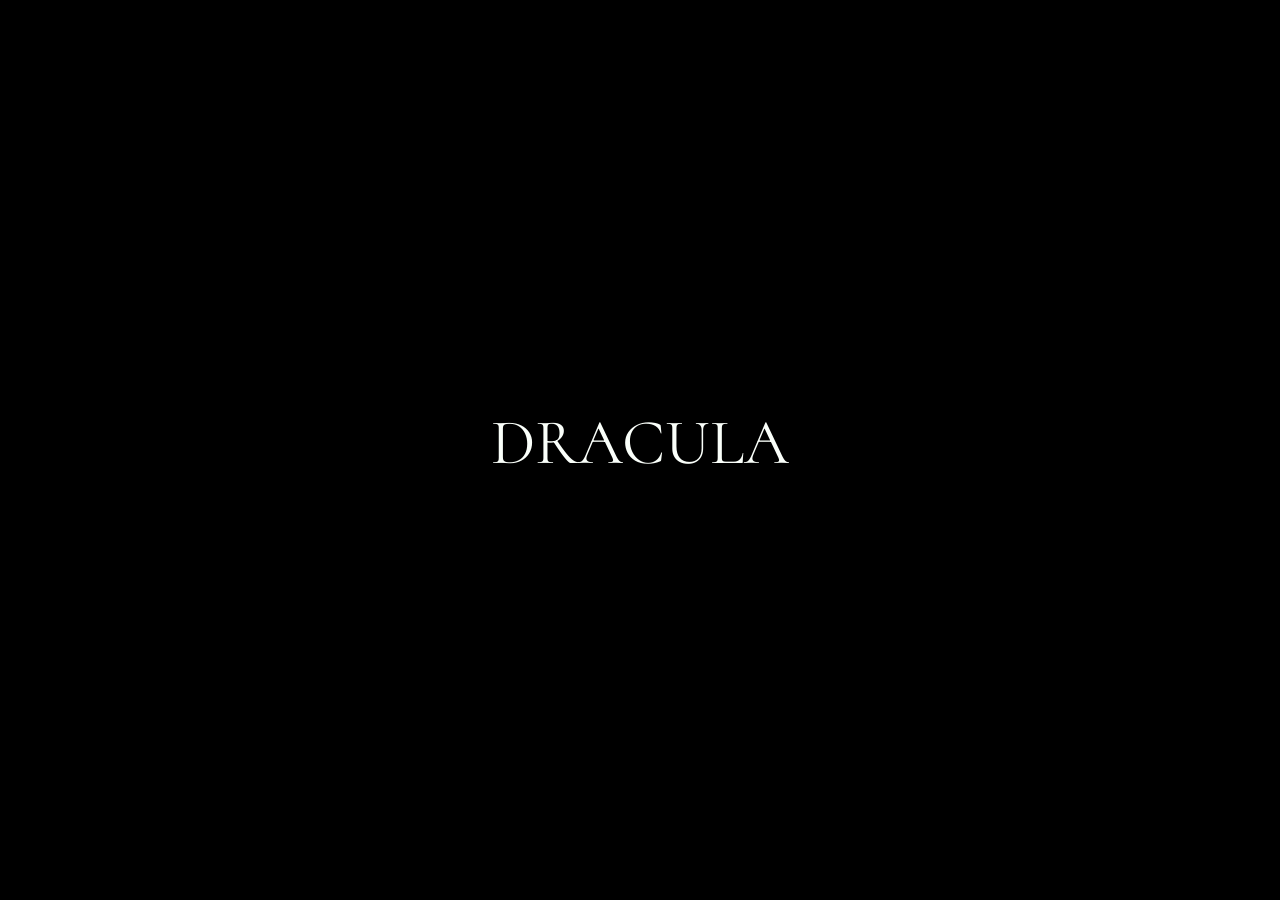
<file: index.html>
<!DOCTYPE html>
<html lang="en">
<head>
    <meta charset="UTF-8">
    <meta name="viewport" content="width=device-width, initial-scale=1.0">

    <!-- Style -->
    <link rel="stylesheet" href="CSS/style.css">
    
    <!-- Import Font -->
    <link rel="preconnect" href="https://fonts.googleapis.com">
    <link rel="preconnect" href="https://fonts.gstatic.com" crossorigin>
    <link href="https://fonts.googleapis.com/css2?family=Cormorant+Unicase:wght@300;400;500;600;700&family=EB+Garamond:ital,wght@0,400..800;1,400..800&display=swap" rel="stylesheet">

    <title>Dracula | E-Reader</title>
</head>
<body>
    <div class="landing">
        <h1 class="fade-in-text">
            <a class="welcome" href="reading.html">
                DRACULA
            </a>
        </h1>
    </div>
</body>
</html>
</file>
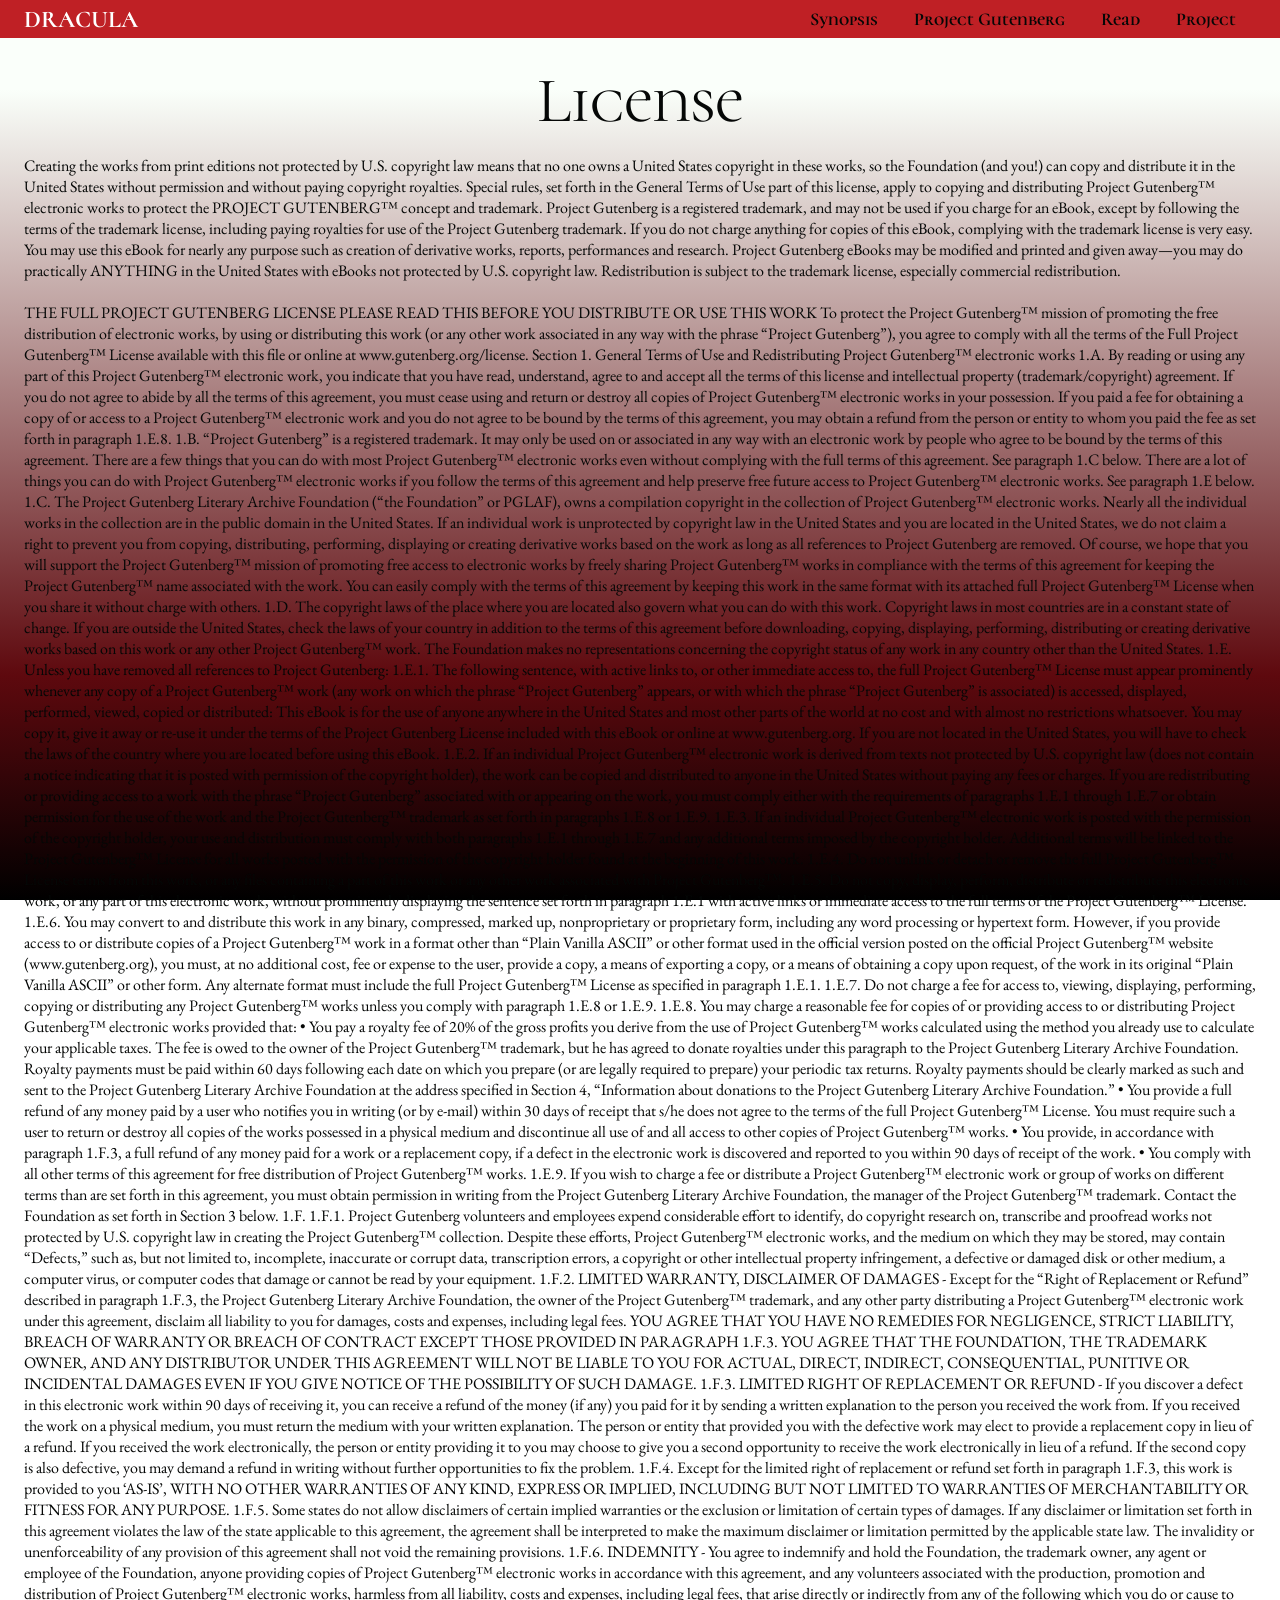
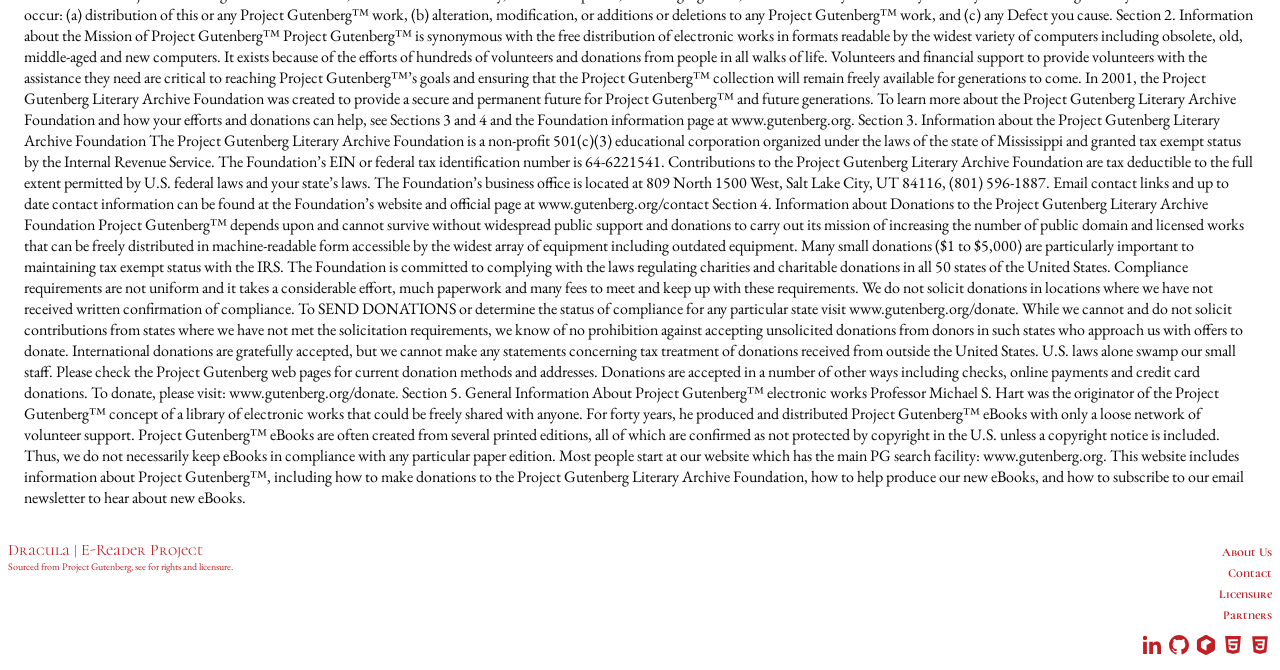
<file: licensure.html>
<!DOCTYPE html>
<html lang="en">
<head>
    <meta charset="UTF-8">
    <meta name="viewport" content="width=device-width, initial-scale=1.0">
    <meta name="keywords" content="HTML, CSS, School Project, Dracula, Fiction, Vampires, Horror, Project Gutenberg, ">
    <meta name="description" content="Interactive E-Book version of Dracula by Bram Stoker, 1878–1912, for academic project.">

    <!-- Style -->
    <link rel="stylesheet" href="CSS/style.css">
    
    <!--box icons-->
    <link href='https://unpkg.com/boxicons@2.1.4/css/boxicons.min.css' rel='stylesheet'>


    <!-- Import Font -->
    <link rel="preconnect" href="https://fonts.googleapis.com">
    <link rel="preconnect" href="https://fonts.gstatic.com" crossorigin>
    <link href="https://fonts.googleapis.com/css2?family=Cormorant+Unicase:wght@300;400;500;600;700&family=EB+Garamond:ital,wght@0,400..800;1,400..800&display=swap" rel="stylesheet">

    <title>Dracula | E-Reader</title>
</head>
<body>
    <nav>
        <a href="index.html" class="logo">
                DRACULA
        </a>
        <div class="navbar">
            <a href="synopsis.html">Synopsis</a>
            <a target="_blank" href="https://www.gutenberg.org/ebooks/345">Project Gutenberg</a>
            <a href="reading.html">Read</a>
            <a href="404.html">Project</a>
        </div>
        
    </nav>
    <div class="wrapper">
        <div class="container">
        <h1>License</h1>
        <p>
            Creating the works from print editions not protected by U.S. copyright law means that no one owns a United States copyright in these works, so the Foundation (and you!) can copy and distribute it in the United States without permission and without paying copyright royalties. Special rules, set forth in the General Terms of Use part of this license, apply to copying and distributing Project Gutenberg™ electronic works to protect the PROJECT GUTENBERG™ concept and trademark. Project Gutenberg is a registered trademark, and may not be used if you charge for an eBook, except by following the terms of the trademark license, including paying royalties for use of the Project Gutenberg trademark. If you do not charge anything for copies of this eBook, complying with the trademark license is very easy. You may use this eBook for nearly any purpose such as creation of derivative works, reports, performances and research. Project Gutenberg eBooks may be modified and printed and given away—you may do practically ANYTHING in the United States with eBooks not protected by U.S. copyright law. Redistribution is subject to the trademark license, especially commercial redistribution.
        </p>
        <br>
        <p>
            THE FULL PROJECT GUTENBERG LICENSE
PLEASE READ THIS BEFORE YOU DISTRIBUTE OR USE THIS WORK
To protect the Project Gutenberg™ mission of promoting the free distribution of electronic works, by using or distributing this work (or any other work associated in any way with the phrase “Project Gutenberg”), you agree to comply with all the terms of the Full Project Gutenberg™ License available with this file or online at www.gutenberg.org/license.
Section 1. General Terms of Use and Redistributing Project Gutenberg™ electronic works
1.A. By reading or using any part of this Project Gutenberg™ electronic work, you indicate that you have read, understand, agree to and accept all the terms of this license and intellectual property (trademark/copyright) agreement. If you do not agree to abide by all the terms of this agreement, you must cease using and return or destroy all copies of Project Gutenberg™ electronic works in your possession. If you paid a fee for obtaining a copy of or access to a Project Gutenberg™ electronic work and you do not agree to be bound by the terms of this agreement, you may obtain a refund from the person or entity to whom you paid the fee as set forth in paragraph 1.E.8.
1.B. “Project Gutenberg” is a registered trademark. It may only be used on or associated in any way with an electronic work by people who agree to be bound by the terms of this agreement. There are a few things that you can do with most Project Gutenberg™ electronic works even without complying with the full terms of this agreement. See paragraph 1.C below. There are a lot of things you can do with Project Gutenberg™ electronic works if you follow the terms of this agreement and help preserve free future access to Project Gutenberg™ electronic works. See paragraph 1.E below.
1.C. The Project Gutenberg Literary Archive Foundation (“the Foundation” or PGLAF), owns a compilation copyright in the collection of Project Gutenberg™ electronic works. Nearly all the individual works in the collection are in the public domain in the United States. If an individual work is unprotected by copyright law in the United States and you are located in the United States, we do not claim a right to prevent you from copying, distributing, performing, displaying or creating derivative works based on the work as long as all references to Project Gutenberg are removed. Of course, we hope that you will support the Project Gutenberg™ mission of promoting free access to electronic works by freely sharing Project Gutenberg™ works in compliance with the terms of this agreement for keeping the Project Gutenberg™ name associated with the work. You can easily comply with the terms of this agreement by keeping this work in the same format with its attached full Project Gutenberg™ License when you share it without charge with others.
1.D. The copyright laws of the place where you are located also govern what you can do with this work. Copyright laws in most countries are in a constant state of change. If you are outside the United States, check the laws of your country in addition to the terms of this agreement before downloading, copying, displaying, performing, distributing or creating derivative works based on this work or any other Project Gutenberg™ work. The Foundation makes no representations concerning the copyright status of any work in any country other than the United States.
1.E. Unless you have removed all references to Project Gutenberg:
1.E.1. The following sentence, with active links to, or other immediate access to, the full Project Gutenberg™ License must appear prominently whenever any copy of a Project Gutenberg™ work (any work on which the phrase “Project Gutenberg” appears, or with which the phrase “Project Gutenberg” is associated) is accessed, displayed, performed, viewed, copied or distributed:
This eBook is for the use of anyone anywhere in the United States and most other parts of the world at no cost and with almost no restrictions whatsoever. You may copy it, give it away or re-use it under the terms of the Project Gutenberg License included with this eBook or online at www.gutenberg.org. If you are not located in the United States, you will have to check the laws of the country where you are located before using this eBook.
1.E.2. If an individual Project Gutenberg™ electronic work is derived from texts not protected by U.S. copyright law (does not contain a notice indicating that it is posted with permission of the copyright holder), the work can be copied and distributed to anyone in the United States without paying any fees or charges. If you are redistributing or providing access to a work with the phrase “Project Gutenberg” associated with or appearing on the work, you must comply either with the requirements of paragraphs 1.E.1 through 1.E.7 or obtain permission for the use of the work and the Project Gutenberg™ trademark as set forth in paragraphs 1.E.8 or 1.E.9.
1.E.3. If an individual Project Gutenberg™ electronic work is posted with the permission of the copyright holder, your use and distribution must comply with both paragraphs 1.E.1 through 1.E.7 and any additional terms imposed by the copyright holder. Additional terms will be linked to the Project Gutenberg™ License for all works posted with the permission of the copyright holder found at the beginning of this work.
1.E.4. Do not unlink or detach or remove the full Project Gutenberg™ License terms from this work, or any files containing a part of this work or any other work associated with Project Gutenberg™.
1.E.5. Do not copy, display, perform, distribute or redistribute this electronic work, or any part of this electronic work, without prominently displaying the sentence set forth in paragraph 1.E.1 with active links or immediate access to the full terms of the Project Gutenberg™ License.
1.E.6. You may convert to and distribute this work in any binary, compressed, marked up, nonproprietary or proprietary form, including any word processing or hypertext form. However, if you provide access to or distribute copies of a Project Gutenberg™ work in a format other than “Plain Vanilla ASCII” or other format used in the official version posted on the official Project Gutenberg™ website (www.gutenberg.org), you must, at no additional cost, fee or expense to the user, provide a copy, a means of exporting a copy, or a means of obtaining a copy upon request, of the work in its original “Plain Vanilla ASCII” or other form. Any alternate format must include the full Project Gutenberg™ License as specified in paragraph 1.E.1.
1.E.7. Do not charge a fee for access to, viewing, displaying, performing, copying or distributing any Project Gutenberg™ works unless you comply with paragraph 1.E.8 or 1.E.9.
1.E.8. You may charge a reasonable fee for copies of or providing access to or distributing Project Gutenberg™ electronic works provided that:
• You pay a royalty fee of 20% of the gross profits you derive from the use of Project Gutenberg™ works calculated using the method you already use to calculate your applicable taxes. The fee is owed to the owner of the Project Gutenberg™ trademark, but he has agreed to donate royalties under this paragraph to the Project Gutenberg Literary Archive Foundation. Royalty payments must be paid within 60 days following each date on which you prepare (or are legally required to prepare) your periodic tax returns. Royalty payments should be clearly marked as such and sent to the Project Gutenberg Literary Archive Foundation at the address specified in Section 4, “Information about donations to the Project Gutenberg Literary Archive Foundation.”
• You provide a full refund of any money paid by a user who notifies you in writing (or by e-mail) within 30 days of receipt that s/he does not agree to the terms of the full Project Gutenberg™ License. You must require such a user to return or destroy all copies of the works possessed in a physical medium and discontinue all use of and all access to other copies of Project Gutenberg™ works.
• You provide, in accordance with paragraph 1.F.3, a full refund of any money paid for a work or a replacement copy, if a defect in the electronic work is discovered and reported to you within 90 days of receipt of the work.
• You comply with all other terms of this agreement for free distribution of Project Gutenberg™ works.
1.E.9. If you wish to charge a fee or distribute a Project Gutenberg™ electronic work or group of works on different terms than are set forth in this agreement, you must obtain permission in writing from the Project Gutenberg Literary Archive Foundation, the manager of the Project Gutenberg™ trademark. Contact the Foundation as set forth in Section 3 below.
1.F.
1.F.1. Project Gutenberg volunteers and employees expend considerable effort to identify, do copyright research on, transcribe and proofread works not protected by U.S. copyright law in creating the Project Gutenberg™ collection. Despite these efforts, Project Gutenberg™ electronic works, and the medium on which they may be stored, may contain “Defects,” such as, but not limited to, incomplete, inaccurate or corrupt data, transcription errors, a copyright or other intellectual property infringement, a defective or damaged disk or other medium, a computer virus, or computer codes that damage or cannot be read by your equipment.
1.F.2. LIMITED WARRANTY, DISCLAIMER OF DAMAGES - Except for the “Right of Replacement or Refund” described in paragraph 1.F.3, the Project Gutenberg Literary Archive Foundation, the owner of the Project Gutenberg™ trademark, and any other party distributing a Project Gutenberg™ electronic work under this agreement, disclaim all liability to you for damages, costs and expenses, including legal fees. YOU AGREE THAT YOU HAVE NO REMEDIES FOR NEGLIGENCE, STRICT LIABILITY, BREACH OF WARRANTY OR BREACH OF CONTRACT EXCEPT THOSE PROVIDED IN PARAGRAPH 1.F.3. YOU AGREE THAT THE FOUNDATION, THE TRADEMARK OWNER, AND ANY DISTRIBUTOR UNDER THIS AGREEMENT WILL NOT BE LIABLE TO YOU FOR ACTUAL, DIRECT, INDIRECT, CONSEQUENTIAL, PUNITIVE OR INCIDENTAL DAMAGES EVEN IF YOU GIVE NOTICE OF THE POSSIBILITY OF SUCH DAMAGE.
1.F.3. LIMITED RIGHT OF REPLACEMENT OR REFUND - If you discover a defect in this electronic work within 90 days of receiving it, you can receive a refund of the money (if any) you paid for it by sending a written explanation to the person you received the work from. If you received the work on a physical medium, you must return the medium with your written explanation. The person or entity that provided you with the defective work may elect to provide a replacement copy in lieu of a refund. If you received the work electronically, the person or entity providing it to you may choose to give you a second opportunity to receive the work electronically in lieu of a refund. If the second copy is also defective, you may demand a refund in writing without further opportunities to fix the problem.
1.F.4. Except for the limited right of replacement or refund set forth in paragraph 1.F.3, this work is provided to you ‘AS-IS’, WITH NO OTHER WARRANTIES OF ANY KIND, EXPRESS OR IMPLIED, INCLUDING BUT NOT LIMITED TO WARRANTIES OF MERCHANTABILITY OR FITNESS FOR ANY PURPOSE.
1.F.5. Some states do not allow disclaimers of certain implied warranties or the exclusion or limitation of certain types of damages. If any disclaimer or limitation set forth in this agreement violates the law of the state applicable to this agreement, the agreement shall be interpreted to make the maximum disclaimer or limitation permitted by the applicable state law. The invalidity or unenforceability of any provision of this agreement shall not void the remaining provisions.
1.F.6. INDEMNITY - You agree to indemnify and hold the Foundation, the trademark owner, any agent or employee of the Foundation, anyone providing copies of Project Gutenberg™ electronic works in accordance with this agreement, and any volunteers associated with the production, promotion and distribution of Project Gutenberg™ electronic works, harmless from all liability, costs and expenses, including legal fees, that arise directly or indirectly from any of the following which you do or cause to occur: (a) distribution of this or any Project Gutenberg™ work, (b) alteration, modification, or additions or deletions to any Project Gutenberg™ work, and (c) any Defect you cause.
Section 2. Information about the Mission of Project Gutenberg™
Project Gutenberg™ is synonymous with the free distribution of electronic works in formats readable by the widest variety of computers including obsolete, old, middle-aged and new computers. It exists because of the efforts of hundreds of volunteers and donations from people in all walks of life.
Volunteers and financial support to provide volunteers with the assistance they need are critical to reaching Project Gutenberg™’s goals and ensuring that the Project Gutenberg™ collection will remain freely available for generations to come. In 2001, the Project Gutenberg Literary Archive Foundation was created to provide a secure and permanent future for Project Gutenberg™ and future generations. To learn more about the Project Gutenberg Literary Archive Foundation and how your efforts and donations can help, see Sections 3 and 4 and the Foundation information page at www.gutenberg.org.
Section 3. Information about the Project Gutenberg Literary Archive Foundation
The Project Gutenberg Literary Archive Foundation is a non-profit 501(c)(3) educational corporation organized under the laws of the state of Mississippi and granted tax exempt status by the Internal Revenue Service. The Foundation’s EIN or federal tax identification number is 64-6221541. Contributions to the Project Gutenberg Literary Archive Foundation are tax deductible to the full extent permitted by U.S. federal laws and your state’s laws.
The Foundation’s business office is located at 809 North 1500 West, Salt Lake City, UT 84116, (801) 596-1887. Email contact links and up to date contact information can be found at the Foundation’s website and official page at www.gutenberg.org/contact
Section 4. Information about Donations to the Project Gutenberg Literary Archive Foundation
Project Gutenberg™ depends upon and cannot survive without widespread public support and donations to carry out its mission of increasing the number of public domain and licensed works that can be freely distributed in machine-readable form accessible by the widest array of equipment including outdated equipment. Many small donations ($1 to $5,000) are particularly important to maintaining tax exempt status with the IRS.
The Foundation is committed to complying with the laws regulating charities and charitable donations in all 50 states of the United States. Compliance requirements are not uniform and it takes a considerable effort, much paperwork and many fees to meet and keep up with these requirements. We do not solicit donations in locations where we have not received written confirmation of compliance. To SEND DONATIONS or determine the status of compliance for any particular state visit www.gutenberg.org/donate.
While we cannot and do not solicit contributions from states where we have not met the solicitation requirements, we know of no prohibition against accepting unsolicited donations from donors in such states who approach us with offers to donate.
International donations are gratefully accepted, but we cannot make any statements concerning tax treatment of donations received from outside the United States. U.S. laws alone swamp our small staff.
Please check the Project Gutenberg web pages for current donation methods and addresses. Donations are accepted in a number of other ways including checks, online payments and credit card donations. To donate, please visit: www.gutenberg.org/donate.
Section 5. General Information About Project Gutenberg™ electronic works
Professor Michael S. Hart was the originator of the Project Gutenberg™ concept of a library of electronic works that could be freely shared with anyone. For forty years, he produced and distributed Project Gutenberg™ eBooks with only a loose network of volunteer support.
Project Gutenberg™ eBooks are often created from several printed editions, all of which are confirmed as not protected by copyright in the U.S. unless a copyright notice is included. Thus, we do not necessarily keep eBooks in compliance with any particular paper edition.
Most people start at our website which has the main PG search facility: www.gutenberg.org.
This website includes information about Project Gutenberg™, including how to make donations to the Project Gutenberg Literary Archive Foundation, how to help produce our new eBooks, and how to subscribe to our email newsletter to hear about new eBooks.
        </p>
    </div>
    </div>
    <footer>
        <div class="left">
            <a href="index.html">
                <h4>
                    Dracula | E-Reader Project
                </h4>
            </a>
            <p>
                Sourced from Project Gutenberg, see for rights and licensure.   
            </p>
        </div>
        <div class="right">
            <ul>
                <li><a href="404.html">About Us</a></li>
                <li><a href="404.html">Contact</a></li>
                <li><a href="licensure.html">Licensure</a></li>
                <li><a href="404.html">Partners</a></li>
                <li class="socials">
                    <!-- LinkedIn -->
                    <a target="_blank" href="https://www.linkedin.com/in/joshua-d-sherman-jds/">
                        <svg  xmlns="http://www.w3.org/2000/svg" width="24" height="24"  
                            fill="var(--main-color)" viewBox="0 0 24 24" >
                            <!--Boxicons v3.0.8 https://boxicons.com | License  https://docs.boxicons.com/free-->
                            <path d="M4.983 2.821a2.188 2.188 0 1 0 0 4.376 2.188 2.188 0 1 0 0-4.376m4.254 6.034v12.139h3.769v-6.003c0-1.584.298-3.118 2.262-3.118 1.937 0 1.961 1.811 1.961 3.218v5.904H21v-6.657c0-3.27-.704-5.783-4.526-5.783-1.835 0-3.065 1.007-3.568 1.96h-.051v-1.66zm-6.142 0H6.87v12.139H3.095z"></path>
                        </svg>
                    </a>
                    <!-- GitHub -->
                    <a target="_blank" href="https://github.com/Jay-Sherman">
                        <svg  xmlns="http://www.w3.org/2000/svg" width="24" height="24"  
                            fill="var(--main-color)" viewBox="0 0 24 24" >
                            <!--Boxicons v3.0.8 https://boxicons.com | License  https://docs.boxicons.com/free-->
                            <path fill-rule="evenodd" d="M12.026 2c-5.509 0-9.974 4.465-9.974 9.974 0 4.406 2.857 8.145 6.821 9.465.499.09.679-.217.679-.481 0-.237-.008-.865-.011-1.696-2.775.602-3.361-1.338-3.361-1.338-.452-1.152-1.107-1.459-1.107-1.459-.905-.619.069-.605.069-.605 1.002.07 1.527 1.028 1.527 1.028.89 1.524 2.336 1.084 2.902.829.091-.645.351-1.085.635-1.334-2.214-.251-4.542-1.107-4.542-4.93 0-1.087.389-1.979 1.024-2.675-.101-.253-.446-1.268.099-2.64 0 0 .837-.269 2.742 1.021a9.6 9.6 0 0 1 2.496-.336 9.6 9.6 0 0 1 2.496.336c1.906-1.291 2.742-1.021 2.742-1.021.545 1.372.203 2.387.099 2.64.64.696 1.024 1.587 1.024 2.675 0 3.833-2.33 4.675-4.552 4.922.355.308.675.916.675 1.846 0 1.334-.012 2.41-.012 2.737 0 .267.178.577.687.479C19.146 20.115 22 16.379 22 11.974 22 6.465 17.535 2 12.026 2" clip-rule="evenodd"></path>
                        </svg>
                    </a>
                    <!-- Boxicons -->
                    <a target="_blank" href="https://boxicons.com/">
                        <svg  xmlns="http://www.w3.org/2000/svg" width="24" height="24"  
                            fill="var(--main-color)" viewBox="0 0 24 24" >
                            <!--Boxicons v3.0.8 https://boxicons.com | License  https://docs.boxicons.com/free-->
                            <path d="m19.51 5.85-5.93-3.43c-.98-.56-2.18-.56-3.15 0L4.49 5.85c-.98.56-1.58 1.6-1.58 2.73v6.85c0 1.13.6 2.17 1.58 2.73l5.93 3.43c.98.56 2.18.56 3.15 0l5.93-3.43a3.15 3.15 0 0 0 1.58-2.73V8.58c0-1.13-.6-2.17-1.58-2.73Zm-2.33 3.74-4.65 2.34v5.08c0 .09-.03.19-.07.27-.14.25-.47.34-.72.19l-4.28-2.43a.94.94 0 0 1-.46-.81V9.5c0-.22.07-.43.19-.63h-.01c.13-.19.29-.33.48-.43l4.43-2.24c.28-.14.6-.12.87.03l4.26 2.43c.09.05.17.13.22.23.13.26.02.58-.24.69Z"></path>
                        </svg>
                    </a>
                    <!-- HTML -->
                    <a href="#nogo">
                        <svg  xmlns="http://www.w3.org/2000/svg" width="24" height="24"  
                            fill="var(--main-color)" viewBox="0 0 24 24" >
                            <!--Boxicons v3.0.8 https://boxicons.com | License  https://docs.boxicons.com/free-->
                            <path d="M4.136 3.012h15.729l-1.431 16.15-6.451 1.826-6.414-1.826zm5.266 7.302-.173-2.035 7.533.002.173-1.963-9.87-.002.522 5.998h6.835l-.243 2.566-2.179.602-2.214-.605-.141-1.58H7.691l.247 3.123L12 17.506l4.028-1.08.558-6.111H9.402z"></path>
                        </svg>
                    </a>
                    <!-- CSS -->
                    <a href="#nogo">
                        <svg  xmlns="http://www.w3.org/2000/svg" width="24" height="24"  
                            fill="var(--main-color)" viewBox="0 0 24 24" >
                            <!--Boxicons v3.0.8 https://boxicons.com | License  https://docs.boxicons.com/free-->
                            <path d="M4.192 3.143h15.615l-1.42 16.034-6.404 1.812-6.369-1.813zM16.9 6.424l-9.8-.002.158 1.949 7.529.002-.189 2.02H9.66l.179 1.913h4.597l-.272 2.62-2.164.598-2.197-.603-.141-1.569h-1.94l.216 2.867L12 17.484l3.995-1.137z"></path>
                        </svg>
                    </a>
                </li>
            </ul>
        </div>
    </footer>
</body>
</html>
</file>
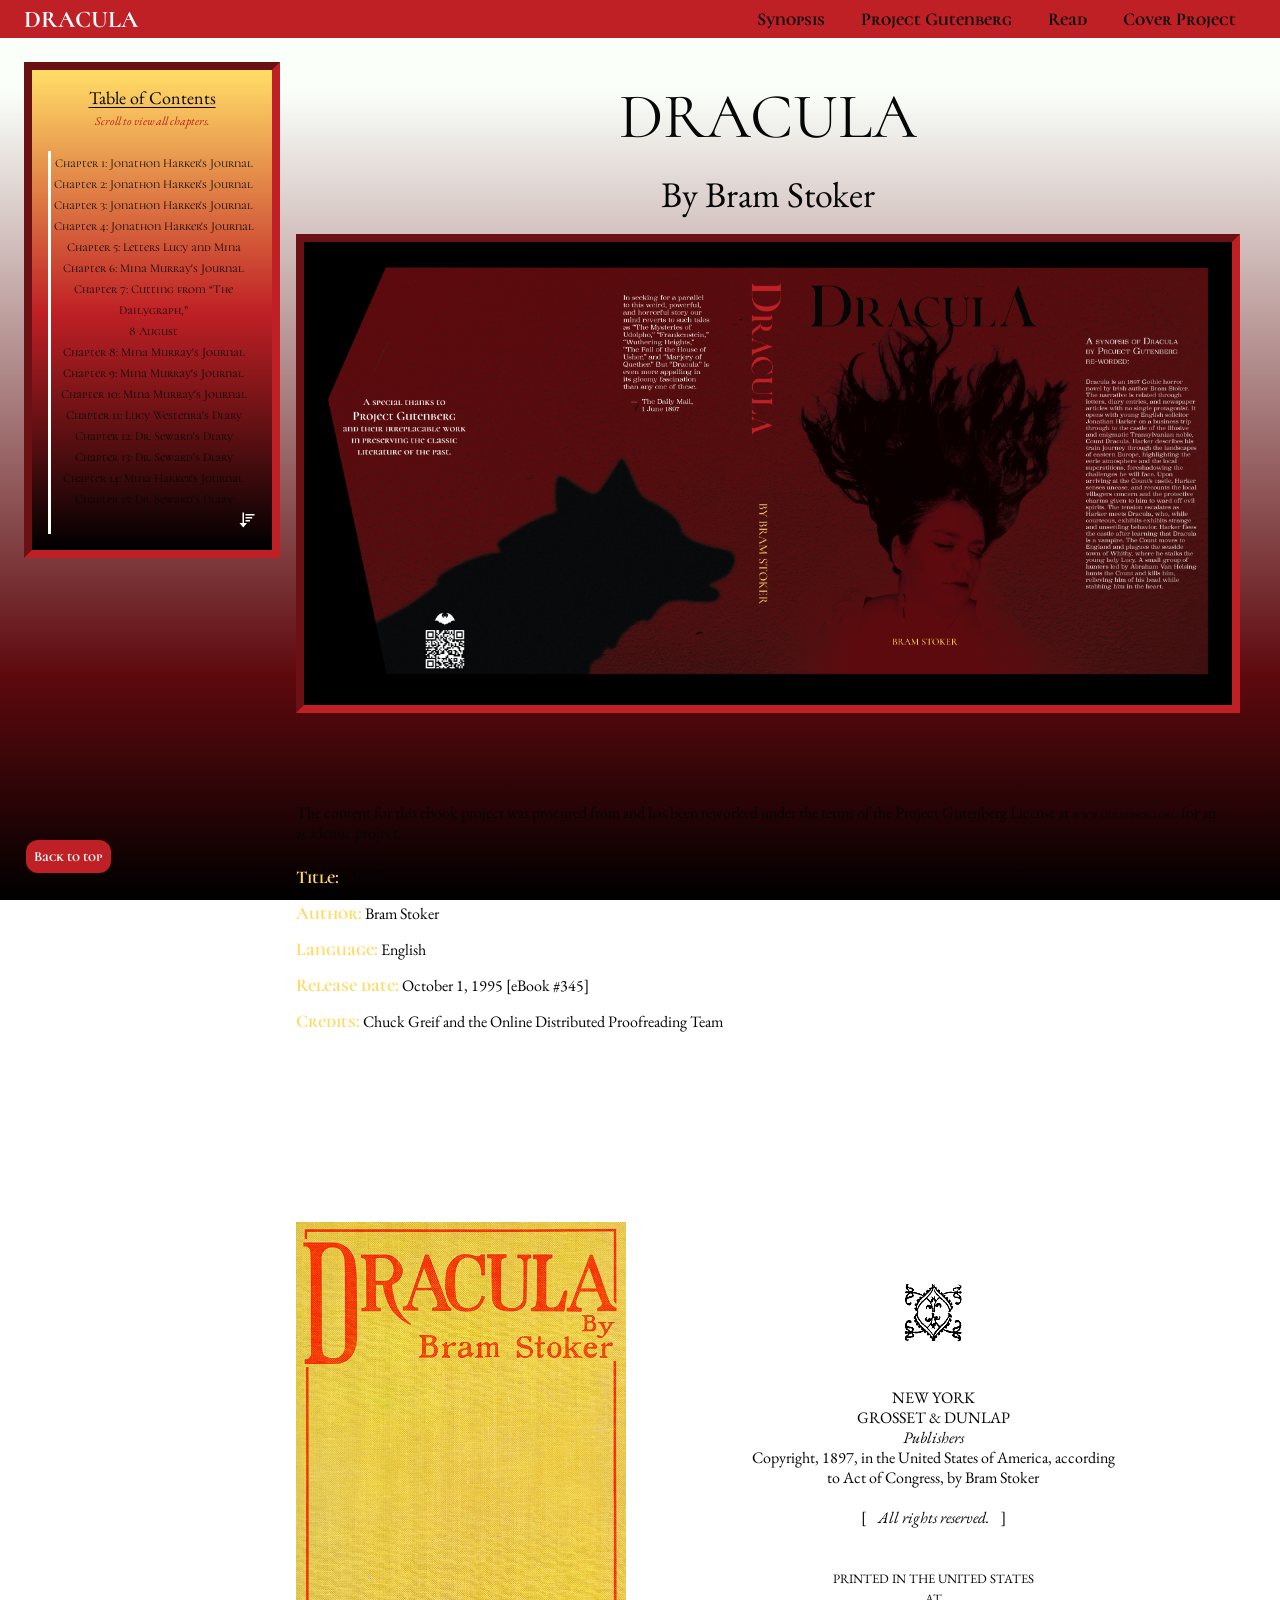
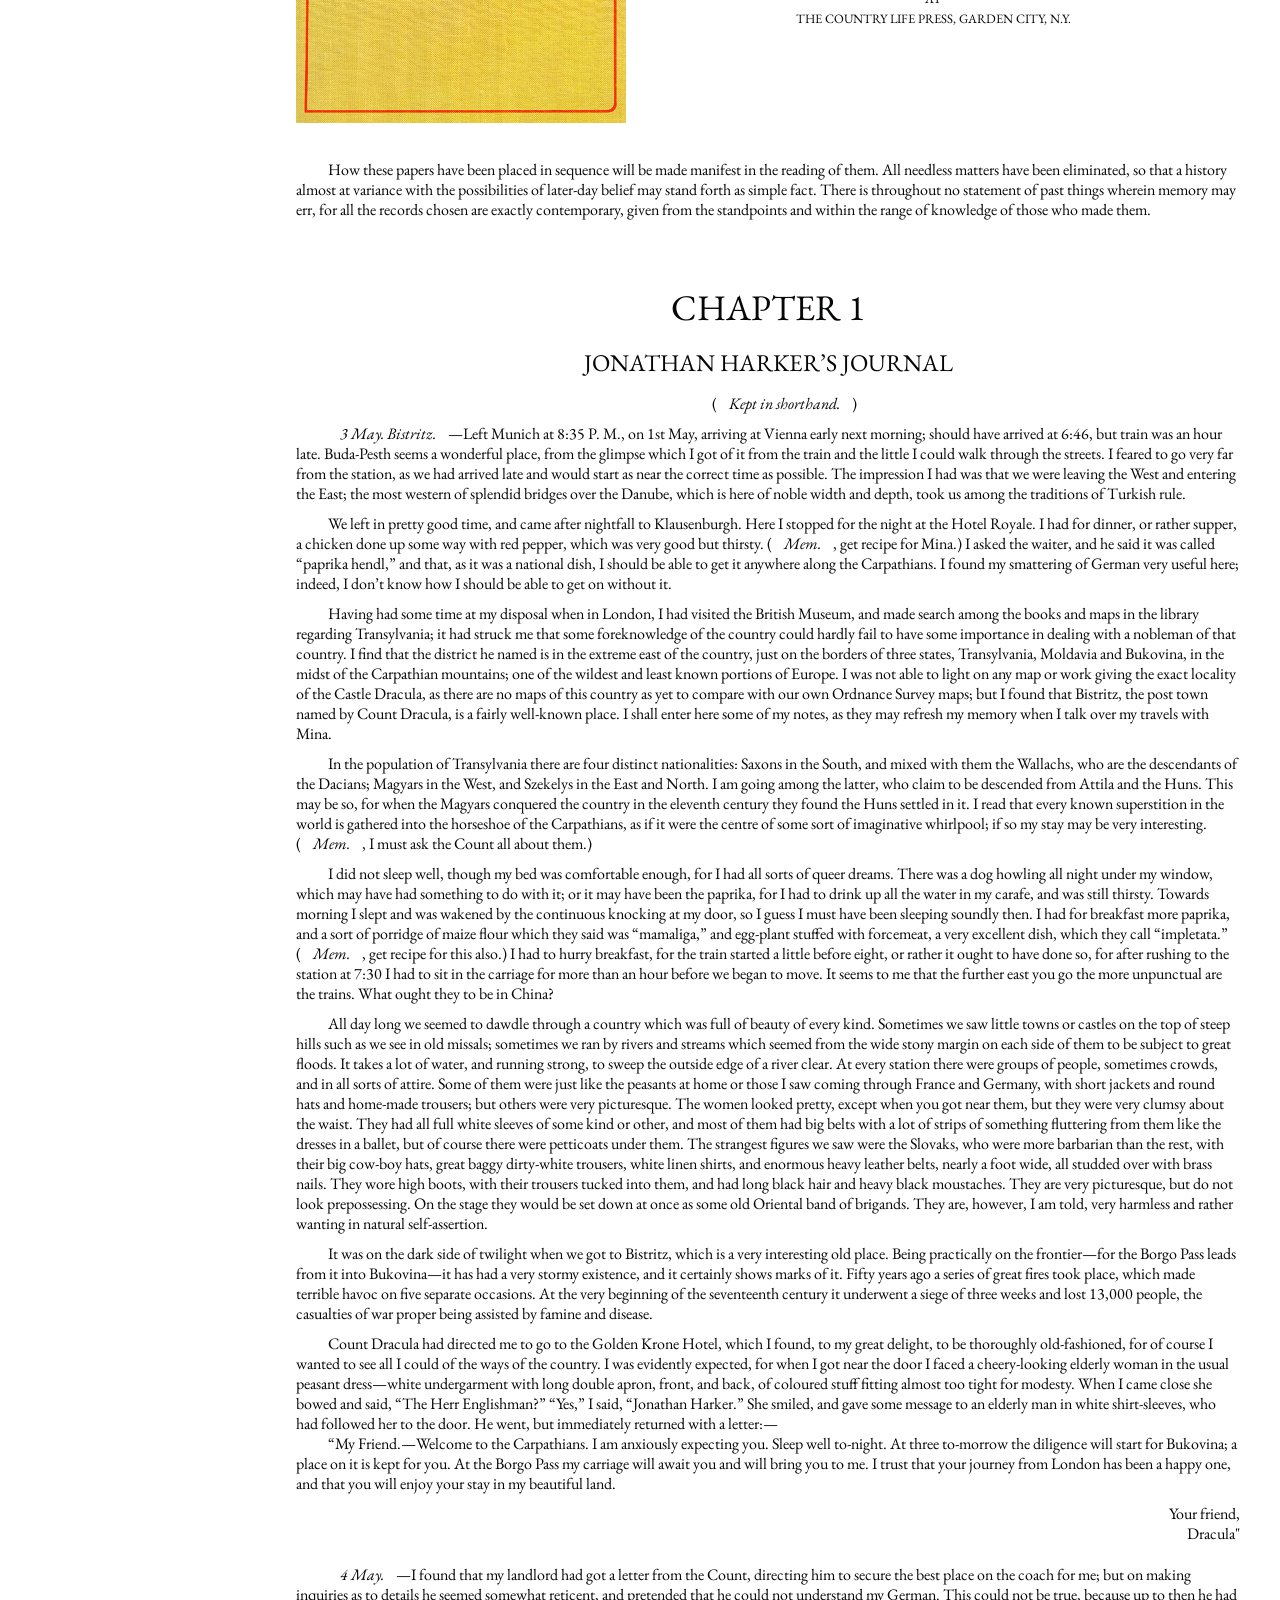
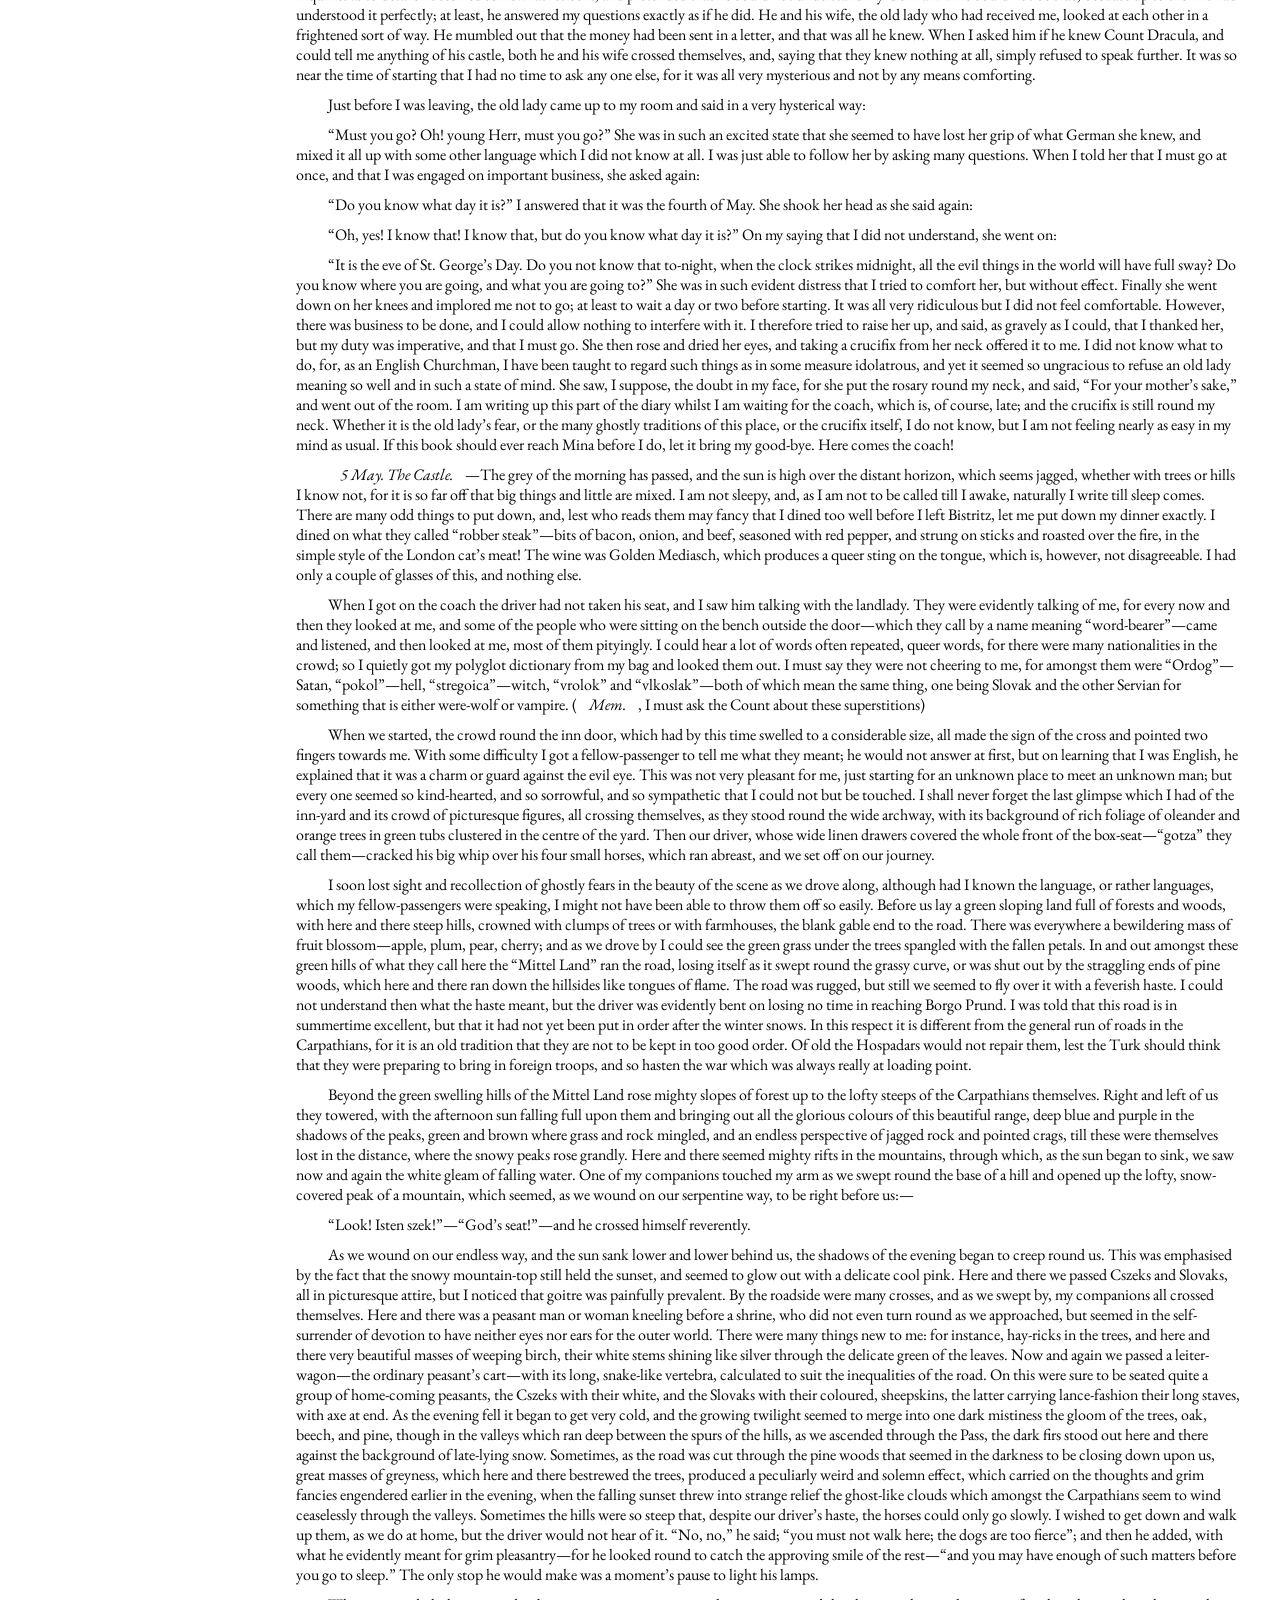
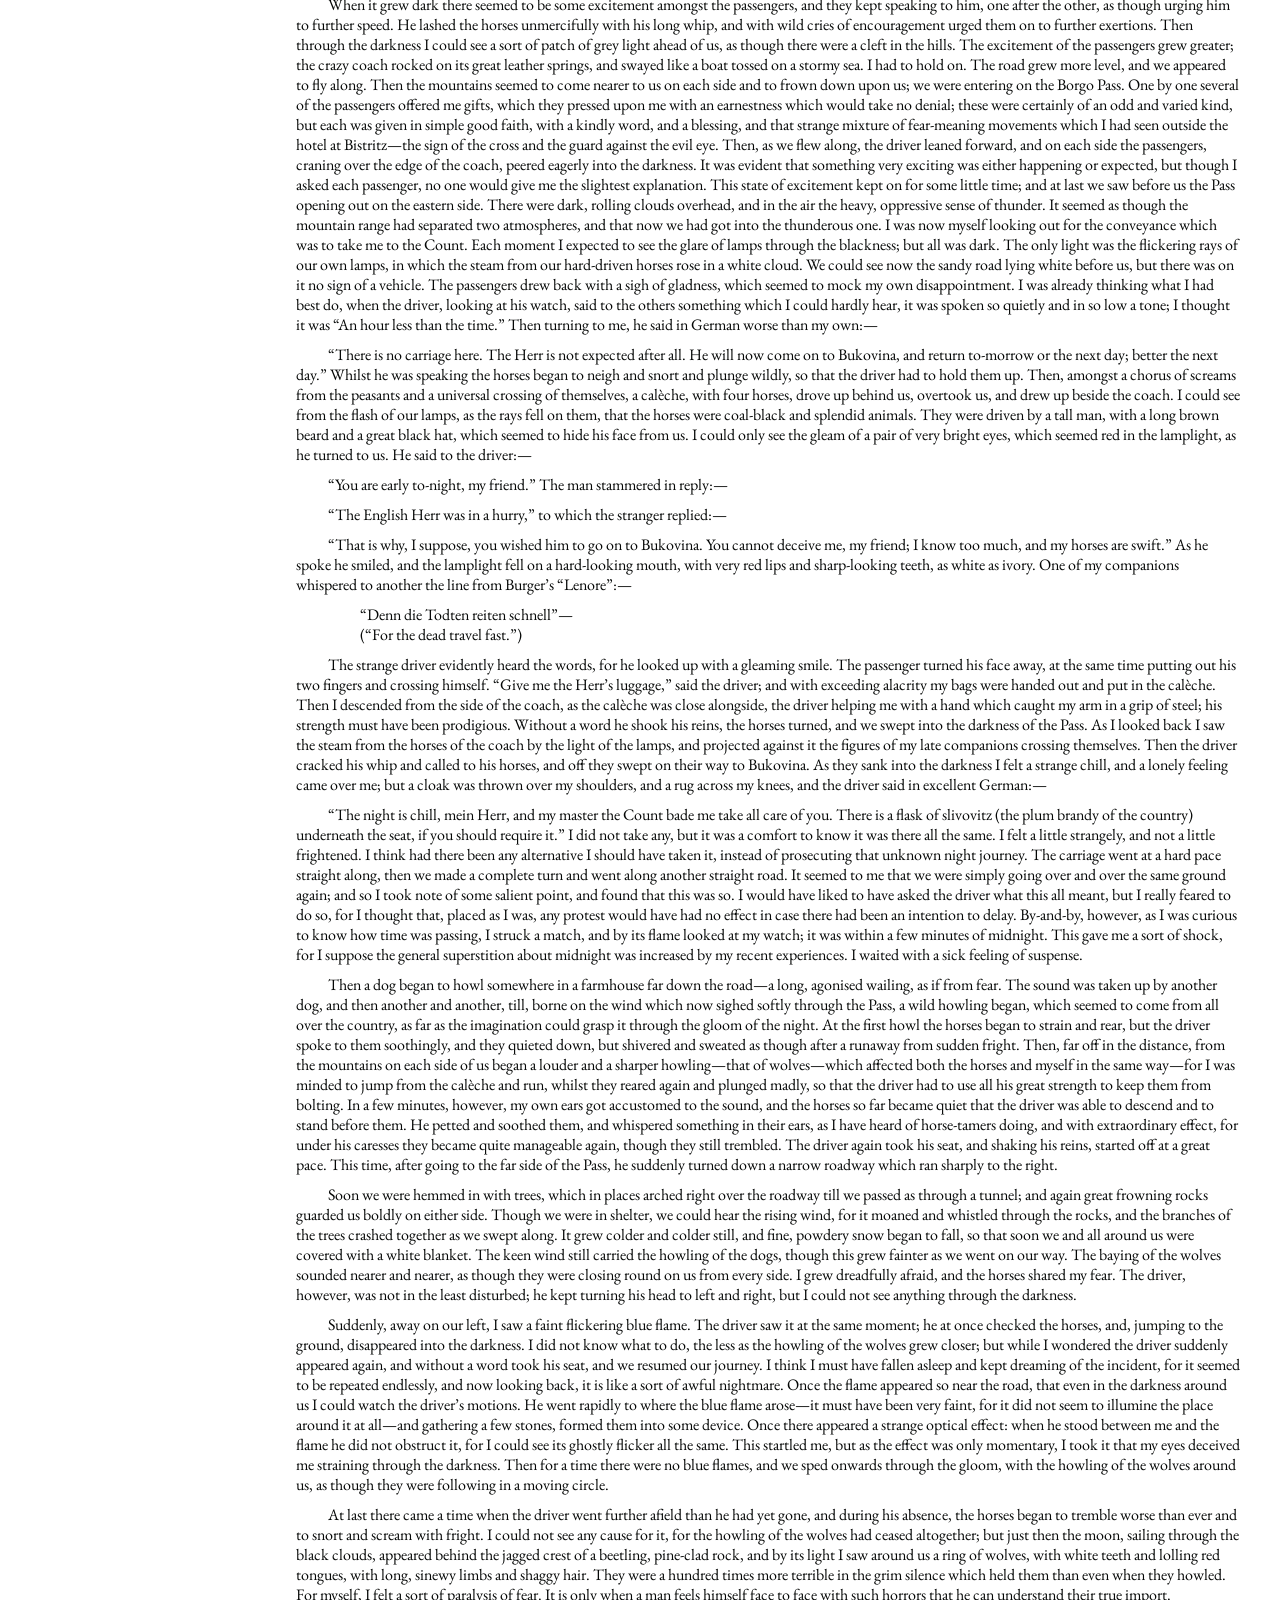
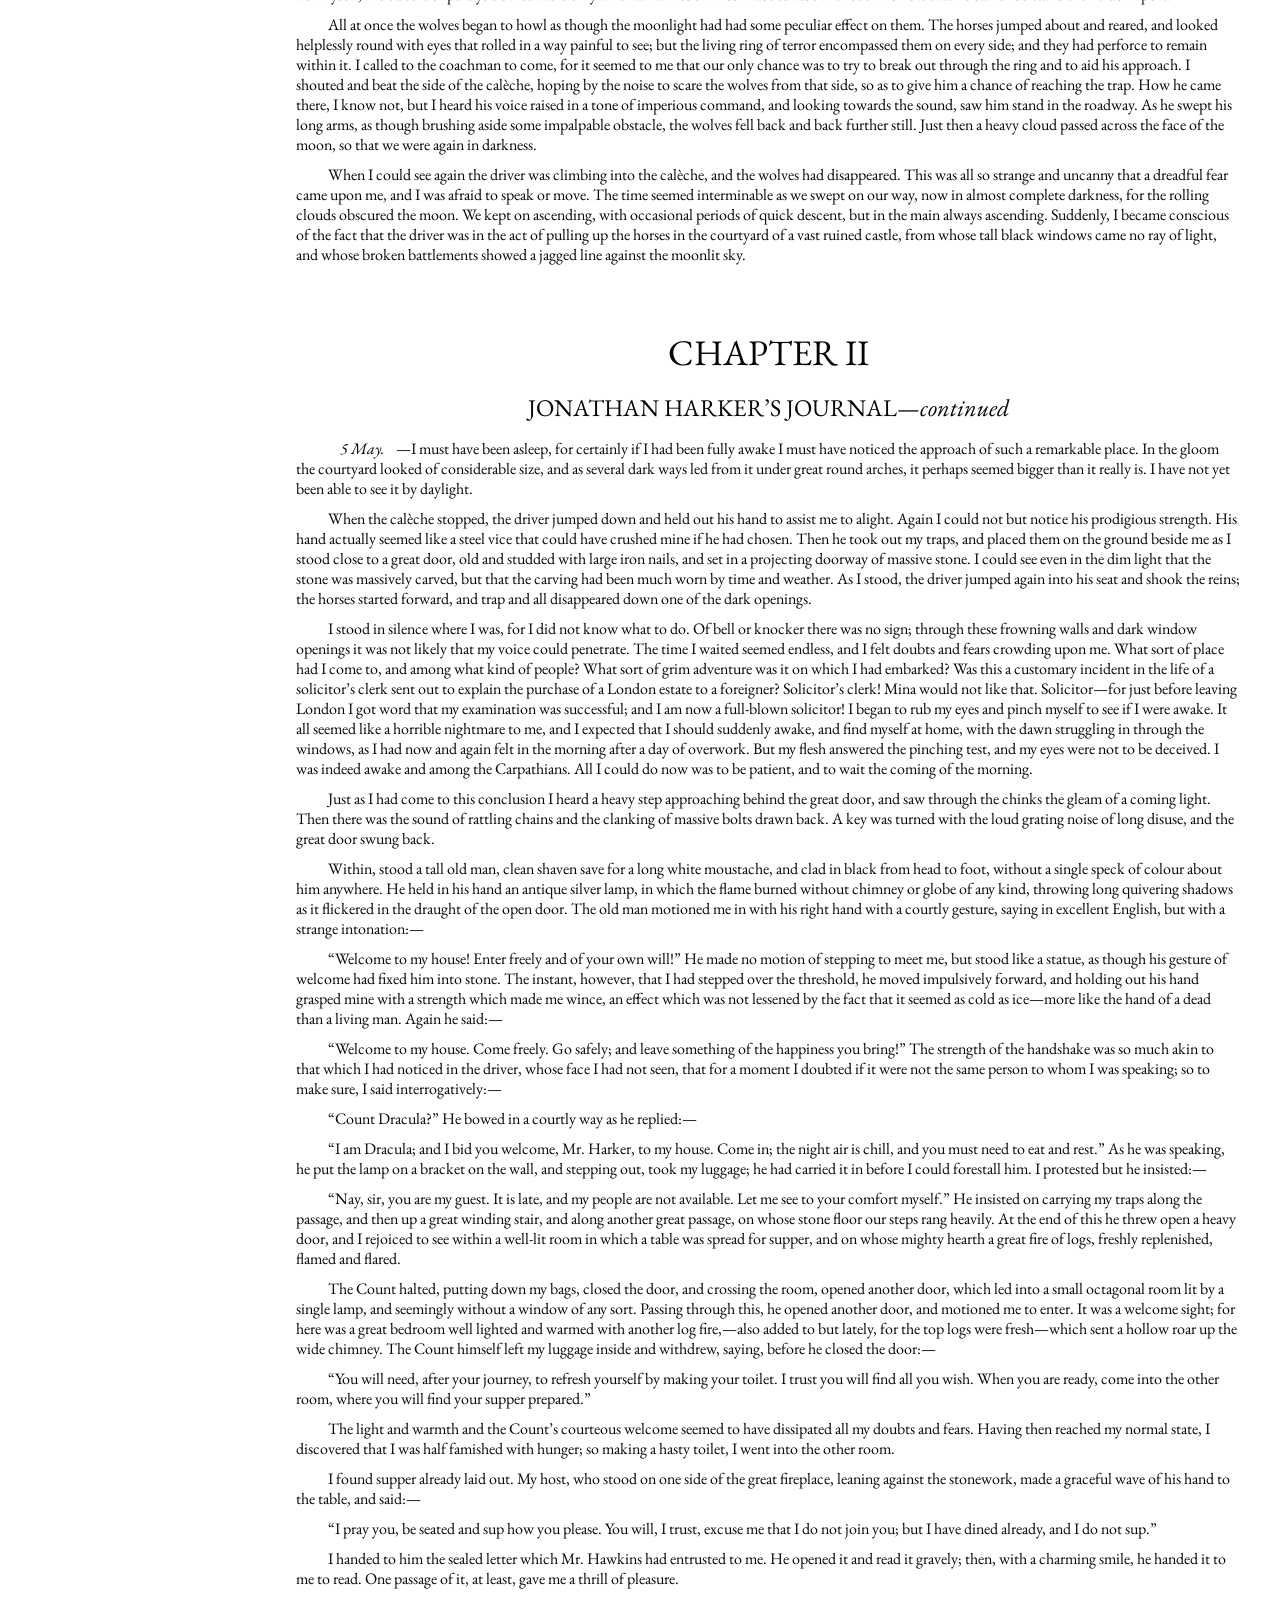
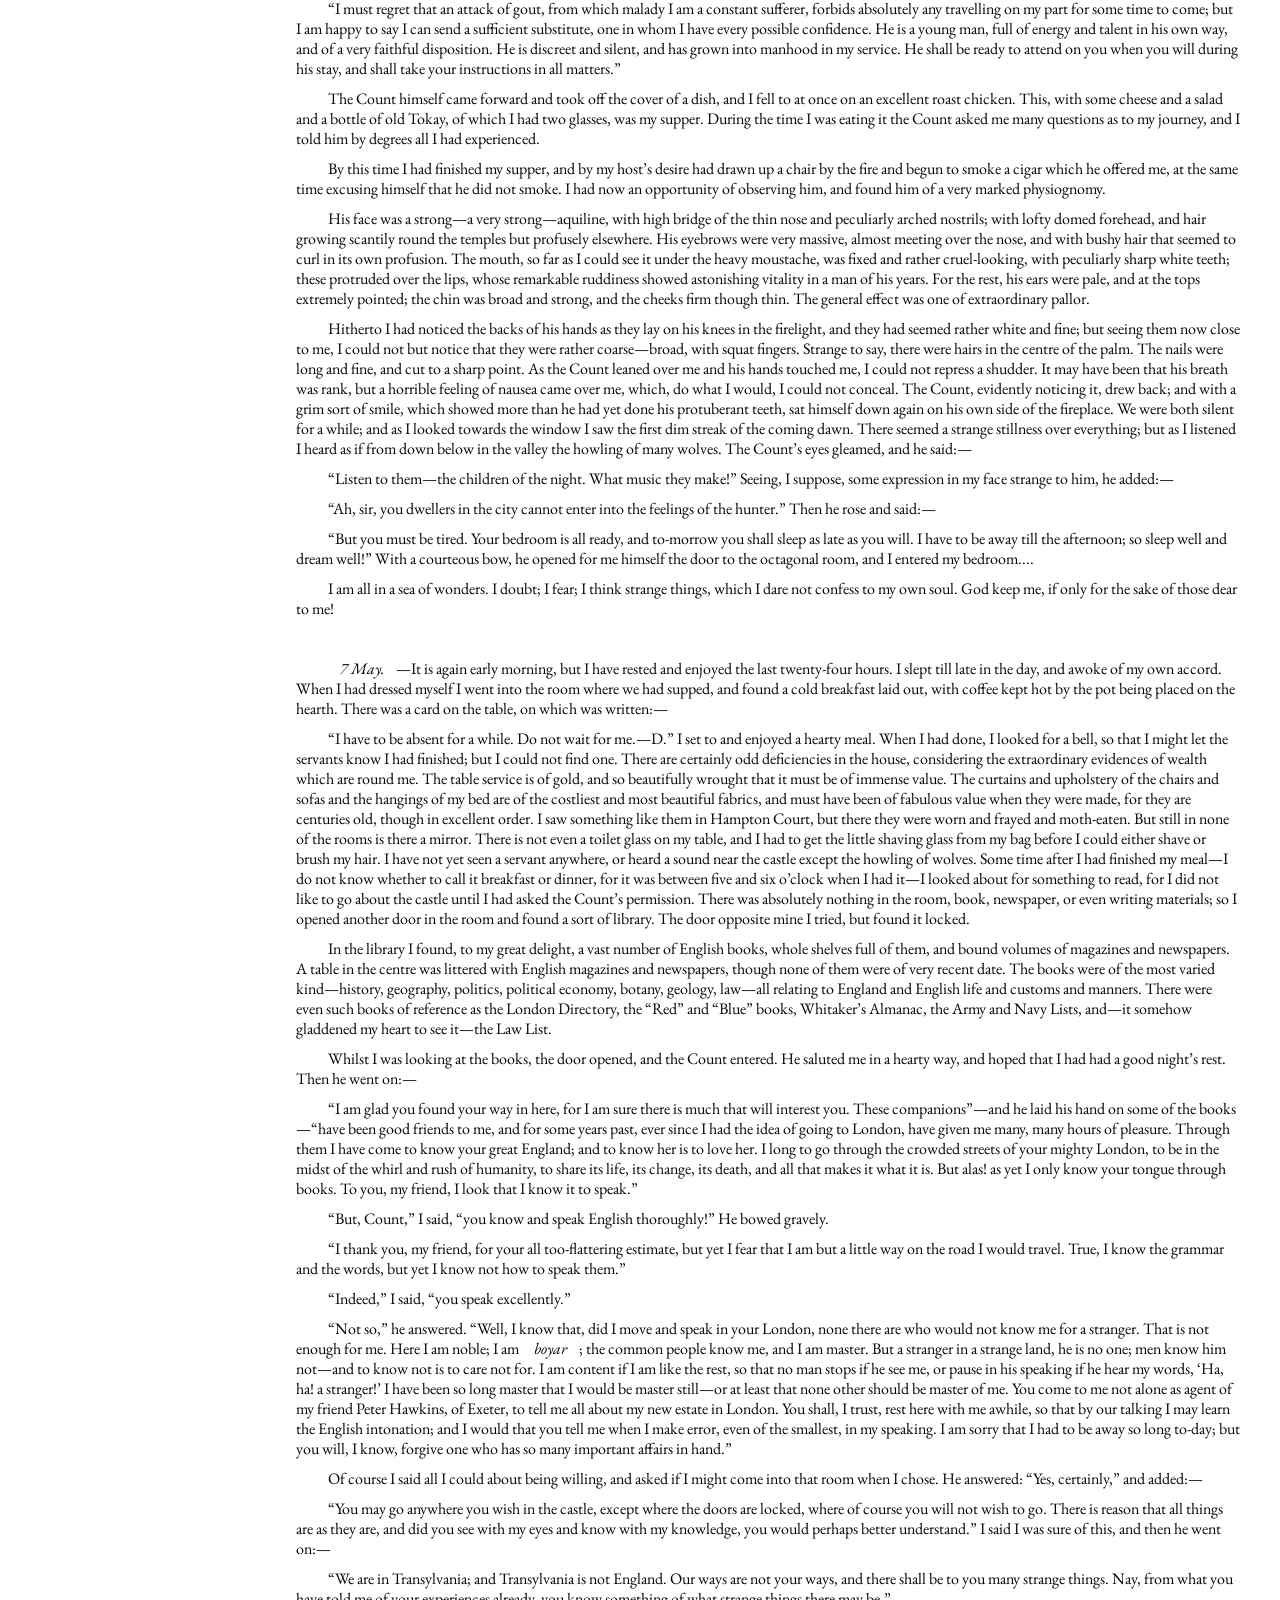
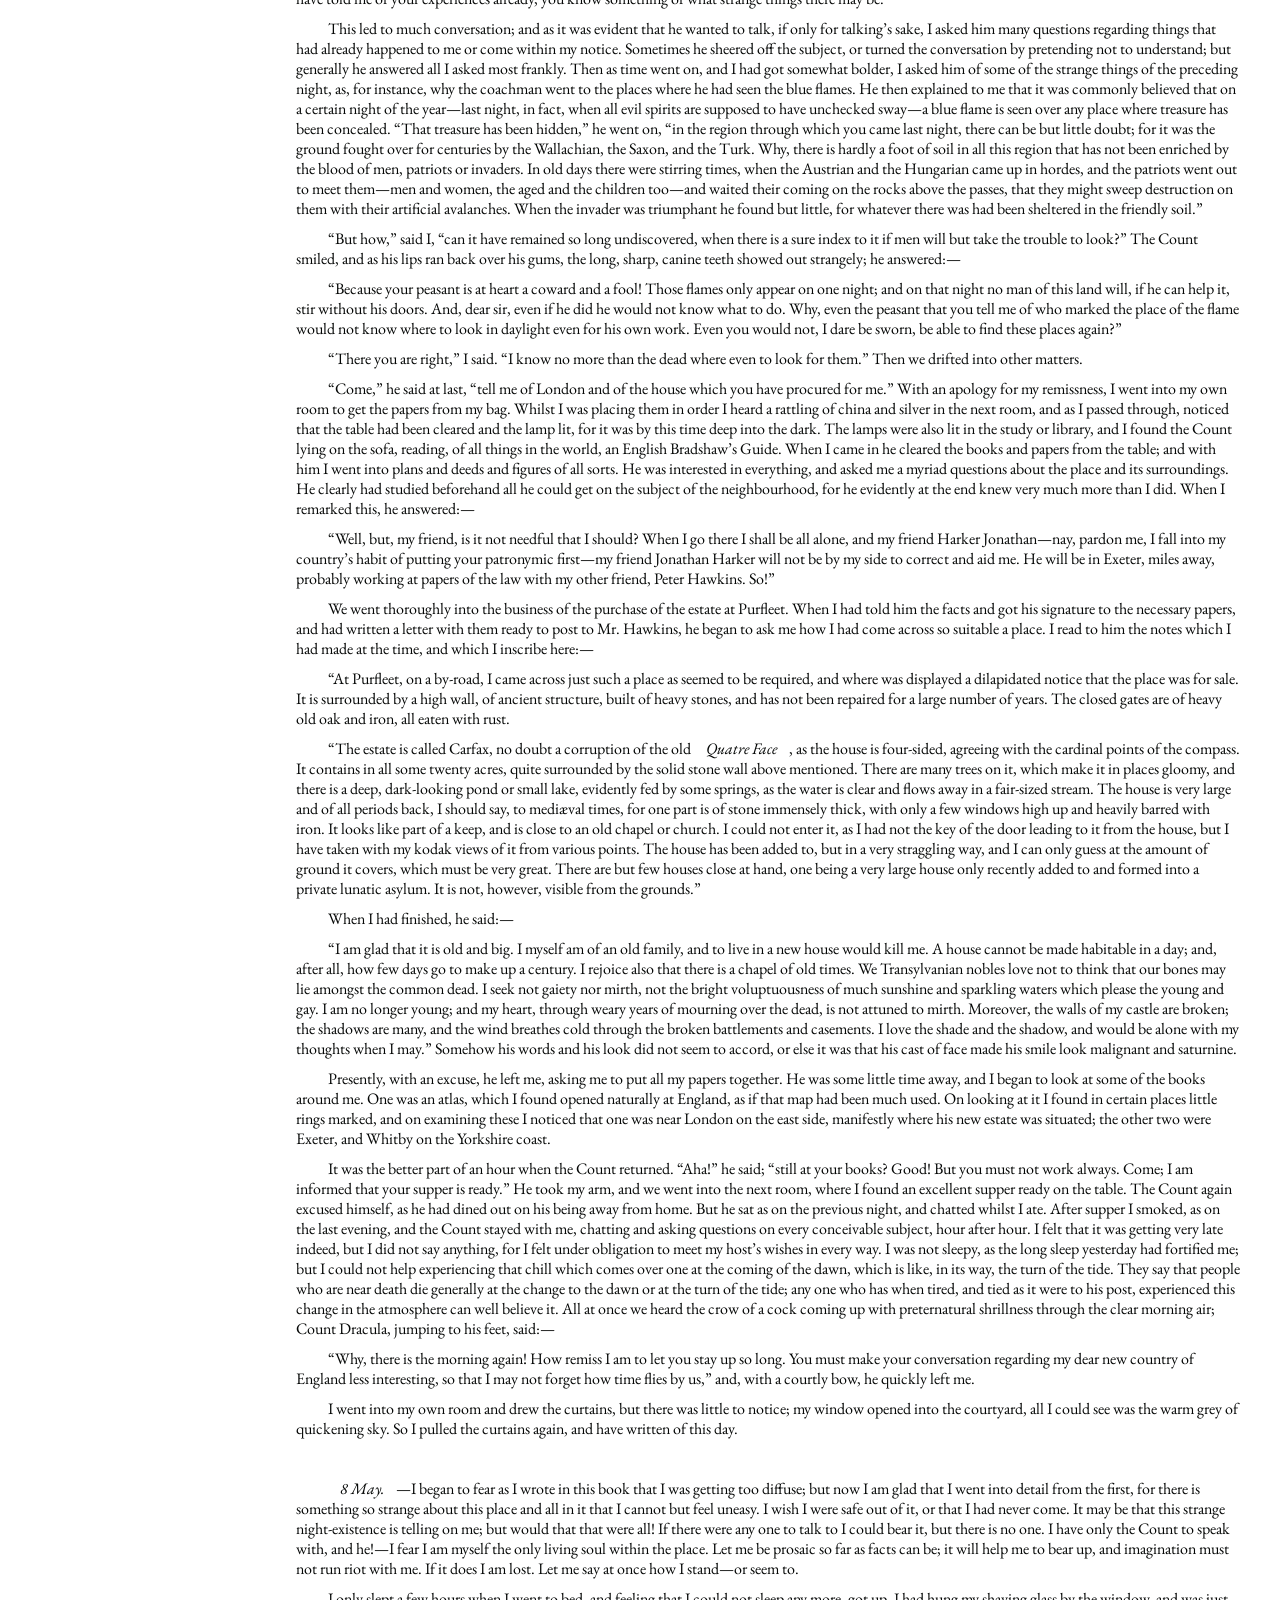
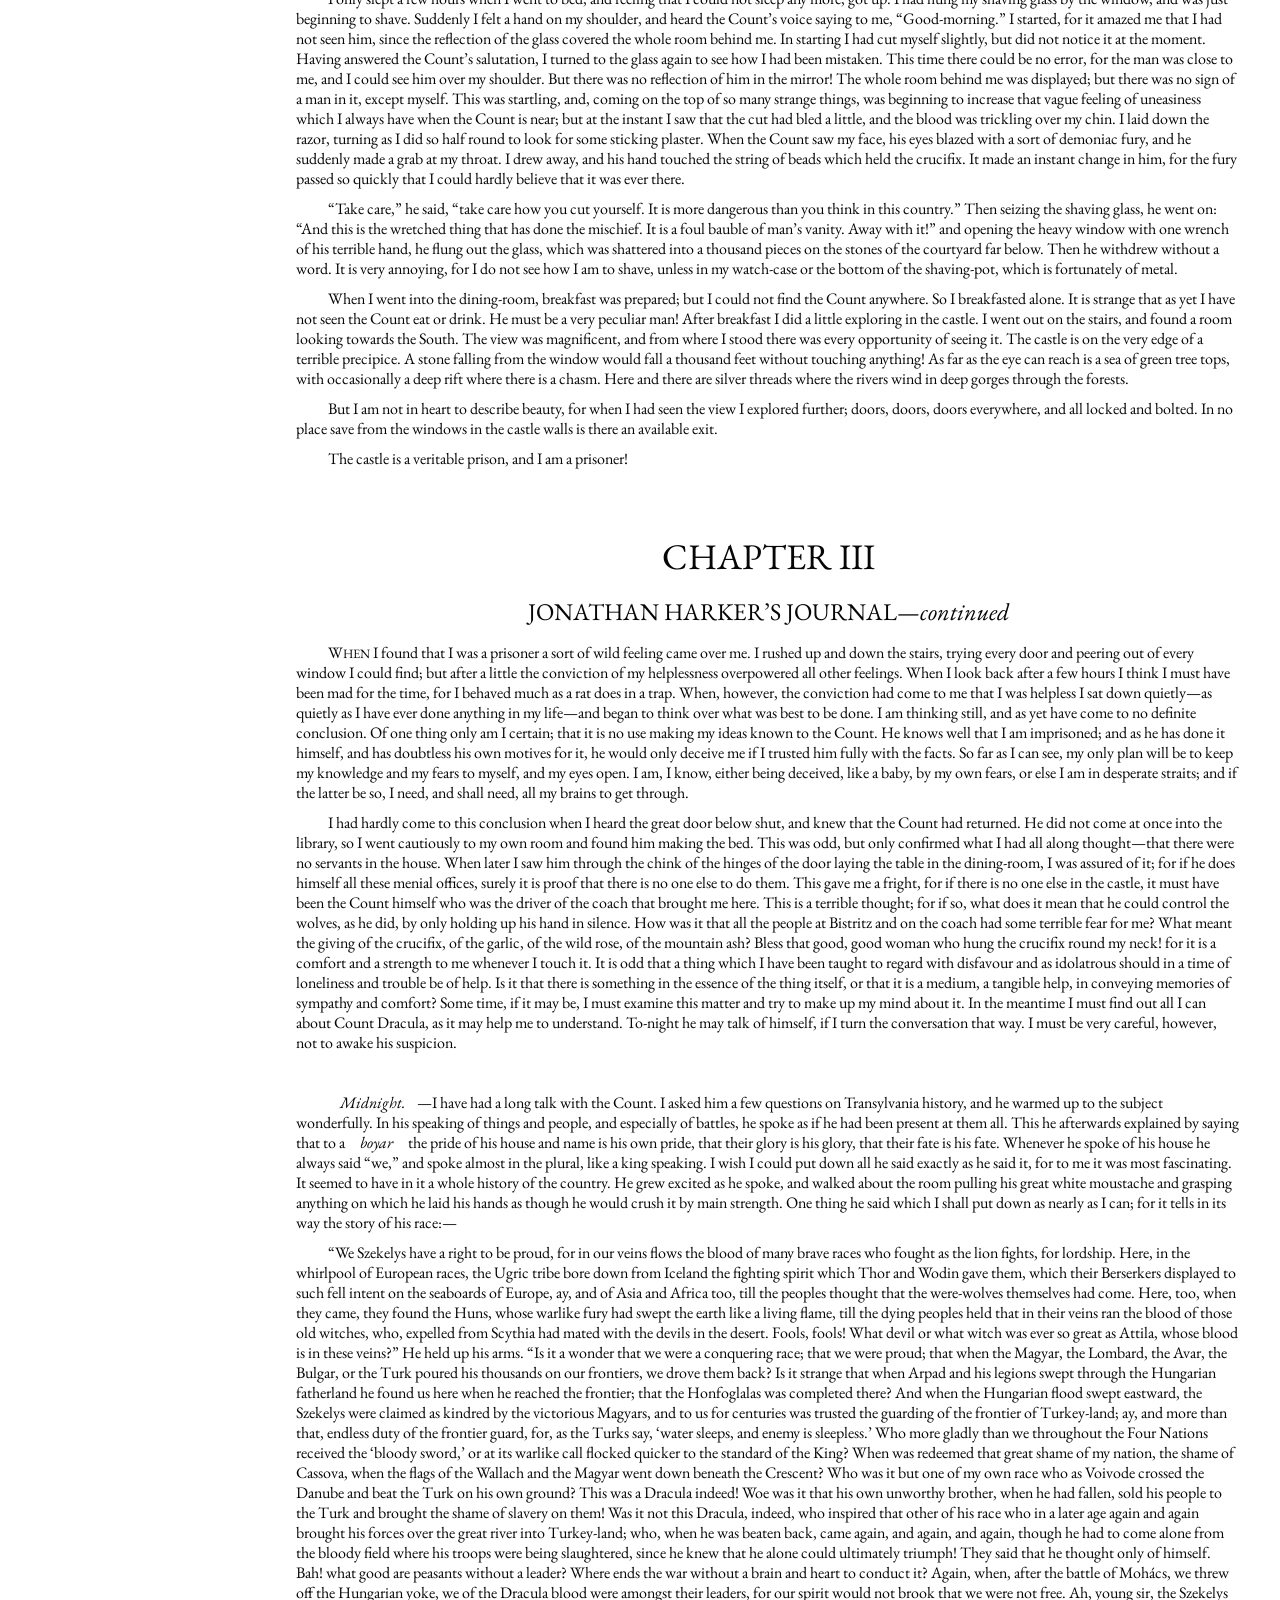
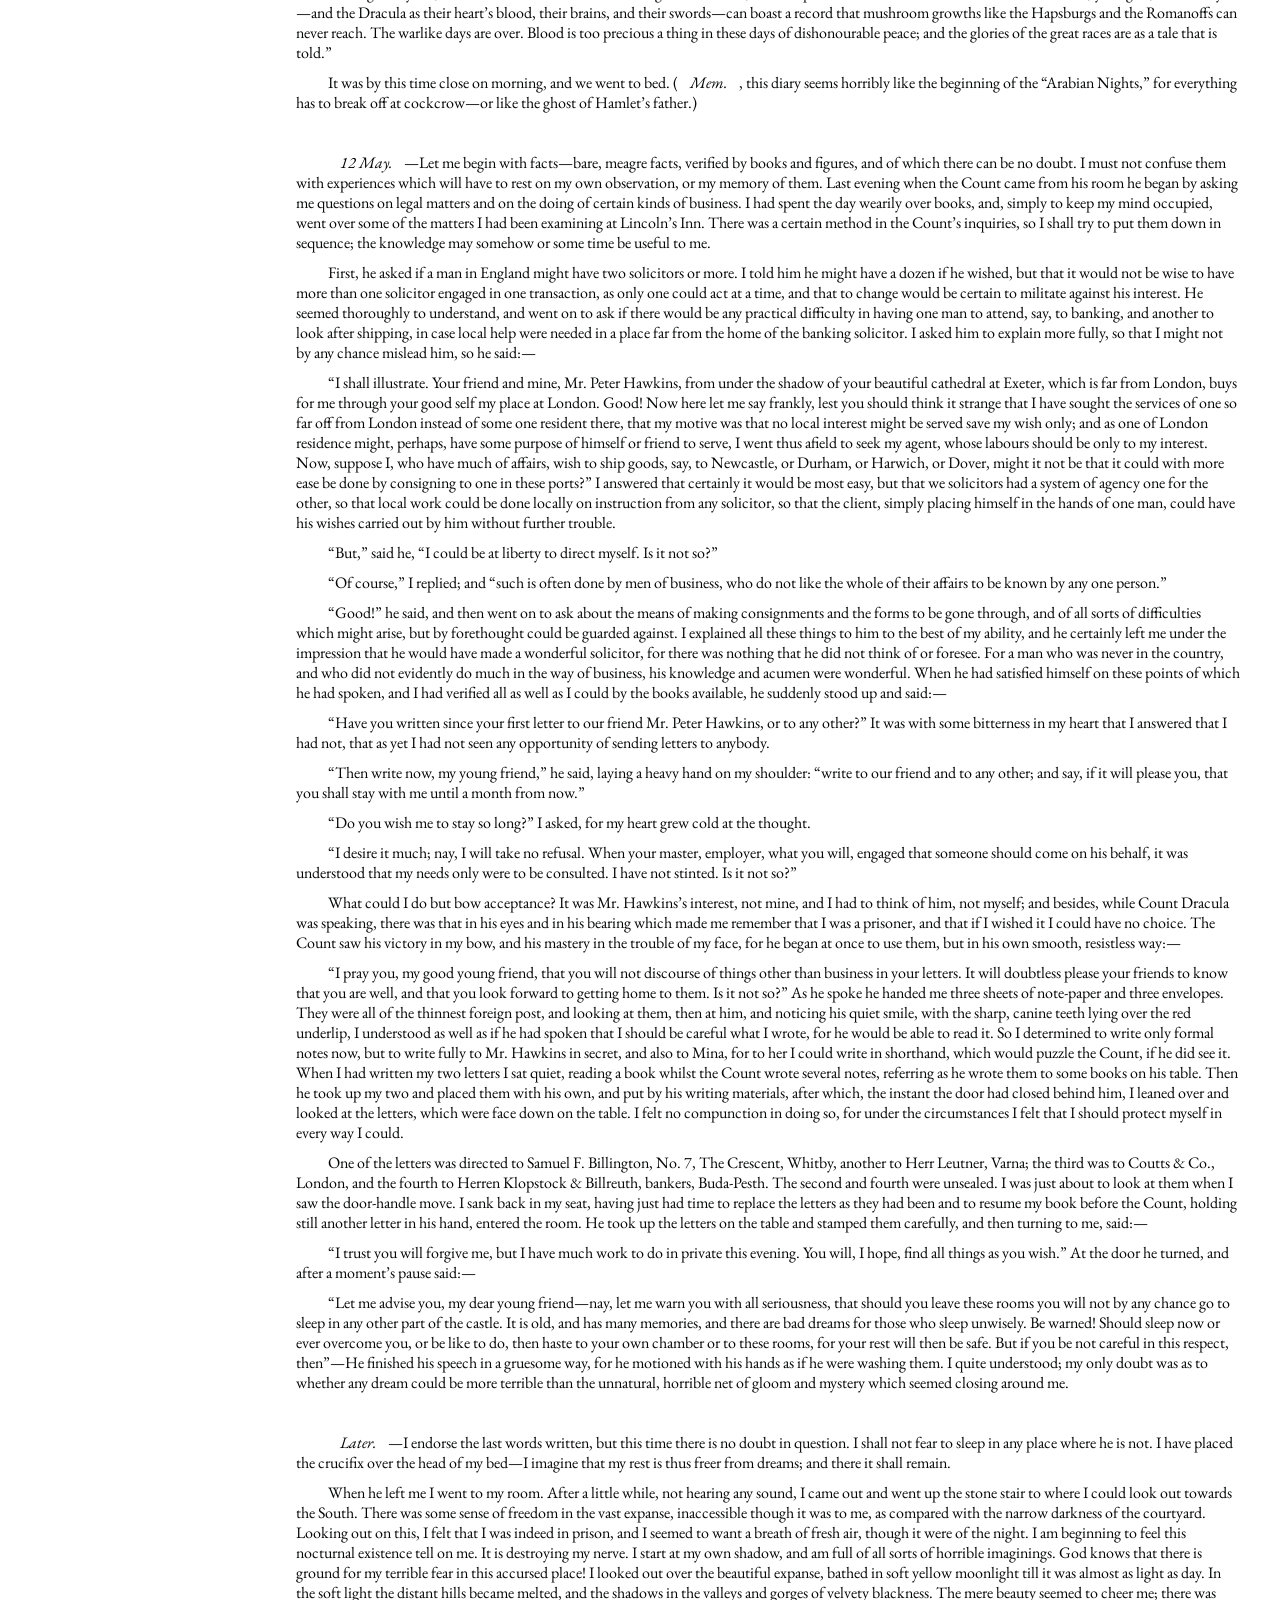
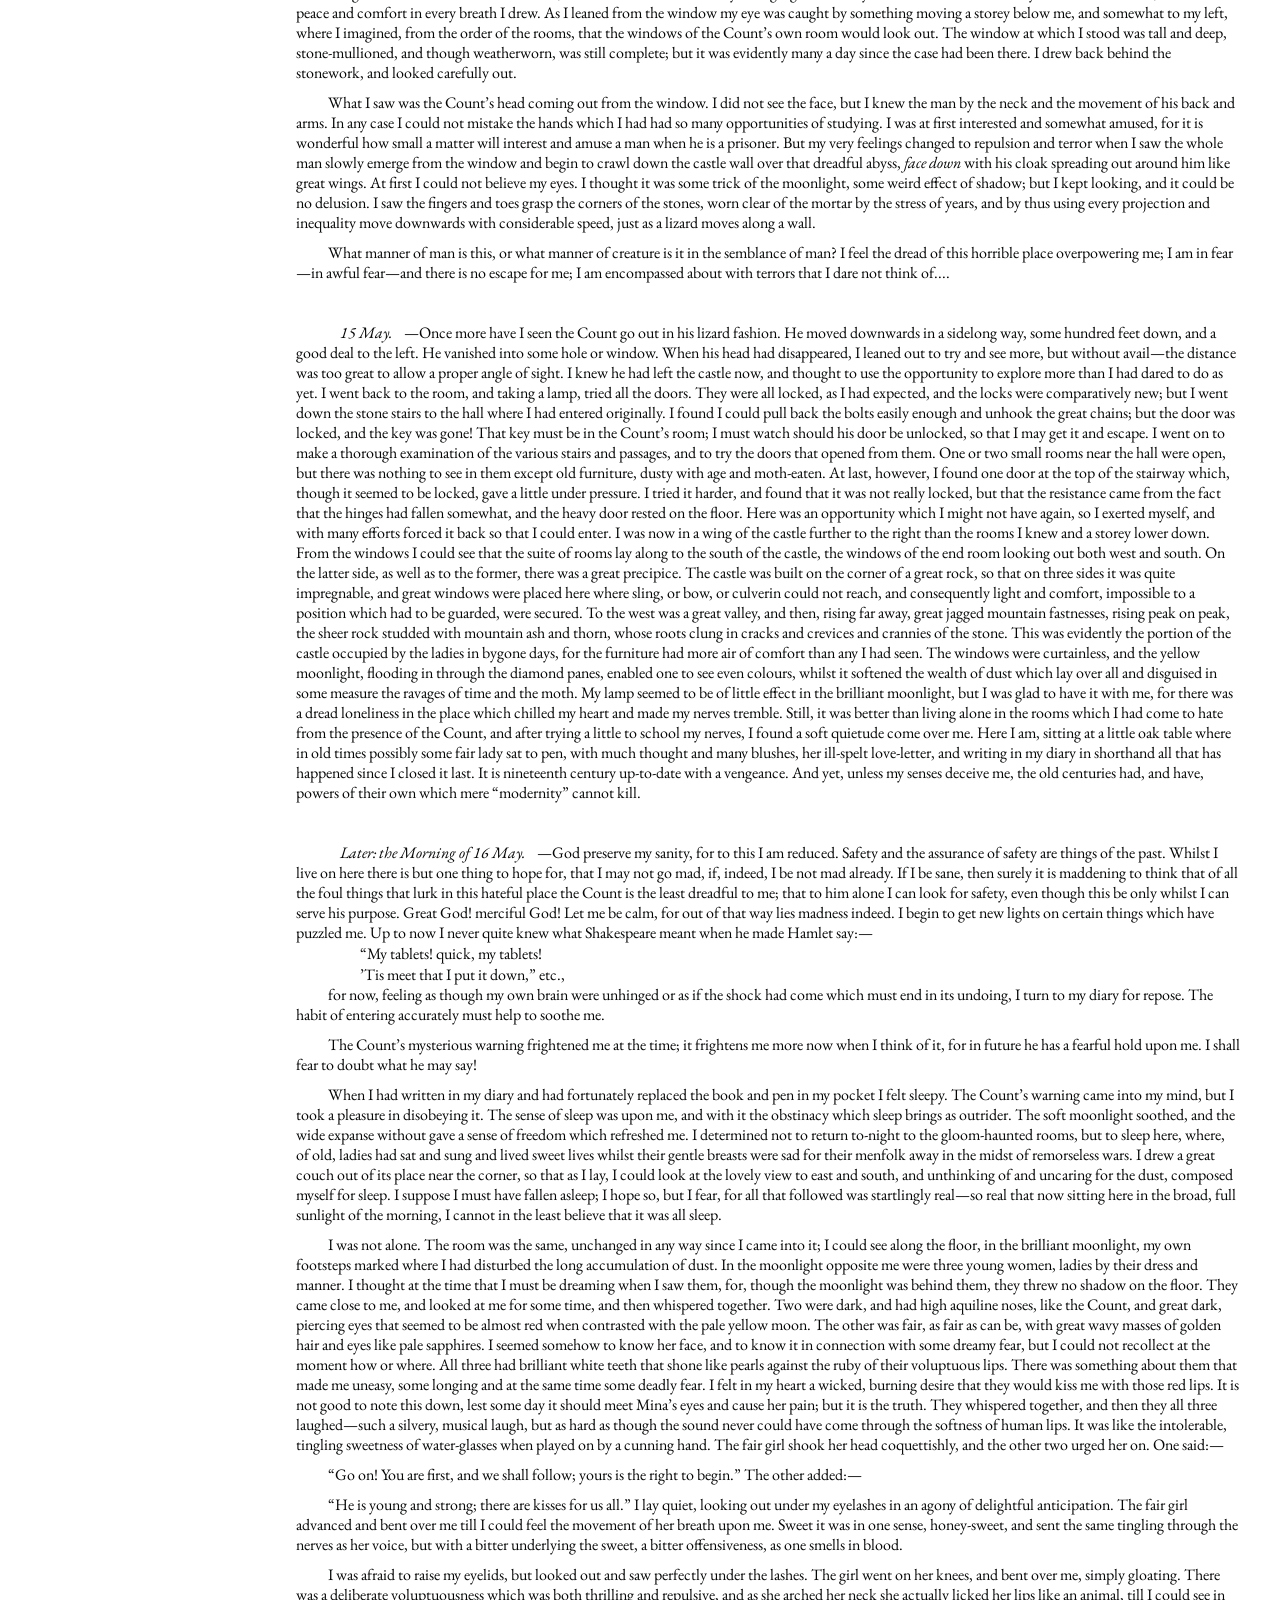
<file: reading.html>
<!DOCTYPE html>
<html lang="en">
<head>
    <meta charset="UTF-8">
    <meta name="viewport" content="width=device-width, initial-scale=1.0">
    <meta name="keywords" content="HTML, CSS, School Project, Dracula, Fiction, Vampires, Horror, Project Gutenberg, ">
    <meta name="description" content="Interactive E-Book version of Dracula by Bram Stoker, 1878–1912, for academic project.">

    <!-- Style -->
    <link rel="stylesheet" href="CSS/style.css">
    
    <!--box icons-->
    <link href='https://unpkg.com/boxicons@2.1.4/css/boxicons.min.css' rel='stylesheet'>


    <!-- Import Font -->
    <link rel="preconnect" href="https://fonts.googleapis.com">
    <link rel="preconnect" href="https://fonts.gstatic.com" crossorigin>
    <link href="https://fonts.googleapis.com/css2?family=Cormorant+Unicase:wght@300;400;500;600;700&family=EB+Garamond:ital,wght@0,400..800;1,400..800&display=swap" rel="stylesheet">

    <title>Dracula | E-Reader</title>
</head>
<body>
    <nav>
        <a href="index.html" class="logo">
                DRACULA
        </a>
        <div class="navbar">
            <a href="synopsis.html">Synopsis</a>
            <a target="_blank" href="https://www.gutenberg.org/ebooks/345">Project Gutenberg</a>
            <a href="reading.html">Read</a>
            <a href="404.html">Cover Project</a>
        </div>
        
    </nav>

    <div class="wrapper" id="#top">
        <aside>
            <h4>
                Table of Contents
            </h4>
            <p>
                <em>
                    Scroll to view all chapters.
                </em> 
            </p>
            <br>
            <div class="table-content">
                <ul>
                    <!-- (li>a[href="#chap$$"]{Chapter $})*27 -->
                    <li><a href="#chap01">Chapter 1: Jonathon Harker's Journal</a></li>
                    <li><a href="#chap02">Chapter 2: Jonathon Harker's Journal</a></li>
                    <li><a href="#chap03">Chapter 3: Jonathon Harker's Journal</a></li>
                    <li><a href="#chap04">Chapter 4: Jonathon Harker's Journal</a></li>
                    <li><a href="#chap05">Chapter 5: Letters Lucy and Mina</a></li>
                    <li><a href="#chap06">Chapter 6: Mina Murray's Journal</a></li>
                    <li><a href="#chap07">Chapter 7: Cutting from “The Dailygraph,”<br>8 August</a></li>
                    <li><a href="#chap08">Chapter 8: Mina Murray's Journal</a></li>
                    <li><a href="#chap09">Chapter 9: Mina Murray's Journal</a></li>
                    <li><a href="#chap10">Chapter 10: Mina Murray's Journal</a></li>
                    <li><a href="#chap11">Chapter 11: Lucy Westenra's Diary</a></li>
                    <li><a href="#chap12">Chapter 12: Dr. Seward's Diary</a></li>
                    <li><a href="#chap13">Chapter 13: Dr. Seward's Diary</a></li>
                    <li><a href="#chap14">Chapter 14: Mina Harker's Journal</a></li>
                    <li><a href="#chap15">Chapter 15: Dr. Seward's Diary</a></li>
                    <li><a href="#chap16">Chapter 16: Dr. Seward's Diary</a></li>
                    <li><a href="#chap17">Chapter 17: Dr. Seward's Diary</a></li>
                    <li><a href="#chap18">Chapter 18: Dr. Seward's Diary</a></li>
                    <li><a href="#chap19">Chapter 19: Jonathon Harker's Journal</a></li>
                    <li><a href="#chap20">Chapter 20: Jonathon Harker's Journal</a></li>
                    <li><a href="#chap21">Chapter 21: Dr. Seward's Diary</a></li>
                    <li><a href="#chap22">Chapter 22: Jonathan Harker’s Journal</a></li>
                    <li><a href="#chap23">Chapter 23: Dr. Seward's Diary</a></li>
                    <li><a href="#chap24">Chapter 24: Dr. Seward’s Phonograph Diary, spoken by Van Helsing</a></li>
                    <li><a href="#chap25">Chapter 25: Dr. Seward's Diary</a></li>
                    <li><a href="#chap26">Chapter 26: Dr. Seward's Diary</a></li> 
                    <li><a href="#chap27">Chapter 27: Mina Harker’s Journal</a></li>
                    <br>
                    <br>
                    <p>The End</p>
                    <br>
                    <br>
                    <br>
                    <br>
                </ul>
            </div>
            <div class="scroll-indicator">
                <a href="#bottom">
                    <svg  xmlns="http://www.w3.org/2000/svg" width="18" height="18"  
                        fill="var(--white-color)" viewBox="0 0 24 24" >
                        <!-- Boxicons v3.0.8 https://boxicons.com | License  https://docs.boxicons.com/free -->
                        <path d="M10 4h12v2H10zm0 4h9v2h-9zm0 4h6v2h-6z"></path><path d="M12 16H8V2H6v14H2l5 6z"></path>
                    </svg>
                </a>
            </div>
            <a href="#top" id="BackToTop" title="Go to top">Back to top</a>
        </aside>

        <div class="reading">
            <!-- preamble -->
            <section class="preamble">
                <h1>DRACULA</h1>
                <h2>By Bram Stoker</h2>
                <div class="book-cover-proj">
                    <img src="Images/Dracula Cover.png" alt="Image of Dracula Book Cover Re-Design">
                </div>
                <p>
                    The content for this ebook project was procured from and has been reworked under the terms of the Project Gutenberg License at <a target="_blank" href="https://www.gutenberg.org/">www.gutenberg.org</a> for an academic project. 
                </p>
                <p class="disclosure">
                    <span>Title:</span> Dracula
                    <br>
                    <span>Author:</span> Bram Stoker
                    <br>
                   <span>Language:</span> English
                    <br>
                    <span>Release date:</span> October 1, 1995 [eBook #345]
                    <br>
                    <span>Credits:</span> Chuck Greif and the Online Distributed Proofreading Team
                </p>
                
                <div class="flex">
                    <div class="right">
                        <img alt="[Illustration]" src="Images/cover.jpg" style="width:100%;">
                    </div>
                    <div class="left">
                        <p class="copyright">
                            <br>
                            <br>
                            <br>
                            <img alt="colophon" src="Images/colophon.png" style="width: 60px; height: 61px" title="colophon" id="img_images_colophon.png">
                            <br>
                            <br>
                            <br>
                            NEW YORK
                            <br>
                            GROSSET &amp; DUNLAP
                            <br>
                            <i>Publishers</i>
                            <br>
                            Copyright, 1897, in the United States of America, according<br>
                            to Act of Congress, by Bram Stoker<br>
                            <br>
                            [<i>All rights reserved.</i>]
                            <br>
                            <br>
                            <br>
                            <small>
                                    PRINTED IN THE UNITED STATES
                                    <br>
                                    AT
                                    <br>
                                    THE COUNTRY LIFE PRESS, GARDEN CITY, N.Y.
                            </small>
                            <br>
                            <br>
                            <br>
                        </p>
                    </div>
                </div>

            </section>

            <p>
                How these papers have been placed in sequence will be made manifest in the reading of them. All needless matters have been eliminated, so that a history almost at variance with the possibilities of later-day belief may stand forth as simple fact. There is throughout no statement of past things wherein memory may err, for all the records chosen are exactly contemporary, given from the standpoints and within the range of knowledge of those who made them.                
            </p>

            <!-- Chapter 1 -->
            <div class="chapter">
                <h2 id="chap01">CHAPTER 1</h2>
                <h3>JONATHAN HARKER’S JOURNAL</h3>

                <p class="c">(<i>Kept in shorthand.</i>)</p>

                <p><i>3 May. Bistritz.</i>—Left Munich at 8:35 <span class="smcap">P. M.</span>, on 1st May, arriving at
                Vienna early next morning; should have arrived at 6:46, but train was an
                hour late. Buda-Pesth seems a wonderful place, from the glimpse which I
                got of it from the train and the little I could walk through the
                streets. I feared to go very far from the station, as we had arrived
                late and would start as near the correct time as possible. The
                impression I had was that we were leaving the West and entering the
                East; the most western of splendid bridges over the Danube, which is
                here of noble width and depth, took us among the traditions of Turkish
                rule.</p>

                <p>We left in pretty good time, and came after nightfall to Klausenburgh.
                Here I stopped for the night at the Hotel Royale. I had for dinner, or
                rather supper, a chicken done up some way with red pepper, which was
                very good but thirsty. (<i>Mem.</i>, get recipe for Mina.) I asked the
                waiter, and he said it was called “paprika hendl,” and that, as it was a
                national dish, I should be able to get it anywhere along the
                Carpathians. I found my smattering of German very useful here; indeed, I
                don’t know how I should be able to get on without it.</p>

                <p>Having had some time at my disposal when in London, I had visited the
                British Museum, and made search among the books and maps in the library
                regarding Transylvania; it had struck me that some foreknowledge of the
                country could hardly fail to have some importance in dealing with a
                nobleman of that country. I find that the district he named is in the
                extreme east of the country, just on the borders of three states,
                Transylvania, Moldavia and Bukovina, in the midst of the Carpathian
                mountains; one of the wildest and least known portions of Europe. I was
                not able to light on any map or work giving the exact locality of the
                Castle Dracula, as there are no maps of this country as yet to compare
                with our own Ordnance Survey maps; but I found that Bistritz, the post
                town named by Count Dracula, is a fairly well-known place. I shall enter
                here some of my notes, as they may refresh my memory when I talk over my
                travels with Mina.</p>

                <p>In the population of Transylvania there are four distinct nationalities:
                Saxons in the South, and mixed with them the Wallachs, who are the
                descendants of the Dacians; Magyars in the West, and Szekelys in the
                East and North. I am going among the latter, who claim to be descended
                from Attila and the Huns. This may be so, for when the Magyars conquered
                the country in the eleventh century they found the Huns settled in it. I
                read that every known superstition in the world is gathered into the
                horseshoe of the Carpathians, as if it were the centre of some sort of
                imaginative whirlpool; if so my stay may be very interesting. (<i>Mem.</i>, I
                must ask the Count all about them.)</p>

                <p>I did not sleep well, though my bed was comfortable enough, for I had
                all sorts of queer dreams. There was a dog howling all night under my
                window, which may have had something to do with it; or it may have been
                the paprika, for I had to drink up all the water in my carafe, and was
                still thirsty. Towards morning I slept and was wakened by the continuous
                knocking at my door, so I guess I must have been sleeping soundly then.
                I had for breakfast more paprika, and a sort of porridge of maize flour
                which they said was “mamaliga,” and egg-plant stuffed with forcemeat, a
                very excellent dish, which they call “impletata.” (<i>Mem.</i>, get recipe
                for this also.) I had to hurry breakfast, for the train started a little
                before eight, or rather it ought to have done so, for after rushing to
                the station at 7:30 I had to sit in the carriage for more than an hour
                before we began to move. It seems to me that the further east you go the
                more unpunctual are the trains. What ought they to be in China?</p>

                <p>All day long we seemed to dawdle through a country which was full of
                beauty of every kind. Sometimes we saw little towns or castles on the
                top of steep hills such as we see in old missals; sometimes we ran by
                rivers and streams which seemed from the wide stony margin on each side
                of them to be subject to great floods. It takes a lot of water, and
                running strong, to sweep the outside edge of a river clear. At every
                station there were groups of people, sometimes crowds, and in all sorts
                of attire. Some of them were just like the peasants at home or those I
                saw coming through France and Germany, with short jackets and round hats
                and home-made trousers; but others were very picturesque. The women
                looked pretty, except when you got near them, but they were very clumsy
                about the waist. They had all full white sleeves of some kind or other,
                and most of them had big belts with a lot of strips of something
                fluttering from them like the dresses in a ballet, but of course there
                were petticoats under them. The strangest figures we saw were the
                Slovaks, who were more barbarian than the rest, with their big cow-boy
                hats, great baggy dirty-white trousers, white linen shirts, and enormous
                heavy leather belts, nearly a foot wide, all studded over with brass
                nails. They wore high boots, with their trousers tucked into them, and
                had long black hair and heavy black moustaches. They are very
                picturesque, but do not look prepossessing. On the stage they would be
                set down at once as some old Oriental band of brigands. They are,
                however, I am told, very harmless and rather wanting in natural
                self-assertion.</p>

                <p>It was on the dark side of twilight when we got to Bistritz, which is a
                very interesting old place. Being practically on the frontier—for the
                Borgo Pass leads from it into Bukovina—it has had a very stormy
                existence, and it certainly shows marks of it. Fifty years ago a series
                of great fires took place, which made terrible havoc on five separate
                occasions. At the very beginning of the seventeenth century it underwent
                a siege of three weeks and lost 13,000 people, the casualties of war
                proper being assisted by famine and disease.</p>

                <p>Count Dracula had directed me to go to the Golden Krone Hotel, which I
                found, to my great delight, to be thoroughly old-fashioned, for of
                course I wanted to see all I could of the ways of the country. I was
                evidently expected, for when I got near the door I faced a
                cheery-looking elderly woman in the usual peasant dress—white
                undergarment with long double apron, front, and back, of coloured stuff
                fitting almost too tight for modesty. When I came close she bowed and
                said, “The Herr Englishman?” “Yes,” I said, “Jonathan Harker.” She
                smiled, and gave some message to an elderly man in white shirt-sleeves,
                who had followed her to the door. He went, but immediately returned with
                a letter:—</p>

                <div class="blockquot"><p>“My Friend.—Welcome to the Carpathians. I am anxiously expecting
                you. Sleep well to-night. At three to-morrow the diligence will
                start for Bukovina; a place on it is kept for you. At the Borgo
                Pass my carriage will await you and will bring you to me. I trust
                that your journey from London has been a happy one, and that you
                will enjoy your stay in my beautiful land.</p>

                <p class="signoff">
                    Your friend,
                    <br>
                    Dracula"
                    <br>
                </p>
                </div>
                <br>
                <p><i>4 May.</i>—I found that my landlord had got a letter from the Count,
                directing him to secure the best place on the coach for me; but on
                making inquiries as to details he seemed somewhat reticent, and
                pretended that he could not understand my German. This could not be
                true, because up to then he had understood it perfectly; at least, he
                answered my questions exactly as if he did. He and his wife, the old
                lady who had received me, looked at each other in a frightened sort of
                way. He mumbled out that the money had been sent in a letter, and that
                was all he knew. When I asked him if he knew Count Dracula, and could
                tell me anything of his castle, both he and his wife crossed themselves,
                and, saying that they knew nothing at all, simply refused to speak
                further. It was so near the time of starting that I had no time to ask
                any one else, for it was all very mysterious and not by any means
                comforting.</p>

                <p>Just before I was leaving, the old lady came up to my room and said in a
                very hysterical way:</p>

                <p>“Must you go? Oh! young Herr, must you go?” She was in such an excited
                state that she seemed to have lost her grip of what German she knew, and
                mixed it all up with some other language which I did not know at all. I
                was just able to follow her by asking many questions. When I told her
                that I must go at once, and that I was engaged on important business,
                she asked again:</p>

                <p>“Do you know what day it is?” I answered that it was the fourth of May.
                She shook her head as she said again:</p>

                <p>“Oh, yes! I know that! I know that, but do you know what day it is?” On
                my saying that I did not understand, she went on:</p>

                <p>“It is the eve of St. George’s Day. Do you not know that to-night, when
                the clock strikes midnight, all the evil things in the world will have
                full sway? Do you know where you are going, and what you are going to?”
                She was in such evident distress that I tried to comfort her, but
                without effect. Finally she went down on her knees and implored me not
                to go; at least to wait a day or two before starting. It was all very
                ridiculous but I did not feel comfortable. However, there was business
                to be done, and I could allow nothing to interfere with it. I therefore
                tried to raise her up, and said, as gravely as I could, that I thanked
                her, but my duty was imperative, and that I must go. She then rose and
                dried her eyes, and taking a crucifix from her neck offered it to me. I
                did not know what to do, for, as an English Churchman, I have been
                taught to regard such things as in some measure idolatrous, and yet it
                seemed so ungracious to refuse an old lady meaning so well and in such a
                state of mind. She saw, I suppose, the doubt in my face, for she put the
                rosary round my neck, and said, “For your mother’s sake,” and went out
                of the room. I am writing up this part of the diary whilst I am waiting
                for the coach, which is, of course, late; and the crucifix is still
                round my neck. Whether it is the old lady’s fear, or the many ghostly
                traditions of this place, or the crucifix itself, I do not know, but I
                am not feeling nearly as easy in my mind as usual. If this book should
                ever reach Mina before I do, let it bring my good-bye. Here comes the
                coach!</p>

                <p><i>5 May. The Castle.</i>—The grey of the morning has passed, and the sun is
                high over the distant horizon, which seems jagged, whether with trees or
                hills I know not, for it is so far off that big things and little are
                mixed. I am not sleepy, and, as I am not to be called till I awake,
                naturally I write till sleep comes. There are many odd things to put
                down, and, lest who reads them may fancy that I dined too well before I
                left Bistritz, let me put down my dinner exactly. I dined on what they
                called “robber steak”—bits of bacon, onion, and beef, seasoned with red
                pepper, and strung on sticks and roasted over the fire, in the simple
                style of the London cat’s meat! The wine was Golden Mediasch, which
                produces a queer sting on the tongue, which is, however, not
                disagreeable. I had only a couple of glasses of this, and nothing else.</p>

                <p>When I got on the coach the driver had not taken his seat, and I saw him
                talking with the landlady. They were evidently talking of me, for every
                now and then they looked at me, and some of the people who were sitting
                on the bench outside the door—which they call by a name meaning
                “word-bearer”—came and listened, and then looked at me, most of them
                pityingly. I could hear a lot of words often repeated, queer words, for
                there were many nationalities in the crowd; so I quietly got my polyglot
                dictionary from my bag and looked them out. I must say they were not
                cheering to me, for amongst them were “Ordog”—Satan, “pokol”—hell,
                “stregoica”—witch, “vrolok” and “vlkoslak”—both of which mean the same
                thing, one being Slovak and the other Servian for something that is
                either were-wolf or vampire. (<i>Mem.</i>, I must ask the Count about these
                superstitions)</p>

                <p>When we started, the crowd round the inn door, which had by this time
                swelled to a considerable size, all made the sign of the cross and
                pointed two fingers towards me. With some difficulty I got a
                fellow-passenger to tell me what they meant; he would not answer at
                first, but on learning that I was English, he explained that it was a
                charm or guard against the evil eye. This was not very pleasant for me,
                just starting for an unknown place to meet an unknown man; but every one
                seemed so kind-hearted, and so sorrowful, and so sympathetic that I
                could not but be touched. I shall never forget the last glimpse which I
                had of the inn-yard and its crowd of picturesque figures, all crossing
                themselves, as they stood round the wide archway, with its background of
                rich foliage of oleander and orange trees in green tubs clustered in the
                centre of the yard. Then our driver, whose wide linen drawers covered
                the whole front of the box-seat—“gotza” they call them—cracked his big
                whip over his four small horses, which ran abreast, and we set off on
                our journey.</p>

                <p>I soon lost sight and recollection of ghostly fears in the beauty of the
                scene as we drove along, although had I known the language, or rather
                languages, which my fellow-passengers were speaking, I might not have
                been able to throw them off so easily. Before us lay a green sloping
                land full of forests and woods, with here and there steep hills, crowned
                with clumps of trees or with farmhouses, the blank gable end to the
                road. There was everywhere a bewildering mass of fruit blossom—apple,
                plum, pear, cherry; and as we drove by I could see the green grass under
                the trees spangled with the fallen petals. In and out amongst these
                green hills of what they call here the “Mittel Land” ran the road,
                losing itself as it swept round the grassy curve, or was shut out by the
                straggling ends of pine woods, which here and there ran down the
                hillsides like tongues of flame. The road was rugged, but still we
                seemed to fly over it with a feverish haste. I could not understand then
                what the haste meant, but the driver was evidently bent on losing no
                time in reaching Borgo Prund. I was told that this road is in summertime
                excellent, but that it had not yet been put in order after the winter
                snows. In this respect it is different from the general run of roads in
                the Carpathians, for it is an old tradition that they are not to be kept
                in too good order. Of old the Hospadars would not repair them, lest the
                Turk should think that they were preparing to bring in foreign troops,
                and so hasten the war which was always really at loading point.</p>

                <p>Beyond the green swelling hills of the Mittel Land rose mighty slopes
                of forest up to the lofty steeps of the Carpathians themselves. Right
                and left of us they towered, with the afternoon sun falling full upon
                them and bringing out all the glorious colours of this beautiful range,
                deep blue and purple in the shadows of the peaks, green and brown where
                grass and rock mingled, and an endless perspective of jagged rock and
                pointed crags, till these were themselves lost in the distance, where
                the snowy peaks rose grandly. Here and there seemed mighty rifts in the
                mountains, through which, as the sun began to sink, we saw now and again
                the white gleam of falling water. One of my companions touched my arm as
                we swept round the base of a hill and opened up the lofty, snow-covered
                peak of a mountain, which seemed, as we wound on our serpentine way, to
                be right before us:—</p>

                <p>“Look! Isten szek!”—“God’s seat!”—and he crossed himself reverently.</p>

                <p>As we wound on our endless way, and the sun sank lower and lower behind
                us, the shadows of the evening began to creep round us. This was
                emphasised by the fact that the snowy mountain-top still held the
                sunset, and seemed to glow out with a delicate cool pink. Here and there
                we passed Cszeks and Slovaks, all in picturesque attire, but I noticed
                that goitre was painfully prevalent. By the roadside were many crosses,
                and as we swept by, my companions all crossed themselves. Here and there
                was a peasant man or woman kneeling before a shrine, who did not even
                turn round as we approached, but seemed in the self-surrender of
                devotion to have neither eyes nor ears for the outer world. There were
                many things new to me: for instance, hay-ricks in the trees, and here
                and there very beautiful masses of weeping birch, their white stems
                shining like silver through the delicate green of the leaves. Now and
                again we passed a leiter-wagon—the ordinary peasant’s cart—with its
                long, snake-like vertebra, calculated to suit the inequalities of the
                road. On this were sure to be seated quite a group of home-coming
                peasants, the Cszeks with their white, and the Slovaks with their
                coloured, sheepskins, the latter carrying lance-fashion their long
                staves, with axe at end. As the evening fell it began to get very cold,
                and the growing twilight seemed to merge into one dark mistiness the
                gloom of the trees, oak, beech, and pine, though in the valleys which
                ran deep between the spurs of the hills, as we ascended through the
                Pass, the dark firs stood out here and there against the background of
                late-lying snow. Sometimes, as the road was cut through the pine woods
                that seemed in the darkness to be closing down upon us, great masses of
                greyness, which here and there bestrewed the trees, produced a
                peculiarly weird and solemn effect, which carried on the thoughts and
                grim fancies engendered earlier in the evening, when the falling sunset
                threw into strange relief the ghost-like clouds which amongst the
                Carpathians seem to wind ceaselessly through the valleys. Sometimes the
                hills were so steep that, despite our driver’s haste, the horses could
                only go slowly. I wished to get down and walk up them, as we do at home,
                but the driver would not hear of it. “No, no,” he said; “you must not
                walk here; the dogs are too fierce”; and then he added, with what he
                evidently meant for grim pleasantry—for he looked round to catch the
                approving smile of the rest—“and you may have enough of such matters
                before you go to sleep.” The only stop he would make was a moment’s
                pause to light his lamps.</p>

                <p>When it grew dark there seemed to be some excitement amongst the
                passengers, and they kept speaking to him, one after the other, as
                though urging him to further speed. He lashed the horses unmercifully
                with his long whip, and with wild cries of encouragement urged them on
                to further exertions. Then through the darkness I could see a sort of
                patch of grey light ahead of us, as though there were a cleft in the
                hills. The excitement of the passengers grew greater; the crazy coach
                rocked on its great leather springs, and swayed like a boat tossed on a
                stormy sea. I had to hold on. The road grew more level, and we appeared
                to fly along. Then the mountains seemed to come nearer to us on each
                side and to frown down upon us; we were entering on the Borgo Pass. One
                by one several of the passengers offered me gifts, which they pressed
                upon me with an earnestness which would take no denial; these were
                certainly of an odd and varied kind, but each was given in simple good
                faith, with a kindly word, and a blessing, and that strange mixture of
                fear-meaning movements which I had seen outside the hotel at
                Bistritz—the sign of the cross and the guard against the evil eye.
                Then, as we flew along, the driver leaned forward, and on each side the
                passengers, craning over the edge of the coach, peered eagerly into the
                darkness. It was evident that something very exciting was either
                happening or expected, but though I asked each passenger, no one would
                give me the slightest explanation. This state of excitement kept on for
                some little time; and at last we saw before us the Pass opening out on
                the eastern side. There were dark, rolling clouds overhead, and in the
                air the heavy, oppressive sense of thunder. It seemed as though the
                mountain range had separated two atmospheres, and that now we had got
                into the thunderous one. I was now myself looking out for the conveyance
                which was to take me to the Count. Each moment I expected to see the
                glare of lamps through the blackness; but all was dark. The only light
                was the flickering rays of our own lamps, in which the steam from our
                hard-driven horses rose in a white cloud. We could see now the sandy
                road lying white before us, but there was on it no sign of a vehicle.
                The passengers drew back with a sigh of gladness, which seemed to mock
                my own disappointment. I was already thinking what I had best do, when
                the driver, looking at his watch, said to the others something which I
                could hardly hear, it was spoken so quietly and in so low a tone; I
                thought it was “An hour less than the time.” Then turning to me, he said
                in German worse than my own:—</p>

                <p>“There is no carriage here. The Herr is not expected after all. He will
                now come on to Bukovina, and return to-morrow or the next day; better
                the next day.” Whilst he was speaking the horses began to neigh and
                snort and plunge wildly, so that the driver had to hold them up. Then,
                amongst a chorus of screams from the peasants and a universal crossing
                of themselves, a calèche, with four horses, drove up behind us, overtook
                us, and drew up beside the coach. I could see from the flash of our
                lamps, as the rays fell on them, that the horses were coal-black and
                splendid animals. They were driven by a tall man, with a long brown
                beard and a great black hat, which seemed to hide his face from us. I
                could only see the gleam of a pair of very bright eyes, which seemed red
                in the lamplight, as he turned to us. He said to the driver:—</p>

                <p>“You are early to-night, my friend.” The man stammered in reply:—</p>

                <p>“The English Herr was in a hurry,” to which the stranger replied:—</p>

                <p>“That is why, I suppose, you wished him to go on to Bukovina. You cannot
                deceive me, my friend; I know too much, and my horses are swift.” As he
                spoke he smiled, and the lamplight fell on a hard-looking mouth, with
                very red lips and sharp-looking teeth, as white as ivory. One of my
                companions whispered to another the line from Burger’s “Lenore”:—</p>

                <p class="stanza"> 
                    “Denn die Todten reiten schnell”—
                    <br>
                    (“For the dead travel fast.”)
                </p>
                    
                <p class="nind">The strange driver evidently heard the words, for he looked up with a
                gleaming smile. The passenger turned his face away, at the same time
                putting out his two fingers and crossing himself. “Give me the Herr’s
                luggage,” said the driver; and with exceeding alacrity my bags were
                handed out and put in the calèche. Then I descended from the side of the
                coach, as the calèche was close alongside, the driver helping me with a
                hand which caught my arm in a grip of steel; his strength must have been
                prodigious. Without a word he shook his reins, the horses turned, and we
                swept into the darkness of the Pass. As I looked back I saw the steam
                from the horses of the coach by the light of the lamps, and projected
                against it the figures of my late companions crossing themselves. Then
                the driver cracked his whip and called to his horses, and off they swept
                on their way to Bukovina. As they sank into the darkness I felt a
                strange chill, and a lonely feeling came over me; but a cloak was thrown
                over my shoulders, and a rug across my knees, and the driver said in
                excellent German:—</p>

                <p>“The night is chill, mein Herr, and my master the Count bade me take all
                care of you. There is a flask of slivovitz (the plum brandy of the
                country) underneath the seat, if you should require it.” I did not take
                any, but it was a comfort to know it was there all the same. I felt a
                little strangely, and not a little frightened. I think had there been
                any alternative I should have taken it, instead of prosecuting that
                unknown night journey. The carriage went at a hard pace straight along,
                then we made a complete turn and went along another straight road. It
                seemed to me that we were simply going over and over the same ground
                again; and so I took note of some salient point, and found that this was
                so. I would have liked to have asked the driver what this all meant, but
                I really feared to do so, for I thought that, placed as I was, any
                protest would have had no effect in case there had been an intention to
                delay. By-and-by, however, as I was curious to know how time was
                passing, I struck a match, and by its flame looked at my watch; it was
                within a few minutes of midnight. This gave me a sort of shock, for I
                suppose the general superstition about midnight was increased by my
                recent experiences. I waited with a sick feeling of suspense.</p>

                <p>Then a dog began to howl somewhere in a farmhouse far down the road—a
                long, agonised wailing, as if from fear. The sound was taken up by
                another dog, and then another and another, till, borne on the wind which
                now sighed softly through the Pass, a wild howling began, which seemed
                to come from all over the country, as far as the imagination could grasp
                it through the gloom of the night. At the first howl the horses began to
                strain and rear, but the driver spoke to them soothingly, and they
                quieted down, but shivered and sweated as though after a runaway from
                sudden fright. Then, far off in the distance, from the mountains on each
                side of us began a louder and a sharper howling—that of wolves—which
                affected both the horses and myself in the same way—for I was minded to
                jump from the calèche and run, whilst they reared again and plunged
                madly, so that the driver had to use all his great strength to keep them
                from bolting. In a few minutes, however, my own ears got accustomed to
                the sound, and the horses so far became quiet that the driver was able
                to descend and to stand before them. He petted and soothed them, and
                whispered something in their ears, as I have heard of horse-tamers
                doing, and with extraordinary effect, for under his caresses they became
                quite manageable again, though they still trembled. The driver again
                took his seat, and shaking his reins, started off at a great pace. This
                time, after going to the far side of the Pass, he suddenly turned down a
                narrow roadway which ran sharply to the right.</p>

                <p>Soon we were hemmed in with trees, which in places arched right over the
                roadway till we passed as through a tunnel; and again great frowning
                rocks guarded us boldly on either side. Though we were in shelter, we
                could hear the rising wind, for it moaned and whistled through the
                rocks, and the branches of the trees crashed together as we swept along.
                It grew colder and colder still, and fine, powdery snow began to fall,
                so that soon we and all around us were covered with a white blanket. The
                keen wind still carried the howling of the dogs, though this grew
                fainter as we went on our way. The baying of the wolves sounded nearer
                and nearer, as though they were closing round on us from every side. I
                grew dreadfully afraid, and the horses shared my fear. The driver,
                however, was not in the least disturbed; he kept turning his head to
                left and right, but I could not see anything through the darkness.</p>

                <p>Suddenly, away on our left, I saw a faint flickering blue flame. The
                driver saw it at the same moment; he at once checked the horses, and,
                jumping to the ground, disappeared into the darkness. I did not know
                what to do, the less as the howling of the wolves grew closer; but while
                I wondered the driver suddenly appeared again, and without a word took
                his seat, and we resumed our journey. I think I must have fallen asleep
                and kept dreaming of the incident, for it seemed to be repeated
                endlessly, and now looking back, it is like a sort of awful nightmare.
                Once the flame appeared so near the road, that even in the darkness
                around us I could watch the driver’s motions. He went rapidly to where
                the blue flame arose—it must have been very faint, for it did not seem
                to illumine the place around it at all—and gathering a few stones,
                formed them into some device. Once there appeared a strange optical
                effect: when he stood between me and the flame he did not obstruct it,
                for I could see its ghostly flicker all the same. This startled me, but
                as the effect was only momentary, I took it that my eyes deceived me
                straining through the darkness. Then for a time there were no blue
                flames, and we sped onwards through the gloom, with the howling of the
                wolves around us, as though they were following in a moving circle.</p>

                <p>At last there came a time when the driver went further afield than he
                had yet gone, and during his absence, the horses began to tremble worse
                than ever and to snort and scream with fright. I could not see any cause
                for it, for the howling of the wolves had ceased altogether; but just
                then the moon, sailing through the black clouds, appeared behind the
                jagged crest of a beetling, pine-clad rock, and by its light I saw
                around us a ring of wolves, with white teeth and lolling red tongues,
                with long, sinewy limbs and shaggy hair. They were a hundred times more
                terrible in the grim silence which held them than even when they howled.
                For myself, I felt a sort of paralysis of fear. It is only when a man
                feels himself face to face with such horrors that he can understand
                their true import.</p>

                <p>All at once the wolves began to howl as though the moonlight had had
                some peculiar effect on them. The horses jumped about and reared, and
                looked helplessly round with eyes that rolled in a way painful to see;
                but the living ring of terror encompassed them on every side; and they
                had perforce to remain within it. I called to the coachman to come, for
                it seemed to me that our only chance was to try to break out through the
                ring and to aid his approach. I shouted and beat the side of the
                calèche, hoping by the noise to scare the wolves from that side, so as
                to give him a chance of reaching the trap. How he came there, I know
                not, but I heard his voice raised in a tone of imperious command, and
                looking towards the sound, saw him stand in the roadway. As he swept his
                long arms, as though brushing aside some impalpable obstacle, the wolves
                fell back and back further still. Just then a heavy cloud passed across
                the face of the moon, so that we were again in darkness.</p>

                <p>When I could see again the driver was climbing into the calèche, and the
                wolves had disappeared. This was all so strange and uncanny that a
                dreadful fear came upon me, and I was afraid to speak or move. The time
                seemed interminable as we swept on our way, now in almost complete
                darkness, for the rolling clouds obscured the moon. We kept on
                ascending, with occasional periods of quick descent, but in the main
                always ascending. Suddenly, I became conscious of the fact that the
                driver was in the act of pulling up the horses in the courtyard of a
                vast ruined castle, from whose tall black windows came no ray of light,
                and whose broken battlements showed a jagged line against the moonlit
                sky.</p>

            </div>
            <!-- Chapter 2 -->
            <div class="chapter">
                <h2 id="chap02">CHAPTER II</h2>
                <h3>JONATHAN HARKER’S JOURNAL—<em>continued</em></h3>

                <p><i>5 May.</i>—I must have been asleep, for certainly if I had been fully
                awake I must have noticed the approach of such a remarkable place. In
                the gloom the courtyard looked of considerable size, and as several dark
                ways led from it under great round arches, it perhaps seemed bigger than
                it really is. I have not yet been able to see it by daylight.</p>

                <p>When the calèche stopped, the driver jumped down and held out his hand
                to assist me to alight. Again I could not but notice his prodigious
                strength. His hand actually seemed like a steel vice that could have
                crushed mine if he had chosen. Then he took out my traps, and placed
                them on the ground beside me as I stood close to a great door, old and
                studded with large iron nails, and set in a projecting doorway of
                massive stone. I could see even in the dim light that the stone was
                massively carved, but that the carving had been much worn by time and
                weather. As I stood, the driver jumped again into his seat and shook the
                reins; the horses started forward, and trap and all disappeared down one
                of the dark openings.</p>

                <p>I stood in silence where I was, for I did not know what to do. Of bell
                or knocker there was no sign; through these frowning walls and dark
                window openings it was not likely that my voice could penetrate. The
                time I waited seemed endless, and I felt doubts and fears crowding upon
                me. What sort of place had I come to, and among what kind of people?
                What sort of grim adventure was it on which I had embarked? Was this a
                customary incident in the life of a solicitor’s clerk sent out to
                explain the purchase of a London estate to a foreigner? Solicitor’s
                clerk! Mina would not like that. Solicitor—for just before leaving
                London I got word that my examination was successful; and I am now a
                full-blown solicitor! I began to rub my eyes and pinch myself to see if
                I were awake. It all seemed like a horrible nightmare to me, and I
                expected that I should suddenly awake, and find myself at home, with
                the dawn struggling in through the windows, as I had now and again felt
                in the morning after a day of overwork. But my flesh answered the
                pinching test, and my eyes were not to be deceived. I was indeed awake
                and among the Carpathians. All I could do now was to be patient, and to
                wait the coming of the morning.</p>

                <p>Just as I had come to this conclusion I heard a heavy step approaching
                behind the great door, and saw through the chinks the gleam of a coming
                light. Then there was the sound of rattling chains and the clanking of
                massive bolts drawn back. A key was turned with the loud grating noise
                of long disuse, and the great door swung back.</p>

                <p>Within, stood a tall old man, clean shaven save for a long white
                moustache, and clad in black from head to foot, without a single speck
                of colour about him anywhere. He held in his hand an antique silver
                lamp, in which the flame burned without chimney or globe of any kind,
                throwing long quivering shadows as it flickered in the draught of the
                open door. The old man motioned me in with his right hand with a courtly
                gesture, saying in excellent English, but with a strange intonation:—</p>

                <p>“Welcome to my house! Enter freely and of your own will!” He made no
                motion of stepping to meet me, but stood like a statue, as though his
                gesture of welcome had fixed him into stone. The instant, however, that
                I had stepped over the threshold, he moved impulsively forward, and
                holding out his hand grasped mine with a strength which made me wince,
                an effect which was not lessened by the fact that it seemed as cold as
                ice—more like the hand of a dead than a living man. Again he said:—</p>

                <p>“Welcome to my house. Come freely. Go safely; and leave something of the
                happiness you bring!” The strength of the handshake was so much akin to
                that which I had noticed in the driver, whose face I had not seen, that
                for a moment I doubted if it were not the same person to whom I was
                speaking; so to make sure, I said interrogatively:—</p>

                <p>“Count Dracula?” He bowed in a courtly way as he replied:—</p>

                <p>“I am Dracula; and I bid you welcome, Mr. Harker, to my house. Come in;
                the night air is chill, and you must need to eat and rest.” As he was
                speaking, he put the lamp on a bracket on the wall, and stepping out,
                took my luggage; he had carried it in before I could forestall him. I
                protested but he insisted:—</p>

                <p>“Nay, sir, you are my guest. It is late, and my people are not
                available. Let me see to your comfort myself.” He insisted on carrying
                my traps along the passage, and then up a great winding stair, and
                along another great passage, on whose stone floor our steps rang
                heavily. At the end of this he threw open a heavy door, and I rejoiced
                to see within a well-lit room in which a table was spread for supper,
                and on whose mighty hearth a great fire of logs, freshly replenished,
                flamed and flared.</p>

                <p>The Count halted, putting down my bags, closed the door, and crossing
                the room, opened another door, which led into a small octagonal room lit
                by a single lamp, and seemingly without a window of any sort. Passing
                through this, he opened another door, and motioned me to enter. It was a
                welcome sight; for here was a great bedroom well lighted and warmed with
                another log fire,—also added to but lately, for the top logs were
                fresh—which sent a hollow roar up the wide chimney. The Count himself
                left my luggage inside and withdrew, saying, before he closed the
                door:—</p>

                <p>“You will need, after your journey, to refresh yourself by making your
                toilet. I trust you will find all you wish. When you are ready, come
                into the other room, where you will find your supper prepared.”</p>

                <p>The light and warmth and the Count’s courteous welcome seemed to have
                dissipated all my doubts and fears. Having then reached my normal state,
                I discovered that I was half famished with hunger; so making a hasty
                toilet, I went into the other room.</p>

                <p>I found supper already laid out. My host, who stood on one side of the
                great fireplace, leaning against the stonework, made a graceful wave of
                his hand to the table, and said:—</p>

                <p>“I pray you, be seated and sup how you please. You will, I trust, excuse
                me that I do not join you; but I have dined already, and I do not sup.”</p>

                <p>I handed to him the sealed letter which Mr. Hawkins had entrusted to me.
                He opened it and read it gravely; then, with a charming smile, he handed
                it to me to read. One passage of it, at least, gave me a thrill of
                pleasure.</p>

                <p>“I must regret that an attack of gout, from which malady I am a constant
                sufferer, forbids absolutely any travelling on my part for some time to
                come; but I am happy to say I can send a sufficient substitute, one in
                whom I have every possible confidence. He is a young man, full of energy
                and talent in his own way, and of a very faithful disposition. He is
                discreet and silent, and has grown into manhood in my service. He shall
                be ready to attend on you when you will during his stay, and shall take
                your instructions in all matters.”</p>

                <p>The Count himself came forward and took off the cover of a dish, and I
                fell to at once on an excellent roast chicken. This, with some cheese
                and a salad and a bottle of old Tokay, of which I had two glasses, was
                my supper. During the time I was eating it the Count asked me many
                questions as to my journey, and I told him by degrees all I had
                experienced.</p>

                <p>By this time I had finished my supper, and by my host’s desire had drawn
                up a chair by the fire and begun to smoke a cigar which he offered me,
                at the same time excusing himself that he did not smoke. I had now an
                opportunity of observing him, and found him of a very marked
                physiognomy.</p>

                <p>His face was a strong—a very strong—aquiline, with high bridge of the
                thin nose and peculiarly arched nostrils; with lofty domed forehead, and
                hair growing scantily round the temples but profusely elsewhere. His
                eyebrows were very massive, almost meeting over the nose, and with bushy
                hair that seemed to curl in its own profusion. The mouth, so far as I
                could see it under the heavy moustache, was fixed and rather
                cruel-looking, with peculiarly sharp white teeth; these protruded over
                the lips, whose remarkable ruddiness showed astonishing vitality in a
                man of his years. For the rest, his ears were pale, and at the tops
                extremely pointed; the chin was broad and strong, and the cheeks firm
                though thin. The general effect was one of extraordinary pallor.</p>

                <p>Hitherto I had noticed the backs of his hands as they lay on his knees
                in the firelight, and they had seemed rather white and fine; but seeing
                them now close to me, I could not but notice that they were rather
                coarse—broad, with squat fingers. Strange to say, there were hairs in
                the centre of the palm. The nails were long and fine, and cut to a sharp
                point. As the Count leaned over me and his hands touched me, I could not
                repress a shudder. It may have been that his breath was rank, but a
                horrible feeling of nausea came over me, which, do what I would, I could
                not conceal. The Count, evidently noticing it, drew back; and with a
                grim sort of smile, which showed more than he had yet done his
                protuberant teeth, sat himself down again on his own side of the
                fireplace. We were both silent for a while; and as I looked towards the
                window I saw the first dim streak of the coming dawn. There seemed a
                strange stillness over everything; but as I listened I heard as if from
                down below in the valley the howling of many wolves. The Count’s eyes
                gleamed, and he said:—</p>

                <p>“Listen to them—the children of the night. What music they make!”
                Seeing, I suppose, some expression in my face strange to him, he
                added:—</p>

                <p>“Ah, sir, you dwellers in the city cannot enter into the feelings of the
                hunter.” Then he rose and said:—</p>

                <p>“But you must be tired. Your bedroom is all ready, and to-morrow you
                shall sleep as late as you will. I have to be away till the afternoon;
                so sleep well and dream well!” With a courteous bow, he opened for me
                himself the door to the octagonal room, and I entered my bedroom....</p>

                <p>I am all in a sea of wonders. I doubt; I fear; I think strange things,
                which I dare not confess to my own soul. God keep me, if only for the
                sake of those dear to me!</p>

                <p> </p>

                <p><i>7 May.</i>—It is again early morning, but I have rested and enjoyed the
                last twenty-four hours. I slept till late in the day, and awoke of my
                own accord. When I had dressed myself I went into the room where we had
                supped, and found a cold breakfast laid out, with coffee kept hot by the
                pot being placed on the hearth. There was a card on the table, on which
                was written:—</p>

                <p>“I have to be absent for a while. Do not wait for me.—D.” I set to and
                enjoyed a hearty meal. When I had done, I looked for a bell, so that I
                might let the servants know I had finished; but I could not find one.
                There are certainly odd deficiencies in the house, considering the
                extraordinary evidences of wealth which are round me. The table service
                is of gold, and so beautifully wrought that it must be of immense value.
                The curtains and upholstery of the chairs and sofas and the hangings of
                my bed are of the costliest and most beautiful fabrics, and must have
                been of fabulous value when they were made, for they are centuries old,
                though in excellent order. I saw something like them in Hampton Court,
                but there they were worn and frayed and moth-eaten. But still in none of
                the rooms is there a mirror. There is not even a toilet glass on my
                table, and I had to get the little shaving glass from my bag before I
                could either shave or brush my hair. I have not yet seen a servant
                anywhere, or heard a sound near the castle except the howling of wolves.
                Some time after I had finished my meal—I do not know whether to call it
                breakfast or dinner, for it was between five and six o’clock when I had
                it—I looked about for something to read, for I did not like to go about
                the castle until I had asked the Count’s permission. There was
                absolutely nothing in the room, book, newspaper, or even writing
                materials; so I opened another door in the room and found a sort of
                library. The door opposite mine I tried, but found it locked.</p>

                <p>In the library I found, to my great delight, a vast number of English
                books, whole shelves full of them, and bound volumes of magazines and
                newspapers. A table in the centre was littered with English magazines
                and newspapers, though none of them were of very recent date. The books
                were of the most varied kind—history, geography, politics, political
                economy, botany, geology, law—all relating to England and English life
                and customs and manners. There were even such books of reference as the
                London Directory, the “Red” and “Blue” books, Whitaker’s Almanac, the
                Army and Navy Lists, and—it somehow gladdened my heart to see it—the
                Law List.</p>

                <p>Whilst I was looking at the books, the door opened, and the Count
                entered. He saluted me in a hearty way, and hoped that I had had a good
                night’s rest. Then he went on:—</p>

                <p>“I am glad you found your way in here, for I am sure there is much that
                will interest you. These companions”—and he laid his hand on some of
                the books—“have been good friends to me, and for some years past, ever
                since I had the idea of going to London, have given me many, many hours
                of pleasure. Through them I have come to know your great England; and to
                know her is to love her. I long to go through the crowded streets of
                your mighty London, to be in the midst of the whirl and rush of
                humanity, to share its life, its change, its death, and all that makes
                it what it is. But alas! as yet I only know your tongue through books.
                To you, my friend, I look that I know it to speak.”</p>

                <p>“But, Count,” I said, “you know and speak English thoroughly!” He bowed
                gravely.</p>

                <p>“I thank you, my friend, for your all too-flattering estimate, but yet I
                fear that I am but a little way on the road I would travel. True, I know
                the grammar and the words, but yet I know not how to speak them.”</p>

                <p>“Indeed,” I said, “you speak excellently.”</p>

                <p>“Not so,” he answered. “Well, I know that, did I move and speak in your
                London, none there are who would not know me for a stranger. That is not
                enough for me. Here I am noble; I am <i>boyar</i>; the common people know me,
                and I am master. But a stranger in a strange land, he is no one; men
                know him not—and to know not is to care not for. I am content if I am
                like the rest, so that no man stops if he see me, or pause in his
                speaking if he hear my words, ‘Ha, ha! a stranger!’ I have been so long
                master that I would be master still—or at least that none other should
                be master of me. You come to me not alone as agent of my friend Peter
                Hawkins, of Exeter, to tell me all about my new estate in London. You
                shall, I trust, rest here with me awhile, so that by our talking I may
                learn the English intonation; and I would that you tell me when I make
                error, even of the smallest, in my speaking. I am sorry that I had to be
                away so long to-day; but you will, I know, forgive one who has so many
                important affairs in hand.”</p>

                <p>Of course I said all I could about being willing, and asked if I might
                come into that room when I chose. He answered: “Yes, certainly,” and
                added:—</p>

                <p>“You may go anywhere you wish in the castle, except where the doors are
                locked, where of course you will not wish to go. There is reason that
                all things are as they are, and did you see with my eyes and know with
                my knowledge, you would perhaps better understand.” I said I was sure of
                this, and then he went on:—</p>

                <p>“We are in Transylvania; and Transylvania is not England. Our ways are
                not your ways, and there shall be to you many strange things. Nay, from
                what you have told me of your experiences already, you know something of
                what strange things there may be.”</p>

                <p>This led to much conversation; and as it was evident that he wanted to
                talk, if only for talking’s sake, I asked him many questions regarding
                things that had already happened to me or come within my notice.
                Sometimes he sheered off the subject, or turned the conversation by
                pretending not to understand; but generally he answered all I asked most
                frankly. Then as time went on, and I had got somewhat bolder, I asked
                him of some of the strange things of the preceding night, as, for
                instance, why the coachman went to the places where he had seen the blue
                flames. He then explained to me that it was commonly believed that on a
                certain night of the year—last night, in fact, when all evil spirits
                are supposed to have unchecked sway—a blue flame is seen over any place
                where treasure has been concealed. “That treasure has been hidden,” he
                went on, “in the region through which you came last night, there can be
                but little doubt; for it was the ground fought over for centuries by the
                Wallachian, the Saxon, and the Turk. Why, there is hardly a foot of soil
                in all this region that has not been enriched by the blood of men,
                patriots or invaders. In old days there were stirring times, when the
                Austrian and the Hungarian came up in hordes, and the patriots went out
                to meet them—men and women, the aged and the children too—and waited
                their coming on the rocks above the passes, that they might sweep
                destruction on them with their artificial avalanches. When the invader
                was triumphant he found but little, for whatever there was had been
                sheltered in the friendly soil.”</p>

                <p>“But how,” said I, “can it have remained so long undiscovered, when
                there is a sure index to it if men will but take the trouble to look?”
                The Count smiled, and as his lips ran back over his gums, the long,
                sharp, canine teeth showed out strangely; he answered:—</p>

                <p>“Because your peasant is at heart a coward and a fool! Those flames only
                appear on one night; and on that night no man of this land will, if he
                can help it, stir without his doors. And, dear sir, even if he did he
                would not know what to do. Why, even the peasant that you tell me of who
                marked the place of the flame would not know where to look in daylight
                even for his own work. Even you would not, I dare be sworn, be able to
                find these places again?”</p>

                <p>“There you are right,” I said. “I know no more than the dead where even
                to look for them.” Then we drifted into other matters.</p>

                <p>“Come,” he said at last, “tell me of London and of the house which you
                have procured for me.” With an apology for my remissness, I went into my
                own room to get the papers from my bag. Whilst I was placing them in
                order I heard a rattling of china and silver in the next room, and as I
                passed through, noticed that the table had been cleared and the lamp
                lit, for it was by this time deep into the dark. The lamps were also lit
                in the study or library, and I found the Count lying on the sofa,
                reading, of all things in the world, an English Bradshaw’s Guide. When I
                came in he cleared the books and papers from the table; and with him I
                went into plans and deeds and figures of all sorts. He was interested in
                everything, and asked me a myriad questions about the place and its
                surroundings. He clearly had studied beforehand all he could get on the
                subject of the neighbourhood, for he evidently at the end knew very much
                more than I did. When I remarked this, he answered:—</p>

                <p>“Well, but, my friend, is it not needful that I should? When I go there
                I shall be all alone, and my friend Harker Jonathan—nay, pardon me, I
                fall into my country’s habit of putting your patronymic first—my friend
                Jonathan Harker will not be by my side to correct and aid me. He will be
                in Exeter, miles away, probably working at papers of the law with my
                other friend, Peter Hawkins. So!”</p>

                <p>We went thoroughly into the business of the purchase of the estate at
                Purfleet. When I had told him the facts and got his signature to the
                necessary papers, and had written a letter with them ready to post to
                Mr. Hawkins, he began to ask me how I had come across so suitable a
                place. I read to him the notes which I had made at the time, and which I
                inscribe here:—</p>

                <p>“At Purfleet, on a by-road, I came across just such a place as seemed to
                be required, and where was displayed a dilapidated notice that the place
                was for sale. It is surrounded by a high wall, of ancient structure,
                built of heavy stones, and has not been repaired for a large number of
                years. The closed gates are of heavy old oak and iron, all eaten with
                rust.</p>

                <p>“The estate is called Carfax, no doubt a corruption of the old <i>Quatre
                Face</i>, as the house is four-sided, agreeing with the cardinal points of
                the compass. It contains in all some twenty acres, quite surrounded by
                the solid stone wall above mentioned. There are many trees on it, which
                make it in places gloomy, and there is a deep, dark-looking pond or
                small lake, evidently fed by some springs, as the water is clear and
                flows away in a fair-sized stream. The house is very large and of all
                periods back, I should say, to mediæval times, for one part is of stone
                immensely thick, with only a few windows high up and heavily barred with
                iron. It looks like part of a keep, and is close to an old chapel or
                church. I could not enter it, as I had not the key of the door leading
                to it from the house, but I have taken with my kodak views of it from
                various points. The house has been added to, but in a very straggling
                way, and I can only guess at the amount of ground it covers, which must
                be very great. There are but few houses close at hand, one being a very
                large house only recently added to and formed into a private lunatic
                asylum. It is not, however, visible from the grounds.”</p>

                <p>When I had finished, he said:—</p>

                <p>“I am glad that it is old and big. I myself am of an old family, and to
                live in a new house would kill me. A house cannot be made habitable in a
                day; and, after all, how few days go to make up a century. I rejoice
                also that there is a chapel of old times. We Transylvanian nobles love
                not to think that our bones may lie amongst the common dead. I seek not
                gaiety nor mirth, not the bright voluptuousness of much sunshine and
                sparkling waters which please the young and gay. I am no longer young;
                and my heart, through weary years of mourning over the dead, is not
                attuned to mirth. Moreover, the walls of my castle are broken; the
                shadows are many, and the wind breathes cold through the broken
                battlements and casements. I love the shade and the shadow, and would
                be alone with my thoughts when I may.” Somehow his words and his look
                did not seem to accord, or else it was that his cast of face made his
                smile look malignant and saturnine.</p>

                <p>Presently, with an excuse, he left me, asking me to put all my papers
                together. He was some little time away, and I began to look at some of
                the books around me. One was an atlas, which I found opened naturally at
                England, as if that map had been much used. On looking at it I found in
                certain places little rings marked, and on examining these I noticed
                that one was near London on the east side, manifestly where his new
                estate was situated; the other two were Exeter, and Whitby on the
                Yorkshire coast.</p>

                <p>It was the better part of an hour when the Count returned. “Aha!” he
                said; “still at your books? Good! But you must not work always. Come; I
                am informed that your supper is ready.” He took my arm, and we went into
                the next room, where I found an excellent supper ready on the table. The
                Count again excused himself, as he had dined out on his being away from
                home. But he sat as on the previous night, and chatted whilst I ate.
                After supper I smoked, as on the last evening, and the Count stayed with
                me, chatting and asking questions on every conceivable subject, hour
                after hour. I felt that it was getting very late indeed, but I did not
                say anything, for I felt under obligation to meet my host’s wishes in
                every way. I was not sleepy, as the long sleep yesterday had fortified
                me; but I could not help experiencing that chill which comes over one at
                the coming of the dawn, which is like, in its way, the turn of the tide.
                They say that people who are near death die generally at the change to
                the dawn or at the turn of the tide; any one who has when tired, and
                tied as it were to his post, experienced this change in the atmosphere
                can well believe it. All at once we heard the crow of a cock coming up
                with preternatural shrillness through the clear morning air; Count
                Dracula, jumping to his feet, said:—</p>

                <p>“Why, there is the morning again! How remiss I am to let you stay up so
                long. You must make your conversation regarding my dear new country of
                England less interesting, so that I may not forget how time flies by
                us,” and, with a courtly bow, he quickly left me.</p>

                <p>I went into my own room and drew the curtains, but there was little to
                notice; my window opened into the courtyard, all I could see was the
                warm grey of quickening sky. So I pulled the curtains again, and have
                written of this day.</p>

                <p> </p>

                <p><i>8 May.</i>—I began to fear as I wrote in this book that I was getting too
                diffuse; but now I am glad that I went into detail from the first, for
                there is something so strange about this place and all in it that I
                cannot but feel uneasy. I wish I were safe out of it, or that I had
                never come. It may be that this strange night-existence is telling on
                me; but would that that were all! If there were any one to talk to I
                could bear it, but there is no one. I have only the Count to speak with,
                and he!—I fear I am myself the only living soul within the place. Let
                me be prosaic so far as facts can be; it will help me to bear up, and
                imagination must not run riot with me. If it does I am lost. Let me say
                at once how I stand—or seem to.</p>

                <p>I only slept a few hours when I went to bed, and feeling that I could
                not sleep any more, got up. I had hung my shaving glass by the window,
                and was just beginning to shave. Suddenly I felt a hand on my shoulder,
                and heard the Count’s voice saying to me, “Good-morning.” I started, for
                it amazed me that I had not seen him, since the reflection of the glass
                covered the whole room behind me. In starting I had cut myself slightly,
                but did not notice it at the moment. Having answered the Count’s
                salutation, I turned to the glass again to see how I had been mistaken.
                This time there could be no error, for the man was close to me, and I
                could see him over my shoulder. But there was no reflection of him in
                the mirror! The whole room behind me was displayed; but there was no
                sign of a man in it, except myself. This was startling, and, coming on
                the top of so many strange things, was beginning to increase that vague
                feeling of uneasiness which I always have when the Count is near; but at
                the instant I saw that the cut had bled a little, and the blood was
                trickling over my chin. I laid down the razor, turning as I did so half
                round to look for some sticking plaster. When the Count saw my face, his
                eyes blazed with a sort of demoniac fury, and he suddenly made a grab at
                my throat. I drew away, and his hand touched the string of beads which
                held the crucifix. It made an instant change in him, for the fury passed
                so quickly that I could hardly believe that it was ever there.</p>

                <p>“Take care,” he said, “take care how you cut yourself. It is more
                dangerous than you think in this country.” Then seizing the shaving
                glass, he went on: “And this is the wretched thing that has done the
                mischief. It is a foul bauble of man’s vanity. Away with it!” and
                opening the heavy window with one wrench of his terrible hand, he flung
                out the glass, which was shattered into a thousand pieces on the stones
                of the courtyard far below. Then he withdrew without a word. It is very
                annoying, for I do not see how I am to shave, unless in my watch-case or
                the bottom of the shaving-pot, which is fortunately of metal.</p>

                <p>When I went into the dining-room, breakfast was prepared; but I could
                not find the Count anywhere. So I breakfasted alone. It is strange that
                as yet I have not seen the Count eat or drink. He must be a very
                peculiar man! After breakfast I did a little exploring in the castle. I
                went out on the stairs, and found a room looking towards the South. The
                view was magnificent, and from where I stood there was every opportunity
                of seeing it. The castle is on the very edge of a terrible precipice. A
                stone falling from the window would fall a thousand feet without
                touching anything! As far as the eye can reach is a sea of green tree
                tops, with occasionally a deep rift where there is a chasm. Here and
                there are silver threads where the rivers wind in deep gorges through
                the forests.</p>

                <p>But I am not in heart to describe beauty, for when I had seen the view I
                explored further; doors, doors, doors everywhere, and all locked and
                bolted. In no place save from the windows in the castle walls is there
                an available exit.</p>

                <p>The castle is a veritable prison, and I am a prisoner!</p>

            </div>
            
            <!-- Chapter 3 -->
            <div class="chapter">
            <h2 id="chap03">CHAPTER III</h2>
            <h3>JONATHAN HARKER’S JOURNAL—<em>continued</em></h3>
            <p class="nind">W<small>HEN</small> I found that I was a prisoner a sort of wild feeling came over me.
            I rushed up and down the stairs, trying every door and peering out of
            every window I could find; but after a little the conviction of my
            helplessness overpowered all other feelings. When I look back after a
            few hours I think I must have been mad for the time, for I behaved much
            as a rat does in a trap. When, however, the conviction had come to me
            that I was helpless I sat down quietly—as quietly as I have ever done
            anything in my life—and began to think over what was best to be done. I
            am thinking still, and as yet have come to no definite conclusion. Of
            one thing only am I certain; that it is no use making my ideas known to
            the Count. He knows well that I am imprisoned; and as he has done it
            himself, and has doubtless his own motives for it, he would only deceive
            me if I trusted him fully with the facts. So far as I can see, my only
            plan will be to keep my knowledge and my fears to myself, and my eyes
            open. I am, I know, either being deceived, like a baby, by my own fears,
            or else I am in desperate straits; and if the latter be so, I need, and
            shall need, all my brains to get through.</p>

            <p>I had hardly come to this conclusion when I heard the great door below
            shut, and knew that the Count had returned. He did not come at once into
            the library, so I went cautiously to my own room and found him making
            the bed. This was odd, but only confirmed what I had all along
            thought—that there were no servants in the house. When later I saw him
            through the chink of the hinges of the door laying the table in the
            dining-room, I was assured of it; for if he does himself all these
            menial offices, surely it is proof that there is no one else to do them.
            This gave me a fright, for if there is no one else in the castle, it
            must have been the Count himself who was the driver of the coach that
            brought me here. This is a terrible thought; for if so, what does it
            mean that he could control the wolves, as he did, by only holding up his
            hand in silence. How was it that all the people at Bistritz and on the
            coach had some terrible fear for me? What meant the giving of the
            crucifix, of the garlic, of the wild rose, of the mountain ash? Bless
            that good, good woman who hung the crucifix round my neck! for it is a
            comfort and a strength to me whenever I touch it. It is odd that a thing
            which I have been taught to regard with disfavour and as idolatrous
            should in a time of loneliness and trouble be of help. Is it that there
            is something in the essence of the thing itself, or that it is a medium,
            a tangible help, in conveying memories of sympathy and comfort? Some
            time, if it may be, I must examine this matter and try to make up my
            mind about it. In the meantime I must find out all I can about Count
            Dracula, as it may help me to understand. To-night he may talk of
            himself, if I turn the conversation that way. I must be very careful,
            however, not to awake his suspicion.</p>

            <p> </p>

            <p><i>Midnight.</i>—I have had a long talk with the Count. I asked him a few
            questions on Transylvania history, and he warmed up to the subject
            wonderfully. In his speaking of things and people, and especially of
            battles, he spoke as if he had been present at them all. This he
            afterwards explained by saying that to a <i>boyar</i> the pride of his house
            and name is his own pride, that their glory is his glory, that their
            fate is his fate. Whenever he spoke of his house he always said “we,”
            and spoke almost in the plural, like a king speaking. I wish I could put
            down all he said exactly as he said it, for to me it was most
            fascinating. It seemed to have in it a whole history of the country. He
            grew excited as he spoke, and walked about the room pulling his great
            white moustache and grasping anything on which he laid his hands as
            though he would crush it by main strength. One thing he said which I
            shall put down as nearly as I can; for it tells in its way the story of
            his race:—</p>

            <p>“We Szekelys have a right to be proud, for in our veins flows the blood
            of many brave races who fought as the lion fights, for lordship. Here,
            in the whirlpool of European races, the Ugric tribe bore down from
            Iceland the fighting spirit which Thor and Wodin gave them, which their
            Berserkers displayed to such fell intent on the seaboards of Europe, ay,
            and of Asia and Africa too, till the peoples thought that the
            were-wolves themselves had come. Here, too, when they came, they found
            the Huns, whose warlike fury had swept the earth like a living flame,
            till the dying peoples held that in their veins ran the blood of those
            old witches, who, expelled from Scythia had mated with the devils in the
            desert. Fools, fools! What devil or what witch was ever so great as
            Attila, whose blood is in these veins?” He held up his arms. “Is it a
            wonder that we were a conquering race; that we were proud; that when the
            Magyar, the Lombard, the Avar, the Bulgar, or the Turk poured his
            thousands on our frontiers, we drove them back? Is it strange that when
            Arpad and his legions swept through the Hungarian fatherland he found us
            here when he reached the frontier; that the Honfoglalas was completed
            there? And when the Hungarian flood swept eastward, the Szekelys were
            claimed as kindred by the victorious Magyars, and to us for centuries
            was trusted the guarding of the frontier of Turkey-land; ay, and more
            than that, endless duty of the frontier guard, for, as the Turks say,
            ‘water sleeps, and enemy is sleepless.’ Who more gladly than we
            throughout the Four Nations received the ‘bloody sword,’ or at its
            warlike call flocked quicker to the standard of the King? When was
            redeemed that great shame of my nation, the shame of Cassova, when the
            flags of the Wallach and the Magyar went down beneath the Crescent? Who
            was it but one of my own race who as Voivode crossed the Danube and beat
            the Turk on his own ground? This was a Dracula indeed! Woe was it that
            his own unworthy brother, when he had fallen, sold his people to the
            Turk and brought the shame of slavery on them! Was it not this Dracula,
            indeed, who inspired that other of his race who in a later age again and
            again brought his forces over the great river into Turkey-land; who,
            when he was beaten back, came again, and again, and again, though he had
            to come alone from the bloody field where his troops were being
            slaughtered, since he knew that he alone could ultimately triumph! They
            said that he thought only of himself. Bah! what good are peasants
            without a leader? Where ends the war without a brain and heart to
            conduct it? Again, when, after the battle of Mohács, we threw off the
            Hungarian yoke, we of the Dracula blood were amongst their leaders, for
            our spirit would not brook that we were not free. Ah, young sir, the
            Szekelys—and the Dracula as their heart’s blood, their brains, and
            their swords—can boast a record that mushroom growths like the
            Hapsburgs and the Romanoffs can never reach. The warlike days are over.
            Blood is too precious a thing in these days of dishonourable peace; and
            the glories of the great races are as a tale that is told.”</p>

            <p>It was by this time close on morning, and we went to bed. (<i>Mem.</i>, this
            diary seems horribly like the beginning of the “Arabian Nights,” for
            everything has to break off at cockcrow—or like the ghost of Hamlet’s
            father.)</p>

            <p> </p>

            <p>
            <i>12 May.</i>—Let me begin with facts—bare, meagre facts, verified by
            books and figures, and of which there can be no doubt. I must not
            confuse them with experiences which will have to rest on my own
            observation, or my memory of them. Last evening when the Count came from
            his room he began by asking me questions on legal matters and on the
            doing of certain kinds of business. I had spent the day wearily over
            books, and, simply to keep my mind occupied, went over some of the
            matters I had been examining at Lincoln’s Inn. There was a certain
            method in the Count’s inquiries, so I shall try to put them down in
            sequence; the knowledge may somehow or some time be useful to me.</p>

            <p>First, he asked if a man in England might have two solicitors or more. I
            told him he might have a dozen if he wished, but that it would not be
            wise to have more than one solicitor engaged in one transaction, as only
            one could act at a time, and that to change would be certain to militate
            against his interest. He seemed thoroughly to understand, and went on to
            ask if there would be any practical difficulty in having one man to
            attend, say, to banking, and another to look after shipping, in case
            local help were needed in a place far from the home of the banking
            solicitor. I asked him to explain more fully, so that I might not by any
            chance mislead him, so he said:—</p>

            <p>“I shall illustrate. Your friend and mine, Mr. Peter Hawkins, from under
            the shadow of your beautiful cathedral at Exeter, which is far from
            London, buys for me through your good self my place at London. Good! Now
            here let me say frankly, lest you should think it strange that I have
            sought the services of one so far off from London instead of some one
            resident there, that my motive was that no local interest might be
            served save my wish only; and as one of London residence might, perhaps,
            have some purpose of himself or friend to serve, I went thus afield to
            seek my agent, whose labours should be only to my interest. Now, suppose
            I, who have much of affairs, wish to ship goods, say, to Newcastle, or
            Durham, or Harwich, or Dover, might it not be that it could with more
            ease be done by consigning to one in these ports?” I answered that
            certainly it would be most easy, but that we solicitors had a system of
            agency one for the other, so that local work could be done locally on
            instruction from any solicitor, so that the client, simply placing
            himself in the hands of one man, could have his wishes carried out by
            him without further trouble.</p>

            <p>“But,” said he, “I could be at liberty to direct myself. Is it not so?”</p>

            <p>“Of course,” I replied; and “such is often done by men of business, who
            do not like the whole of their affairs to be known by any one person.”</p>

            <p>“Good!” he said, and then went on to ask about the means of making
            consignments and the forms to be gone through, and of all sorts of
            difficulties which might arise, but by forethought could be guarded
            against. I explained all these things to him to the best of my ability,
            and he certainly left me under the impression that he would have made a
            wonderful solicitor, for there was nothing that he did not think of or
            foresee. For a man who was never in the country, and who did not
            evidently do much in the way of business, his knowledge and acumen were
            wonderful. When he had satisfied himself on these points of which he had
            spoken, and I had verified all as well as I could by the books
            available, he suddenly stood up and said:—</p>

            <p>“Have you written since your first letter to our friend Mr. Peter
            Hawkins, or to any other?” It was with some bitterness in my heart that
            I answered that I had not, that as yet I had not seen any opportunity of
            sending letters to anybody.</p>

            <p>“Then write now, my young friend,” he said, laying a heavy hand on my
            shoulder: “write to our friend and to any other; and say, if it will
            please you, that you shall stay with me until a month from now.”</p>

            <p>“Do you wish me to stay so long?” I asked, for my heart grew cold at the
            thought.</p>

            <p>“I desire it much; nay, I will take no refusal. When your master,
            employer, what you will, engaged that someone should come on his behalf,
            it was understood that my needs only were to be consulted. I have not
            stinted. Is it not so?”</p>

            <p>What could I do but bow acceptance? It was Mr. Hawkins’s interest, not
            mine, and I had to think of him, not myself; and besides, while Count
            Dracula was speaking, there was that in his eyes and in his bearing
            which made me remember that I was a prisoner, and that if I wished it I
            could have no choice. The Count saw his victory in my bow, and his
            mastery in the trouble of my face, for he began at once to use them, but
            in his own smooth, resistless way:—</p>

            <p>“I pray you, my good young friend, that you will not discourse of things
            other than business in your letters. It will doubtless please your
            friends to know that you are well, and that you look forward to getting
            home to them. Is it not so?” As he spoke he handed me three sheets of
            note-paper and three envelopes. They were all of the thinnest foreign
            post, and looking at them, then at him, and noticing his quiet smile,
            with the sharp, canine teeth lying over the red underlip, I understood
            as well as if he had spoken that I should be careful what I wrote, for
            he would be able to read it. So I determined to write only formal notes
            now, but to write fully to Mr. Hawkins in secret, and also to Mina, for
            to her I could write in shorthand, which would puzzle the Count, if he
            did see it. When I had written my two letters I sat quiet, reading a
            book whilst the Count wrote several notes, referring as he wrote them to
            some books on his table. Then he took up my two and placed them with his
            own, and put by his writing materials, after which, the instant the door
            had closed behind him, I leaned over and looked at the letters, which
            were face down on the table. I felt no compunction in doing so, for
            under the circumstances I felt that I should protect myself in every way
            I could.</p>

            <p>One of the letters was directed to Samuel F. Billington, No. 7, The
            Crescent, Whitby, another to Herr Leutner, Varna; the third was to
            Coutts &amp; Co., London, and the fourth to Herren Klopstock &amp; Billreuth,
            bankers, Buda-Pesth. The second and fourth were unsealed. I was just
            about to look at them when I saw the door-handle move. I sank back in my
            seat, having just had time to replace the letters as they had been and
            to resume my book before the Count, holding still another letter in his
            hand, entered the room. He took up the letters on the table and stamped
            them carefully, and then turning to me, said:—</p>

            <p>“I trust you will forgive me, but I have much work to do in private this
            evening. You will, I hope, find all things as you wish.” At the door he
            turned, and after a moment’s pause said:—</p>

            <p>“Let me advise you, my dear young friend—nay, let me warn you with all
            seriousness, that should you leave these rooms you will not by any
            chance go to sleep in any other part of the castle. It is old, and has
            many memories, and there are bad dreams for those who sleep unwisely. Be
            warned! Should sleep now or ever overcome you, or be like to do, then
            haste to your own chamber or to these rooms, for your rest will then be
            safe. But if you be not careful in this respect, then”—He finished his
            speech in a gruesome way, for he motioned with his hands as if he were
            washing them. I quite understood; my only doubt was as to whether any
            dream could be more terrible than the unnatural, horrible net of gloom
            and mystery which seemed closing around me.</p>

            <p> </p>

            <p><i>Later.</i>—I endorse the last words written, but this time there is no
            doubt in question. I shall not fear to sleep in any place where he is
            not. I have placed the crucifix over the head of my bed—I imagine that
            my rest is thus freer from dreams; and there it shall remain.</p>

            <p>When he left me I went to my room. After a little while, not hearing any
            sound, I came out and went up the stone stair to where I could look out
            towards the South. There was some sense of freedom in the vast expanse,
            inaccessible though it was to me, as compared with the narrow darkness
            of the courtyard. Looking out on this, I felt that I was indeed in
            prison, and I seemed to want a breath of fresh air, though it were of
            the night. I am beginning to feel this nocturnal existence tell on me.
            It is destroying my nerve. I start at my own shadow, and am full of all
            sorts of horrible imaginings. God knows that there is ground for my
            terrible fear in this accursed place! I looked out over the beautiful
            expanse, bathed in soft yellow moonlight till it was almost as light as
            day. In the soft light the distant hills became melted, and the shadows
            in the valleys and gorges of velvety blackness. The mere beauty seemed
            to cheer me; there was peace and comfort in every breath I drew. As I
            leaned from the window my eye was caught by something moving a storey
            below me, and somewhat to my left, where I imagined, from the order of
            the rooms, that the windows of the Count’s own room would look out. The
            window at which I stood was tall and deep, stone-mullioned, and though
            weatherworn, was still complete; but it was evidently many a day since
            the case had been there. I drew back behind the stonework, and looked
            carefully out.</p>

            <p>What I saw was the Count’s head coming out from the window. I did not
            see the face, but I knew the man by the neck and the movement of his
            back and arms. In any case I could not mistake the hands which I had had
            so many opportunities of studying. I was at first interested and
            somewhat amused, for it is wonderful how small a matter will interest
            and amuse a man when he is a prisoner. But my very feelings changed to
            repulsion and terror when I saw the whole man slowly emerge from the
            window and begin to crawl down the castle wall over that dreadful abyss,
            <em>face down</em> with his cloak spreading out around him like great wings. At
            first I could not believe my eyes. I thought it was some trick of the
            moonlight, some weird effect of shadow; but I kept looking, and it could
            be no delusion. I saw the fingers and toes grasp the corners of the
            stones, worn clear of the mortar by the stress of years, and by thus
            using every projection and inequality move downwards with considerable
            speed, just as a lizard moves along a wall.</p>

            <p>What manner of man is this, or what manner of creature is it in the
            semblance of man? I feel the dread of this horrible place overpowering
            me; I am in fear—in awful fear—and there is no escape for me; I am
            encompassed about with terrors that I dare not think of....</p>

            <p> </p>

            <p><i>15 May.</i>—Once more have I seen the Count go out in his lizard fashion.
            He moved downwards in a sidelong way, some hundred feet down, and a good
            deal to the left. He vanished into some hole or window. When his head
            had disappeared, I leaned out to try and see more, but without
            avail—the distance was too great to allow a proper angle of sight. I
            knew he had left the castle now, and thought to use the opportunity to
            explore more than I had dared to do as yet. I went back to the room, and
            taking a lamp, tried all the doors. They were all locked, as I had
            expected, and the locks were comparatively new; but I went down the
            stone stairs to the hall where I had entered originally. I found I could
            pull back the bolts easily enough and unhook the great chains; but the
            door was locked, and the key was gone! That key must be in the Count’s
            room; I must watch should his door be unlocked, so that I may get it and
            escape. I went on to make a thorough examination of the various stairs
            and passages, and to try the doors that opened from them. One or two
            small rooms near the hall were open, but there was nothing to see in
            them except old furniture, dusty with age and moth-eaten. At last,
            however, I found one door at the top of the stairway which, though it
            seemed to be locked, gave a little under pressure. I tried it harder,
            and found that it was not really locked, but that the resistance came
            from the fact that the hinges had fallen somewhat, and the heavy door
            rested on the floor. Here was an opportunity which I might not have
            again, so I exerted myself, and with many efforts forced it back so that
            I could enter. I was now in a wing of the castle further to the right
            than the rooms I knew and a storey lower down. From the windows I could
            see that the suite of rooms lay along to the south of the castle, the
            windows of the end room looking out both west and south. On the latter
            side, as well as to the former, there was a great precipice. The castle
            was built on the corner of a great rock, so that on three sides it was
            quite impregnable, and great windows were placed here where sling, or
            bow, or culverin could not reach, and consequently light and comfort,
            impossible to a position which had to be guarded, were secured. To the
            west was a great valley, and then, rising far away, great jagged
            mountain fastnesses, rising peak on peak, the sheer rock studded with
            mountain ash and thorn, whose roots clung in cracks and crevices and
            crannies of the stone. This was evidently the portion of the castle
            occupied by the ladies in bygone days, for the furniture had more air of
            comfort than any I had seen. The windows were curtainless, and the
            yellow moonlight, flooding in through the diamond panes, enabled one to
            see even colours, whilst it softened the wealth of dust which lay over
            all and disguised in some measure the ravages of time and the moth. My
            lamp seemed to be of little effect in the brilliant moonlight, but I was
            glad to have it with me, for there was a dread loneliness in the place
            which chilled my heart and made my nerves tremble. Still, it was better
            than living alone in the rooms which I had come to hate from the
            presence of the Count, and after trying a little to school my nerves, I
            found a soft quietude come over me. Here I am, sitting at a little oak
            table where in old times possibly some fair lady sat to pen, with much
            thought and many blushes, her ill-spelt love-letter, and writing in my
            diary in shorthand all that has happened since I closed it last. It is
            nineteenth century up-to-date with a vengeance. And yet, unless my
            senses deceive me, the old centuries had, and have, powers of their own
            which mere “modernity” cannot kill.</p>

            <p> </p>

            <p><i>Later: the Morning of 16 May.</i>—God preserve my sanity, for to this I
            am reduced. Safety and the assurance of safety are things of the past.
            Whilst I live on here there is but one thing to hope for, that I may not
            go mad, if, indeed, I be not mad already. If I be sane, then surely it
            is maddening to think that of all the foul things that lurk in this
            hateful place the Count is the least dreadful to me; that to him alone I
            can look for safety, even though this be only whilst I can serve his
            purpose. Great God! merciful God! Let me be calm, for out of that way
            lies madness indeed. I begin to get new lights on certain things which
            have puzzled me. Up to now I never quite knew what Shakespeare meant
            when he made Hamlet say:—</p>

            <div class="poem"><div class="stanza">
            <span class="i0">“My tablets! quick, my tablets!<br></span>
            <span class="i0">’Tis meet that I put it down,” etc.,<br></span>
            </div></div>

            <p class="nind">for now, feeling as though my own brain were unhinged or as if the shock
            had come which must end in its undoing, I turn to my diary for repose.
            The habit of entering accurately must help to soothe me.</p>

            <p>The Count’s mysterious warning frightened me at the time; it frightens
            me more now when I think of it, for in future he has a fearful hold upon
            me. I shall fear to doubt what he may say!</p>

            <p>When I had written in my diary and had fortunately replaced the book and
            pen in my pocket I felt sleepy. The Count’s warning came into my mind,
            but I took a pleasure in disobeying it. The sense of sleep was upon me,
            and with it the obstinacy which sleep brings as outrider. The soft
            moonlight soothed, and the wide expanse without gave a sense of freedom
            which refreshed me. I determined not to return to-night to the
            gloom-haunted rooms, but to sleep here, where, of old, ladies had sat
            and sung and lived sweet lives whilst their gentle breasts were sad for
            their menfolk away in the midst of remorseless wars. I drew a great
            couch out of its place near the corner, so that as I lay, I could look
            at the lovely view to east and south, and unthinking of and uncaring for
            the dust, composed myself for sleep. I suppose I must have fallen
            asleep; I hope so, but I fear, for all that followed was startlingly
            real—so real that now sitting here in the broad, full sunlight of the
            morning, I cannot in the least believe that it was all sleep.</p>

            <p>I was not alone. The room was the same, unchanged in any way since I
            came into it; I could see along the floor, in the brilliant moonlight,
            my own footsteps marked where I had disturbed the long accumulation of
            dust. In the moonlight opposite me were three young women, ladies by
            their dress and manner. I thought at the time that I must be dreaming
            when I saw them, for, though the moonlight was behind them, they threw
            no shadow on the floor. They came close to me, and looked at me for some
            time, and then whispered together. Two were dark, and had high aquiline
            noses, like the Count, and great dark, piercing eyes that seemed to be
            almost red when contrasted with the pale yellow moon. The other was
            fair, as fair as can be, with great wavy masses of golden hair and eyes
            like pale sapphires. I seemed somehow to know her face, and to know it
            in connection with some dreamy fear, but I could not recollect at the
            moment how or where. All three had brilliant white teeth that shone like
            pearls against the ruby of their voluptuous lips. There was something
            about them that made me uneasy, some longing and at the same time some
            deadly fear. I felt in my heart a wicked, burning desire that they would
            kiss me with those red lips. It is not good to note this down, lest some
            day it should meet Mina’s eyes and cause her pain; but it is the truth.
            They whispered together, and then they all three laughed—such a
            silvery, musical laugh, but as hard as though the sound never could have
            come through the softness of human lips. It was like the intolerable,
            tingling sweetness of water-glasses when played on by a cunning hand.
            The fair girl shook her head coquettishly, and the other two urged her
            on. One said:—</p>

            <p>“Go on! You are first, and we shall follow; yours is the right to
            begin.” The other added:—</p>

            <p>“He is young and strong; there are kisses for us all.” I lay quiet,
            looking out under my eyelashes in an agony of delightful anticipation.
            The fair girl advanced and bent over me till I could feel the movement
            of her breath upon me. Sweet it was in one sense, honey-sweet, and sent
            the same tingling through the nerves as her voice, but with a bitter
            underlying the sweet, a bitter offensiveness, as one smells in blood.</p>

            <p>I was afraid to raise my eyelids, but looked out and saw perfectly under
            the lashes. The girl went on her knees, and bent over me, simply
            gloating. There was a deliberate voluptuousness which was both thrilling
            and repulsive, and as she arched her neck she actually licked her lips
            like an animal, till I could see in the moonlight the moisture shining
            on the scarlet lips and on the red tongue as it lapped the white sharp
            teeth. Lower and lower went her head as the lips went below the range of
            my mouth and chin and seemed about to fasten on my throat. Then she
            paused, and I could hear the churning sound of her tongue as it licked
            her teeth and lips, and could feel the hot breath on my neck. Then the
            skin of my throat began to tingle as one’s flesh does when the hand that
            is to tickle it approaches nearer—nearer. I could feel the soft,
            shivering touch of the lips on the super-sensitive skin of my throat,
            and the hard dents of two sharp teeth, just touching and pausing there.
            I closed my eyes in a languorous ecstasy and waited—waited with beating
            heart.</p>

            <p>But at that instant, another sensation swept through me as quick as
            lightning. I was conscious of the presence of the Count, and of his
            being as if lapped in a storm of fury. As my eyes opened involuntarily I
            saw his strong hand grasp the slender neck of the fair woman and with
            giant’s power draw it back, the blue eyes transformed with fury, the
            white teeth champing with rage, and the fair cheeks blazing red with
            passion. But the Count! Never did I imagine such wrath and fury, even to
            the demons of the pit. His eyes were positively blazing. The red light
            in them was lurid, as if the flames of hell-fire blazed behind them. His
            face was deathly pale, and the lines of it were hard like drawn wires;
            the thick eyebrows that met over the nose now seemed like a heaving bar
            of white-hot metal. With a fierce sweep of his arm, he hurled the woman
            from him, and then motioned to the others, as though he were beating
            them back; it was the same imperious gesture that I had seen used to the
            wolves. In a voice which, though low and almost in a whisper seemed to
            cut through the air and then ring round the room he said:—</p>

            <p>“How dare you touch him, any of you? How dare you cast eyes on him when
            I had forbidden it? Back, I tell you all! This man belongs to me! Beware
            how you meddle with him, or you’ll have to deal with me.” The fair girl,
            with a laugh of ribald coquetry, turned to answer him:—</p>

            <p>“You yourself never loved; you never love!” On this the other women
            joined, and such a mirthless, hard, soulless laughter rang through the
            room that it almost made me faint to hear; it seemed like the pleasure
            of fiends. Then the Count turned, after looking at my face attentively,
            and said in a soft whisper:—</p>

            <p>“Yes, I too can love; you yourselves can tell it from the past. Is it
            not so? Well, now I promise you that when I am done with him you shall
            kiss him at your will. Now go! go! I must awaken him, for there is work
            to be done.”</p>

            <p>“Are we to have nothing to-night?” said one of them, with a low laugh,
            as she pointed to the bag which he had thrown upon the floor, and which
            moved as though there were some living thing within it. For answer he
            nodded his head. One of the women jumped forward and opened it. If my
            ears did not deceive me there was a gasp and a low wail, as of a
            half-smothered child. The women closed round, whilst I was aghast with
            horror; but as I looked they disappeared, and with them the dreadful
            bag. There was no door near them, and they could not have passed me
            without my noticing. They simply seemed to fade into the rays of the
            moonlight and pass out through the window, for I could see outside the
            dim, shadowy forms for a moment before they entirely faded away.</p>

            <p>Then the horror overcame me, and I sank down unconscious.</p>

            </div>
            
            <!-- Chapter 4 -->
            <div class="chapter">
                <h2 id="chap04">CHAPTER IV</h2>
                <h3>JONATHAN HARKER’S JOURNAL—<em>continued</em></h3>
                <small></small>

                <p class="nind">I <small>AWOKE</small> in my own bed. If it be that I had not dreamt, the Count must
                have carried me here. I tried to satisfy myself on the subject, but
                could not arrive at any unquestionable result. To be sure, there were
                certain small evidences, such as that my clothes were folded and laid by
                in a manner which was not my habit. My watch was still unwound, and I am
                rigorously accustomed to wind it the last thing before going to bed, and
                many such details. But these things are no proof, for they may have been
                evidences that my mind was not as usual, and, from some cause or
                another, I had certainly been much upset. I must watch for proof. Of one
                thing I am glad: if it was that the Count carried me here and undressed
                me, he must have been hurried in his task, for my pockets are intact. I
                am sure this diary would have been a mystery to him which he would not
                have brooked. He would have taken or destroyed it. As I look round this
                room, although it has been to me so full of fear, it is now a sort of
                sanctuary, for nothing can be more dreadful than those awful women, who
                were—who <em>are</em>—waiting to suck my blood.</p>

                <p> </p>

                <p><i>18 May.</i>—I have been down to look at that room again in daylight, for
                I <em>must</em> know the truth. When I got to the doorway at the top of the
                stairs I found it closed. It had been so forcibly driven against the
                jamb that part of the woodwork was splintered. I could see that the bolt
                of the lock had not been shot, but the door is fastened from the inside.
                I fear it was no dream, and must act on this surmise.</p>

                <p> </p>

                <p><i>19 May.</i>—I am surely in the toils. Last night the Count asked me in
                the suavest tones to write three letters, one saying that my work here
                was nearly done, and that I should start for home within a few days,
                another that I was starting on the next morning from the time of the
                letter, and the third that I had left the castle and arrived at
                Bistritz. I would fain have rebelled, but felt that in the present state
                of things it would be madness to quarrel openly with the Count whilst I
                am so absolutely in his power; and to refuse would be to excite his
                suspicion and to arouse his anger. He knows that I know too much, and
                that I must not live, lest I be dangerous to him; my only chance is to
                prolong my opportunities. Something may occur which will give me a
                chance to escape. I saw in his eyes something of that gathering wrath
                which was manifest when he hurled that fair woman from him. He explained
                to me that posts were few and uncertain, and that my writing now would
                ensure ease of mind to my friends; and he assured me with so much
                impressiveness that he would countermand the later letters, which would
                be held over at Bistritz until due time in case chance would admit of my
                prolonging my stay, that to oppose him would have been to create new
                suspicion. I therefore pretended to fall in with his views, and asked
                him what dates I should put on the letters. He calculated a minute, and
                then said:—</p>

                <p>“The first should be June 12, the second June 19, and the third June
                29.”</p>

                <p>I know now the span of my life. God help me!</p>

                <p> </p>

                <p><i>28 May.</i>—There is a chance of escape, or at any rate of being able to
                send word home. A band of Szgany have come to the castle, and are
                encamped in the courtyard. These Szgany are gipsies; I have notes of
                them in my book. They are peculiar to this part of the world, though
                allied to the ordinary gipsies all the world over. There are thousands
                of them in Hungary and Transylvania, who are almost outside all law.
                They attach themselves as a rule to some great noble or <i>boyar</i>, and
                call themselves by his name. They are fearless and without religion,
                save superstition, and they talk only their own varieties of the Romany
                tongue.</p>

                <p>I shall write some letters home, and shall try to get them to have them
                posted. I have already spoken them through my window to begin
                acquaintanceship. They took their hats off and made obeisance and many
                signs, which, however, I could not understand any more than I could
                their spoken language....</p>

                <p> </p>

                <p>I have written the letters. Mina’s is in shorthand, and I simply ask Mr.
                Hawkins to communicate with her. To her I have explained my situation,
                but without the horrors which I may only surmise. It would shock and
                frighten her to death were I to expose my heart to her. Should the
                letters not carry, then the Count shall not yet know my secret or the
                extent of my knowledge....</p>

                <p> </p>

                <p>I have given the letters; I threw them through the bars of my window
                with a gold piece, and made what signs I could to have them posted. The
                man who took them pressed them to his heart and bowed, and then put them
                in his cap. I could do no more. I stole back to the study, and began to
                read. As the Count did not come in, I have written here....</p>

                <p> </p>

                <p>The Count has come. He sat down beside me, and said in his smoothest
                voice as he opened two letters:—</p>

                <p>“The Szgany has given me these, of which, though I know not whence they
                come, I shall, of course, take care. See!”—he must have looked at
                it—“one is from you, and to my friend Peter Hawkins; the other”—here
                he caught sight of the strange symbols as he opened the envelope, and
                the dark look came into his face, and his eyes blazed wickedly—“the
                other is a vile thing, an outrage upon friendship and hospitality! It is
                not signed. Well! so it cannot matter to us.” And he calmly held letter
                and envelope in the flame of the lamp till they were consumed. Then he
                went on:—</p>

                <p>“The letter to Hawkins—that I shall, of course, send on, since it is
                yours. Your letters are sacred to me. Your pardon, my friend, that
                unknowingly I did break the seal. Will you not cover it again?” He held
                out the letter to me, and with a courteous bow handed me a clean
                envelope. I could only redirect it and hand it to him in silence. When
                he went out of the room I could hear the key turn softly. A minute later
                I went over and tried it, and the door was locked.</p>

                <p>When, an hour or two after, the Count came quietly into the room, his
                coming awakened me, for I had gone to sleep on the sofa. He was very
                courteous and very cheery in his manner, and seeing that I had been
                sleeping, he said:—</p>

                <p>“So, my friend, you are tired? Get to bed. There is the surest rest. I
                may not have the pleasure to talk to-night, since there are many labours
                to me; but you will sleep, I pray.” I passed to my room and went to bed,
                and, strange to say, slept without dreaming. Despair has its own calms.</p>

                <p> </p>

                <p><i>31 May.</i>—This morning when I woke I thought I would provide myself
                with some paper and envelopes from my bag and keep them in my pocket, so
                that I might write in case I should get an opportunity, but again a
                surprise, again a shock!</p>

                <p>Every scrap of paper was gone, and with it all my notes, my memoranda,
                relating to railways and travel, my letter of credit, in fact all that
                might be useful to me were I once outside the castle. I sat and pondered
                awhile, and then some thought occurred to me, and I made search of my
                portmanteau and in the wardrobe where I had placed my clothes.</p>

                <p>The suit in which I had travelled was gone, and also my overcoat and
                rug; I could find no trace of them anywhere. This looked like some new
                scheme of villainy....</p>

                <p> </p>

                <p><i>17 June.</i>—This morning, as I was sitting on the edge of my bed
                cudgelling my brains, I heard without a cracking of whips and pounding
                and scraping of horses’ feet up the rocky path beyond the courtyard.
                With joy I hurried to the window, and saw drive into the yard two great
                leiter-wagons, each drawn by eight sturdy horses, and at the head of
                each pair a Slovak, with his wide hat, great nail-studded belt, dirty
                sheepskin, and high boots. They had also their long staves in hand. I
                ran to the door, intending to descend and try and join them through the
                main hall, as I thought that way might be opened for them. Again a
                shock: my door was fastened on the outside.</p>

                <p>Then I ran to the window and cried to them. They looked up at me
                stupidly and pointed, but just then the “hetman” of the Szgany came out,
                and seeing them pointing to my window, said something, at which they
                laughed. Henceforth no effort of mine, no piteous cry or agonised
                entreaty, would make them even look at me. They resolutely turned away.
                The leiter-wagons contained great, square boxes, with handles of thick
                rope; these were evidently empty by the ease with which the Slovaks
                handled them, and by their resonance as they were roughly moved. When
                they were all unloaded and packed in a great heap in one corner of the
                yard, the Slovaks were given some money by the Szgany, and spitting on
                it for luck, lazily went each to his horse’s head. Shortly afterwards, I
                heard the cracking of their whips die away in the distance.</p>

                <p> </p>

                <p><i>24 June, before morning.</i>—Last night the Count left me early, and
                locked himself into his own room. As soon as I dared I ran up the
                winding stair, and looked out of the window, which opened south. I
                thought I would watch for the Count, for there is something going on.
                The Szgany are quartered somewhere in the castle and are doing work of
                some kind. I know it, for now and then I hear a far-away muffled sound
                as of mattock and spade, and, whatever it is, it must be the end of some
                ruthless villainy.</p>

                <p>I had been at the window somewhat less than half an hour, when I saw
                something coming out of the Count’s window. I drew back and watched
                carefully, and saw the whole man emerge. It was a new shock to me to
                find that he had on the suit of clothes which I had worn whilst
                travelling here, and slung over his shoulder the terrible bag which I
                had seen the women take away. There could be no doubt as to his quest,
                and in my garb, too! This, then, is his new scheme of evil: that he will
                allow others to see me, as they think, so that he may both leave
                evidence that I have been seen in the towns or villages posting my own
                letters, and that any wickedness which he may do shall by the local
                people be attributed to me.</p>

                <p>It makes me rage to think that this can go on, and whilst I am shut up
                here, a veritable prisoner, but without that protection of the law which
                is even a criminal’s right and consolation.</p>

                <p>I thought I would watch for the Count’s return, and for a long time sat
                doggedly at the window. Then I began to notice that there were some
                quaint little specks floating in the rays of the moonlight. They were
                like the tiniest grains of dust, and they whirled round and gathered in
                clusters in a nebulous sort of way. I watched them with a sense of
                soothing, and a sort of calm stole over me. I leaned back in the
                embrasure in a more comfortable position, so that I could enjoy more
                fully the aërial gambolling.</p>

                <p>Something made me start up, a low, piteous howling of dogs somewhere far
                below in the valley, which was hidden from my sight. Louder it seemed to
                ring in my ears, and the floating motes of dust to take new shapes to
                the sound as they danced in the moonlight. I felt myself struggling to
                awake to some call of my instincts; nay, my very soul was struggling,
                and my half-remembered sensibilities were striving to answer the call. I
                was becoming hypnotised! Quicker and quicker danced the dust; the
                moonbeams seemed to quiver as they went by me into the mass of gloom
                beyond. More and more they gathered till they seemed to take dim phantom
                shapes. And then I started, broad awake and in full possession of my
                senses, and ran screaming from the place. The phantom shapes, which were
                becoming gradually materialised from the moonbeams, were those of the
                three ghostly women to whom I was doomed. I fled, and felt somewhat
                safer in my own room, where there was no moonlight and where the lamp
                was burning brightly.</p>

                <p>When a couple of hours had passed I heard something stirring in the
                Count’s room, something like a sharp wail quickly suppressed; and then
                there was silence, deep, awful silence, which chilled me. With a
                beating heart, I tried the door; but I was locked in my prison, and
                could do nothing. I sat down and simply cried.</p>

                <p>As I sat I heard a sound in the courtyard without—the agonised cry of a
                woman. I rushed to the window, and throwing it up, peered out between
                the bars. There, indeed, was a woman with dishevelled hair, holding her
                hands over her heart as one distressed with running. She was leaning
                against a corner of the gateway. When she saw my face at the window she
                threw herself forward, and shouted in a voice laden with menace:—</p>

                <p>“Monster, give me my child!”</p>

                <p>She threw herself on her knees, and raising up her hands, cried the same
                words in tones which wrung my heart. Then she tore her hair and beat her
                breast, and abandoned herself to all the violences of extravagant
                emotion. Finally, she threw herself forward, and, though I could not see
                her, I could hear the beating of her naked hands against the door.</p>

                <p>Somewhere high overhead, probably on the tower, I heard the voice of the
                Count calling in his harsh, metallic whisper. His call seemed to be
                answered from far and wide by the howling of wolves. Before many minutes
                had passed a pack of them poured, like a pent-up dam when liberated,
                through the wide entrance into the courtyard.</p>

                <p>There was no cry from the woman, and the howling of the wolves was but
                short. Before long they streamed away singly, licking their lips.</p>

                <p>I could not pity her, for I knew now what had become of her child, and
                she was better dead.</p>

                <p>What shall I do? what can I do? How can I escape from this dreadful
                thing of night and gloom and fear?</p>

                <p> </p>

                <p><i>25 June, morning.</i>—No man knows till he has suffered from the night
                how sweet and how dear to his heart and eye the morning can be. When the
                sun grew so high this morning that it struck the top of the great
                gateway opposite my window, the high spot which it touched seemed to me
                as if the dove from the ark had lighted there. My fear fell from me as
                if it had been a vaporous garment which dissolved in the warmth. I must
                take action of some sort whilst the courage of the day is upon me. Last
                night one of my post-dated letters went to post, the first of that fatal
                series which is to blot out the very traces of my existence from the
                earth.</p>

                <p>Let me not think of it. Action!</p>

                <p>It has always been at night-time that I have been molested or
                threatened, or in some way in danger or in fear. I have not yet seen the
                Count in the daylight. Can it be that he sleeps when others wake, that
                he may be awake whilst they sleep? If I could only get into his room!
                But there is no possible way. The door is always locked, no way for me.</p>

                <p>Yes, there is a way, if one dares to take it. Where his body has gone
                why may not another body go? I have seen him myself crawl from his
                window. Why should not I imitate him, and go in by his window? The
                chances are desperate, but my need is more desperate still. I shall risk
                it. At the worst it can only be death; and a man’s death is not a
                calf’s, and the dreaded Hereafter may still be open to me. God help me
                in my task! Good-bye, Mina, if I fail; good-bye, my faithful friend and
                second father; good-bye, all, and last of all Mina!</p>

                <p> </p>

                <p><i>Same day, later.</i>—I have made the effort, and God, helping me, have
                come safely back to this room. I must put down every detail in order. I
                went whilst my courage was fresh straight to the window on the south
                side, and at once got outside on the narrow ledge of stone which runs
                around the building on this side. The stones are big and roughly cut,
                and the mortar has by process of time been washed away between them. I
                took off my boots, and ventured out on the desperate way. I looked down
                once, so as to make sure that a sudden glimpse of the awful depth would
                not overcome me, but after that kept my eyes away from it. I knew pretty
                well the direction and distance of the Count’s window, and made for it
                as well as I could, having regard to the opportunities available. I did
                not feel dizzy—I suppose I was too excited—and the time seemed
                ridiculously short till I found myself standing on the window-sill and
                trying to raise up the sash. I was filled with agitation, however, when
                I bent down and slid feet foremost in through the window. Then I looked
                around for the Count, but, with surprise and gladness, made a discovery.
                The room was empty! It was barely furnished with odd things, which
                seemed to have never been used; the furniture was something the same
                style as that in the south rooms, and was covered with dust. I looked
                for the key, but it was not in the lock, and I could not find it
                anywhere. The only thing I found was a great heap of gold in one
                corner—gold of all kinds, Roman, and British, and Austrian, and
                Hungarian, and Greek and Turkish money, covered with a film of dust, as
                though it had lain long in the ground. None of it that I noticed was
                less than three hundred years old. There were also chains and ornaments,
                some jewelled, but all of them old and stained.</p>

                <p>At one corner of the room was a heavy door. I tried it, for, since I
                could not find the key of the room or the key of the outer door, which
                was the main object of my search, I must make further examination, or
                all my efforts would be in vain. It was open, and led through a stone
                passage to a circular stairway, which went steeply down. I descended,
                minding carefully where I went, for the stairs were dark, being only lit
                by loopholes in the heavy masonry. At the bottom there was a dark,
                tunnel-like passage, through which came a deathly, sickly odour, the
                odour of old earth newly turned. As I went through the passage the smell
                grew closer and heavier. At last I pulled open a heavy door which stood
                ajar, and found myself in an old, ruined chapel, which had evidently
                been used as a graveyard. The roof was broken, and in two places were
                steps leading to vaults, but the ground had recently been dug over, and
                the earth placed in great wooden boxes, manifestly those which had been
                brought by the Slovaks. There was nobody about, and I made search for
                any further outlet, but there was none. Then I went over every inch of
                the ground, so as not to lose a chance. I went down even into the
                vaults, where the dim light struggled, although to do so was a dread to
                my very soul. Into two of these I went, but saw nothing except fragments
                of old coffins and piles of dust; in the third, however, I made a
                discovery.</p>

                <p>There, in one of the great boxes, of which there were fifty in all, on a
                pile of newly dug earth, lay the Count! He was either dead or asleep, I
                could not say which—for the eyes were open and stony, but without the
                glassiness of death—and the cheeks had the warmth of life through all
                their pallor; the lips were as red as ever. But there was no sign of
                movement, no pulse, no breath, no beating of the heart. I bent over him,
                and tried to find any sign of life, but in vain. He could not have lain
                there long, for the earthy smell would have passed away in a few hours.
                By the side of the box was its cover, pierced with holes here and there.
                I thought he might have the keys on him, but when I went to search I saw
                the dead eyes, and in them, dead though they were, such a look of hate,
                though unconscious of me or my presence, that I fled from the place, and
                leaving the Count’s room by the window, crawled again up the castle
                wall. Regaining my room, I threw myself panting upon the bed and tried
                to think....</p>

                <p> </p>

                <p><i>29 June.</i>—To-day is the date of my last letter, and the Count has
                taken steps to prove that it was genuine, for again I saw him leave the
                castle by the same window, and in my clothes. As he went down the wall,
                lizard fashion, I wished I had a gun or some lethal weapon, that I might
                destroy him; but I fear that no weapon wrought alone by man’s hand would
                have any effect on him. I dared not wait to see him return, for I feared
                to see those weird sisters. I came back to the library, and read there
                till I fell asleep.</p>

                <p>I was awakened by the Count, who looked at me as grimly as a man can
                look as he said:—</p>

                <p>“To-morrow, my friend, we must part. You return to your beautiful
                England, I to some work which may have such an end that we may never
                meet. Your letter home has been despatched; to-morrow I shall not be
                here, but all shall be ready for your journey. In the morning come the
                Szgany, who have some labours of their own here, and also come some
                Slovaks. When they have gone, my carriage shall come for you, and shall
                bear you to the Borgo Pass to meet the diligence from Bukovina to
                Bistritz. But I am in hopes that I shall see more of you at Castle
                Dracula.” I suspected him, and determined to test his sincerity.
                Sincerity! It seems like a profanation of the word to write it in
                connection with such a monster, so asked him point-blank:—</p>

                <p>“Why may I not go to-night?”</p>

                <p>“Because, dear sir, my coachman and horses are away on a mission.”</p>

                <p>“But I would walk with pleasure. I want to get away at once.” He smiled,
                such a soft, smooth, diabolical smile that I knew there was some trick
                behind his smoothness. He said:—</p>

                <p>“And your baggage?”</p>

                <p>“I do not care about it. I can send for it some other time.”</p>

                <p>The Count stood up, and said, with a sweet courtesy which made me rub my
                eyes, it seemed so real:—</p>

                <p>“You English have a saying which is close to my heart, for its spirit is
                that which rules our <i>boyars</i>: ‘Welcome the coming; speed the parting
                guest.’ Come with me, my dear young friend. Not an hour shall you wait
                in my house against your will, though sad am I at your going, and that
                you so suddenly desire it. Come!” With a stately gravity, he, with the
                lamp, preceded me down the stairs and along the hall. Suddenly he
                stopped.</p>

                <p>“Hark!”</p>

                <p>Close at hand came the howling of many wolves. It was almost as if the
                sound sprang up at the rising of his hand, just as the music of a great
                orchestra seems to leap under the bâton of the conductor. After a pause
                of a moment, he proceeded, in his stately way, to the door, drew back
                the ponderous bolts, unhooked the heavy chains, and began to draw it
                open.</p>

                <p>To my intense astonishment I saw that it was unlocked. Suspiciously, I
                looked all round, but could see no key of any kind.</p>

                <p>As the door began to open, the howling of the wolves without grew louder
                and angrier; their red jaws, with champing teeth, and their blunt-clawed
                feet as they leaped, came in through the opening door. I knew then that
                to struggle at the moment against the Count was useless. With such
                allies as these at his command, I could do nothing. But still the door
                continued slowly to open, and only the Count’s body stood in the gap.
                Suddenly it struck me that this might be the moment and means of my
                doom; I was to be given to the wolves, and at my own instigation. There
                was a diabolical wickedness in the idea great enough for the Count, and
                as a last chance I cried out:—</p>

                <p>“Shut the door; I shall wait till morning!” and covered my face with my
                hands to hide my tears of bitter disappointment. With one sweep of his
                powerful arm, the Count threw the door shut, and the great bolts clanged
                and echoed through the hall as they shot back into their places.</p>

                <p>In silence we returned to the library, and after a minute or two I went
                to my own room. The last I saw of Count Dracula was his kissing his hand
                to me; with a red light of triumph in his eyes, and with a smile that
                Judas in hell might be proud of.</p>

                <p>When I was in my room and about to lie down, I thought I heard a
                whispering at my door. I went to it softly and listened. Unless my ears
                deceived me, I heard the voice of the Count:—</p>

                <p>“Back, back, to your own place! Your time is not yet come. Wait! Have
                patience! To-night is mine. To-morrow night is yours!” There was a low,
                sweet ripple of laughter, and in a rage I threw open the door, and saw
                without the three terrible women licking their lips. As I appeared they
                all joined in a horrible laugh, and ran away.</p>

                <p>I came back to my room and threw myself on my knees. It is then so near
                the end? To-morrow! to-morrow! Lord, help me, and those to whom I am
                dear!</p>

                <p> </p>

                <p><i>30 June, morning.</i>—These may be the last words I ever write in this
                diary. I slept till just before the dawn, and when I woke threw myself
                on my knees, for I determined that if Death came he should find me
                ready.</p>

                <p>At last I felt that subtle change in the air, and knew that the morning
                had come. Then came the welcome cock-crow, and I felt that I was safe.
                With a glad heart, I opened my door and ran down to the hall. I had seen
                that the door was unlocked, and now escape was before me. With hands
                that trembled with eagerness, I unhooked the chains and drew back the
                massive bolts.</p>

                <p>But the door would not move. Despair seized me. I pulled, and pulled, at
                the door, and shook it till, massive as it was, it rattled in its
                casement. I could see the bolt shot. It had been locked after I left the
                Count.</p>

                <p>Then a wild desire took me to obtain that key at any risk, and I
                determined then and there to scale the wall again and gain the Count’s
                room. He might kill me, but death now seemed the happier choice of
                evils. Without a pause I rushed up to the east window, and scrambled
                down the wall, as before, into the Count’s room. It was empty, but that
                was as I expected. I could not see a key anywhere, but the heap of gold
                remained. I went through the door in the corner and down the winding
                stair and along the dark passage to the old chapel. I knew now well
                enough where to find the monster I sought.</p>

                <p>The great box was in the same place, close against the wall, but the lid
                was laid on it, not fastened down, but with the nails ready in their
                places to be hammered home. I knew I must reach the body for the key, so
                I raised the lid, and laid it back against the wall; and then I saw
                something which filled my very soul with horror. There lay the Count,
                but looking as if his youth had been half renewed, for the white hair
                and moustache were changed to dark iron-grey; the cheeks were fuller,
                and the white skin seemed ruby-red underneath; the mouth was redder than
                ever, for on the lips were gouts of fresh blood, which trickled from the
                corners of the mouth and ran over the chin and neck. Even the deep,
                burning eyes seemed set amongst swollen flesh, for the lids and pouches
                underneath were bloated. It seemed as if the whole awful creature were
                simply gorged with blood. He lay like a filthy leech, exhausted with his
                repletion. I shuddered as I bent over to touch him, and every sense in
                me revolted at the contact; but I had to search, or I was lost. The
                coming night might see my own body a banquet in a similar way to those
                horrid three. I felt all over the body, but no sign could I find of the
                key. Then I stopped and looked at the Count. There was a mocking smile
                on the bloated face which seemed to drive me mad. This was the being I
                was helping to transfer to London, where, perhaps, for centuries to come
                he might, amongst its teeming millions, satiate his lust for blood, and
                create a new and ever-widening circle of semi-demons to batten on the
                helpless. The very thought drove me mad. A terrible desire came upon me
                to rid the world of such a monster. There was no lethal weapon at hand,
                but I seized a shovel which the workmen had been using to fill the
                cases, and lifting it high, struck, with the edge downward, at the
                hateful face. But as I did so the head turned, and the eyes fell full
                upon me, with all their blaze of basilisk horror. The sight seemed to
                paralyse me, and the shovel turned in my hand and glanced from the face,
                merely making a deep gash above the forehead. The shovel fell from my
                hand across the box, and as I pulled it away the flange of the blade
                caught the edge of the lid which fell over again, and hid the horrid
                thing from my sight. The last glimpse I had was of the bloated face,
                blood-stained and fixed with a grin of malice which would have held its
                own in the nethermost hell.</p>

                <p>I thought and thought what should be my next move, but my brain seemed
                on fire, and I waited with a despairing feeling growing over me. As I
                waited I heard in the distance a gipsy song sung by merry voices coming
                closer, and through their song the rolling of heavy wheels and the
                cracking of whips; the Szgany and the Slovaks of whom the Count had
                spoken were coming. With a last look around and at the box which
                contained the vile body, I ran from the place and gained the Count’s
                room, determined to rush out at the moment the door should be opened.
                With strained ears, I listened, and heard downstairs the grinding of the
                key in the great lock and the falling back of the heavy door. There must
                have been some other means of entry, or some one had a key for one of
                the locked doors. Then there came the sound of many feet tramping and
                dying away in some passage which sent up a clanging echo. I turned to
                run down again towards the vault, where I might find the new entrance;
                but at the moment there seemed to come a violent puff of wind, and the
                door to the winding stair blew to with a shock that set the dust from
                the lintels flying. When I ran to push it open, I found that it was
                hopelessly fast. I was again a prisoner, and the net of doom was closing
                round me more closely.</p>

                <p>As I write there is in the passage below a sound of many tramping feet
                and the crash of weights being set down heavily, doubtless the boxes,
                with their freight of earth. There is a sound of hammering; it is the
                box being nailed down. Now I can hear the heavy feet tramping again
                along the hall, with many other idle feet coming behind them.</p>

                <p>The door is shut, and the chains rattle; there is a grinding of the key
                in the lock; I can hear the key withdraw: then another door opens and
                shuts; I hear the creaking of lock and bolt.</p>

                <p>Hark! in the courtyard and down the rocky way the roll of heavy wheels,
                the crack of whips, and the chorus of the Szgany as they pass into the
                distance.</p>

                <p>I am alone in the castle with those awful women. Faugh! Mina is a woman,
                and there is nought in common. They are devils of the Pit!</p>

                <p>I shall not remain alone with them; I shall try to scale the castle wall
                farther than I have yet attempted. I shall take some of the gold with
                me, lest I want it later. I may find a way from this dreadful place.</p>

                <p>And then away for home! away to the quickest and nearest train! away
                from this cursed spot, from this cursed land, where the devil and his
                children still walk with earthly feet!</p>

                <p>At least God’s mercy is better than that of these monsters, and the
                precipice is steep and high. At its foot a man may sleep—as a man.
                Good-bye, all! Mina!</p>

            </div>
            
            <!-- Chapter 5 -->
            <div class="chapter">
                <h2 id="chap05">CHAPTER V</h2>
                <h3><em>Letter from Miss Mina Murray to Miss Lucy Westenra.</em></h3>

                <p class="r">
                “<em>9 May.</em><br>
                </p>

                <p class="nind">
                “My dearest Lucy,—<br>
                </p>

                <p>“Forgive my long delay in writing, but I have been simply overwhelmed
                with work. The life of an assistant schoolmistress is sometimes trying.
                I am longing to be with you, and by the sea, where we can talk together
                freely and build our castles in the air. I have been working very hard
                lately, because I want to keep up with Jonathan’s studies, and I have
                been practising shorthand very assiduously. When we are married I shall
                be able to be useful to Jonathan, and if I can stenograph well enough I
                can take down what he wants to say in this way and write it out for him
                on the typewriter, at which also I am practising very hard. He and I
                sometimes write letters in shorthand, and he is keeping a stenographic
                journal of his travels abroad. When I am with you I shall keep a diary
                in the same way. I don’t mean one of those
                two-pages-to-the-week-with-Sunday-squeezed-in-a-corner diaries, but a
                sort of journal which I can write in whenever I feel inclined. I do not
                suppose there will be much of interest to other people; but it is not
                intended for them. I may show it to Jonathan some day if there is in it
                anything worth sharing, but it is really an exercise book. I shall try
                to do what I see lady journalists do: interviewing and writing
                descriptions and trying to remember conversations. I am told that, with
                a little practice, one can remember all that goes on or that one hears
                said during a day. However, we shall see. I will tell you of my little
                plans when we meet. I have just had a few hurried lines from Jonathan
                from Transylvania. He is well, and will be returning in about a week. I
                am longing to hear all his news. It must be so nice to see strange
                countries. I wonder if we—I mean Jonathan and I—shall ever see them
                together. There is the ten o’clock bell ringing. Good-bye.</p>

                <p class="signoff">
                “Your loving<br>
                “<span class="smcap">Mina</span>.<br>
                </p>

                <p>“Tell me all the news when you write. You have not told me anything for
                a long time. I hear rumours, and especially of a tall, handsome,
                curly-haired man???”</p>

                <p class="letra"><em>Letter, Lucy Westenra to Mina Murray</em>.</p>

                <p class="signoff">
                “<em>17, Chatham Street</em>,<br>
                “<em>Wednesday</em>.<br>
                </p>

                <p class="nind">
                “My dearest Mina,—<br>
                </p>

                <p>“I must say you tax me <em>very</em> unfairly with being a bad correspondent. I
                wrote to you <em>twice</em> since we parted, and your last letter was only your
                <em>second</em>. Besides, I have nothing to tell you. There is really nothing
                to interest you. Town is very pleasant just now, and we go a good deal
                to picture-galleries and for walks and rides in the park. As to the
                tall, curly-haired man, I suppose it was the one who was with me at the
                last Pop. Some one has evidently been telling tales. That was Mr.
                Holmwood. He often comes to see us, and he and mamma get on very well
                together; they have so many things to talk about in common. We met some
                time ago a man that would just <em>do for you</em>, if you were not already
                engaged to Jonathan. He is an excellent <em>parti</em>, being handsome, well
                off, and of good birth. He is a doctor and really clever. Just fancy! He
                is only nine-and-twenty, and he has an immense lunatic asylum all under
                his own care. Mr. Holmwood introduced him to me, and he called here to
                see us, and often comes now. I think he is one of the most resolute men
                I ever saw, and yet the most calm. He seems absolutely imperturbable. I
                can fancy what a wonderful power he must have over his patients. He has
                a curious habit of looking one straight in the face, as if trying to
                read one’s thoughts. He tries this on very much with me, but I flatter
                myself he has got a tough nut to crack. I know that from my glass. Do
                you ever try to read your own face? <em>I do</em>, and I can tell you it is not
                a bad study, and gives you more trouble than you can well fancy if you
                have never tried it. He says that I afford him a curious psychological
                study, and I humbly think I do. I do not, as you know, take sufficient
                interest in dress to be able to describe the new fashions. Dress is a
                bore. That is slang again, but never mind; Arthur says that every day.
                There, it is all out. Mina, we have told all our secrets to each other
                since we were <em>children</em>; we have slept together and eaten together, and
                laughed and cried together; and now, though I have spoken, I would like
                to speak more. Oh, Mina, couldn’t you guess? I love him. I am blushing
                as I write, for although I <em>think</em> he loves me, he has not told me so in
                words. But oh, Mina, I love him; I love him; I love him! There, that
                does me good. I wish I were with you, dear, sitting by the fire
                undressing, as we used to sit; and I would try to tell you what I feel.
                I do not know how I am writing this even to you. I am afraid to stop,
                or I should tear up the letter, and I don’t want to stop, for I <em>do</em> so
                want to tell you all. Let me hear from you <em>at once</em>, and tell me all
                that you think about it. Mina, I must stop. Good-night. Bless me in your
                prayers; and, Mina, pray for my happiness.</p>

                <p class="signoff">
                “LUCY.<br>
                </p>

                <p>“P.S.—I need not tell you this is a secret. Good-night again.</p>

                <p class="signoff">
                “L.”<br>
                </p>

                <p class="c">
                <em>Letter, Lucy Westenra to Mina Murray</em>.<br>
                </p>

                <p class="signoff">
                “<i>24 May</i>.<br>
                </p>

                <p class="nind">
                “My dearest Mina,—<br>
                </p>

                <p>“Thanks, and thanks, and thanks again for your sweet letter. It was so
                nice to be able to tell you and to have your sympathy.</p>

                <p>“My dear, it never rains but it pours. How true the old proverbs are.
                Here am I, who shall be twenty in September, and yet I never had a
                proposal till to-day, not a real proposal, and to-day I have had three.
                Just fancy! T<small>HREE</small> proposals in one day! Isn’t it awful! I feel sorry,
                really and truly sorry, for two of the poor fellows. Oh, Mina, I am so
                happy that I don’t know what to do with myself. And three proposals!
                But, for goodness’ sake, don’t tell any of the girls, or they would be
                getting all sorts of extravagant ideas and imagining themselves injured
                and slighted if in their very first day at home they did not get six at
                least. Some girls are so vain! You and I, Mina dear, who are engaged and
                are going to settle down soon soberly into old married women, can
                despise vanity. Well, I must tell you about the three, but you must keep
                it a secret, dear, from <em>every one</em>, except, of course, Jonathan. You
                will tell him, because I would, if I were in your place, certainly tell
                Arthur. A woman ought to tell her husband everything—don’t you think
                so, dear?—and I must be fair. Men like women, certainly their wives, to
                be quite as fair as they are; and women, I am afraid, are not always
                quite as fair as they should be. Well, my dear, number One came just
                before lunch. I told you of him, Dr. John Seward, the lunatic-asylum
                man, with the strong jaw and the good forehead. He was very cool
                outwardly, but was nervous all the same. He had evidently been schooling
                himself as to all sorts of little things, and remembered them; but he
                almost managed to sit down on his silk hat, which men don’t generally do
                when they are cool, and then when he wanted to appear at ease he kept
                playing with a lancet in a way that made me nearly scream. He spoke to
                me, Mina, very straightforwardly. He told me how dear I was to him,
                though he had known me so little, and what his life would be with me to
                help and cheer him. He was going to tell me how unhappy he would be if I
                did not care for him, but when he saw me cry he said that he was a brute
                and would not add to my present trouble. Then he broke off and asked if
                I could love him in time; and when I shook my head his hands trembled,
                and then with some hesitation he asked me if I cared already for any one
                else. He put it very nicely, saying that he did not want to wring my
                confidence from me, but only to know, because if a woman’s heart was
                free a man might have hope. And then, Mina, I felt a sort of duty to
                tell him that there was some one. I only told him that much, and then he
                stood up, and he looked very strong and very grave as he took both my
                hands in his and said he hoped I would be happy, and that if I ever
                wanted a friend I must count him one of my best. Oh, Mina dear, I can’t
                help crying: and you must excuse this letter being all blotted. Being
                proposed to is all very nice and all that sort of thing, but it isn’t at
                all a happy thing when you have to see a poor fellow, whom you know
                loves you honestly, going away and looking all broken-hearted, and to
                know that, no matter what he may say at the moment, you are passing
                quite out of his life. My dear, I must stop here at present, I feel so
                miserable, though I am so happy.</p>

                <p class="signoff">
                “<i>Evening.</i><br>
                </p>

                <p>“Arthur has just gone, and I feel in better spirits than when I left
                off, so I can go on telling you about the day. Well, my dear, number Two
                came after lunch. He is such a nice fellow, an American from Texas, and
                he looks so young and so fresh that it seems almost impossible that he
                has been to so many places and has had such adventures. I sympathise
                with poor Desdemona when she had such a dangerous stream poured in her
                ear, even by a black man. I suppose that we women are such cowards that
                we think a man will save us from fears, and we marry him. I know now
                what I would do if I were a man and wanted to make a girl love me. No, I
                don’t, for there was Mr. Morris telling us his stories, and Arthur never
                told any, and yet—— My dear, I am somewhat previous. Mr. Quincey P.
                Morris found me alone. It seems that a man always does find a girl
                alone. No, he doesn’t, for Arthur tried twice to <em>make</em> a chance, and I
                helping him all I could; I am not ashamed to say it now. I must tell you
                beforehand that Mr. Morris doesn’t always speak slang—that is to say,
                he never does so to strangers or before them, for he is really well
                educated and has exquisite manners—but he found out that it amused me
                to hear him talk American slang, and whenever I was present, and there
                was no one to be shocked, he said such funny things. I am afraid, my
                dear, he has to invent it all, for it fits exactly into whatever else he
                has to say. But this is a way slang has. I do not know myself if I shall
                ever speak slang; I do not know if Arthur likes it, as I have never
                heard him use any as yet. Well, Mr. Morris sat down beside me and looked
                as happy and jolly as he could, but I could see all the same that he was
                very nervous. He took my hand in his, and said ever so sweetly:—</p>

                <p>“‘Miss Lucy, I know I ain’t good enough to regulate the fixin’s of your
                little shoes, but I guess if you wait till you find a man that is you
                will go join them seven young women with the lamps when you quit. Won’t
                you just hitch up alongside of me and let us go down the long road
                together, driving in double harness?’</p>

                <p>“Well, he did look so good-humoured and so jolly that it didn’t seem
                half so hard to refuse him as it did poor Dr. Seward; so I said, as
                lightly as I could, that I did not know anything of hitching, and that I
                wasn’t broken to harness at all yet. Then he said that he had spoken in
                a light manner, and he hoped that if he had made a mistake in doing so
                on so grave, so momentous, an occasion for him, I would forgive him. He
                really did look serious when he was saying it, and I couldn’t help
                feeling a bit serious too—I know, Mina, you will think me a horrid
                flirt—though I couldn’t help feeling a sort of exultation that he was
                number two in one day. And then, my dear, before I could say a word he
                began pouring out a perfect torrent of love-making, laying his very
                heart and soul at my feet. He looked so earnest over it that I shall
                never again think that a man must be playful always, and never earnest,
                because he is merry at times. I suppose he saw something in my face
                which checked him, for he suddenly stopped, and said with a sort of
                manly fervour that I could have loved him for if I had been free:—</p>

                <p>“‘Lucy, you are an honest-hearted girl, I know. I should not be here
                speaking to you as I am now if I did not believe you clean grit, right
                through to the very depths of your soul. Tell me, like one good fellow
                to another, is there any one else that you care for? And if there is
                I’ll never trouble you a hair’s breadth again, but will be, if you will
                let me, a very faithful friend.’</p>

                <p>“My dear Mina, why are men so noble when we women are so little worthy
                of them? Here was I almost making fun of this great-hearted, true
                gentleman. I burst into tears—I am afraid, my dear, you will think
                this a very sloppy letter in more ways than one—and I really felt very
                badly. Why can’t they let a girl marry three men, or as many as want
                her, and save all this trouble? But this is heresy, and I must not say
                it. I am glad to say that, though I was crying, I was able to look into
                Mr. Morris’s brave eyes, and I told him out straight:—</p>

                <p>“‘Yes, there is some one I love, though he has not told me yet that he
                even loves me.’ I was right to speak to him so frankly, for quite a
                light came into his face, and he put out both his hands and took mine—I
                think I put them into his—and said in a hearty way:—</p>

                <p>“‘That’s my brave girl. It’s better worth being late for a chance of
                winning you than being in time for any other girl in the world. Don’t
                cry, my dear. If it’s for me, I’m a hard nut to crack; and I take it
                standing up. If that other fellow doesn’t know his happiness, well, he’d
                better look for it soon, or he’ll have to deal with me. Little girl,
                your honesty and pluck have made me a friend, and that’s rarer than a
                lover; it’s more unselfish anyhow. My dear, I’m going to have a pretty
                lonely walk between this and Kingdom Come. Won’t you give me one kiss?
                It’ll be something to keep off the darkness now and then. You can, you
                know, if you like, for that other good fellow—he must be a good fellow,
                my dear, and a fine fellow, or you could not love him—hasn’t spoken
                yet.’ That quite won me, Mina, for it <em>was</e > brave and sweet of him, and
                noble, too, to a rival—wasn’t it?—and he so sad; so I leant over and
                kissed him. He stood up with my two hands in his, and as he looked down
                into my face—I am afraid I was blushing very much—he said:—</p>

                <p>“‘Little girl, I hold your hand, and you’ve kissed me, and if these
                things don’t make us friends nothing ever will. Thank you for your sweet
                honesty to me, and good-bye.’ He wrung my hand, and taking up his hat,
                went straight out of the room without looking back, without a tear or a
                quiver or a pause; and I am crying like a baby. Oh, why must a man like
                that be made unhappy when there are lots of girls about who would
                worship the very ground he trod on? I know I would if I were free—only
                I don’t want to be free. My dear, this quite upset me, and I feel I
                cannot write of happiness just at once, after telling you of it; and I
                don’t wish to tell of the number three until it can be all happy.</p>

                <p class="signoff">
                “Ever your loving<br>
                “<span class="smcap">Lucy.</span><br>
                </p>

                <p></p>

                <p>“P.S.—Oh, about number Three—I needn’t tell you of number Three, need
                I? Besides, it was all so confused; it seemed only a moment from his
                coming into the room till both his arms were round me, and he was
                kissing me. I am very, very happy, and I don’t know what I have done to
                deserve it. I must only try in the future to show that I am not
                ungrateful to God for all His goodness to me in sending to me such a
                lover, such a husband, and such a friend.</p>

                <p>“Good-bye.”</p>

                <p class="letra"><em>Dr. Seward’s Diary.</em></p>

                <p class="c">
                (Kept in phonograph)<br>
                </p>

                <p><i>25 May.</i>—Ebb tide in appetite to-day. Cannot eat, cannot rest, so
                diary instead. Since my rebuff of yesterday I have a sort of empty
                feeling; nothing in the world seems of sufficient importance to be worth
                the doing.... As I knew that the only cure for this sort of thing was
                work, I went down amongst the patients. I picked out one who has
                afforded me a study of much interest. He is so quaint that I am
                determined to understand him as well as I can. To-day I seemed to get
                nearer than ever before to the heart of his mystery.</p>

                <p>I questioned him more fully than I had ever done, with a view to making
                myself master of the facts of his hallucination. In my manner of doing
                it there was, I now see, something of cruelty. I seemed to wish to keep
                him to the point of his madness—a thing which I avoid with the patients
                as I would the mouth of hell.</p>

                <p>(<i>Mem.</i>, under what circumstances would I <em>not</em> avoid the pit of hell?)
                <i>Omnia Romæ venalia sunt.</i> Hell has its price! <i>verb. sap.</i> If there be
                anything behind this instinct it will be valuable to trace it afterwards
                <em>accurately</em>, so I had better commence to do so, therefore—</p>

                <p>R. M. Renfield, ætat 59.—Sanguine temperament; great physical strength;
                morbidly excitable; periods of gloom, ending in some fixed idea which I
                cannot make out. I presume that the sanguine temperament itself and the
                disturbing influence end in a mentally-accomplished finish; a possibly
                dangerous man, probably dangerous if unselfish. In selfish men caution
                is as secure an armour for their foes as for themselves. What I think of
                on this point is, when self is the fixed point the centripetal force is
                balanced with the centrifugal; when duty, a cause, etc., is the fixed
                point, the latter force is paramount, and only accident or a series of
                accidents can balance it.</p>

                <p class="letra"><em>Letter, Quincey P. Morris to Hon. Arthur Holmwood.</em></p>

                <p class="signoff">
                “<em>25 May.</em><br>
                </p>

                <p class="nind">
                “My dear Art,—<br>
                </p>

                <p>“We’ve told yarns by the camp-fire in the prairies; and dressed one
                another’s wounds after trying a landing at the Marquesas; and drunk
                healths on the shore of Titicaca. There are more yarns to be told, and
                other wounds to be healed, and another health to be drunk. Won’t you let
                this be at my camp-fire to-morrow night? I have no hesitation in asking
                you, as I know a certain lady is engaged to a certain dinner-party, and
                that you are free. There will only be one other, our old pal at the
                Korea, Jack Seward. He’s coming, too, and we both want to mingle our
                weeps over the wine-cup, and to drink a health with all our hearts to
                the happiest man in all the wide world, who has won the noblest heart
                that God has made and the best worth winning. We promise you a hearty
                welcome, and a loving greeting, and a health as true as your own right
                hand. We shall both swear to leave you at home if you drink too deep to
                a certain pair of eyes. Come!</p>

                <p class="signoff">
                “Yours, as ever and always,<br>
                “<span class="smcap">Quincey P. Morris.</span>”<br>
                </p>

                <p class="letra"><em>Telegram from Arthur Holmwood to Quincey P. Morris.</em></p>

                <p class="signoff">
                “<em>26 May.</em><br>
                </p>

                <p>“Count me in every time. I bear messages which will make both your ears
                tingle.</p>

                <p class="signoff">
                “<span class="smcap">Art.</span>”<br>
                </p>

            </div><!--end chapter-->
            
            <!-- Chapter 6 -->
            <div class="chapter">
                <h2 id="chap06">CHAPTER VI</h2>
                <h3>MINA MURRAY’S JOURNAL</h3>

                <p><i>24 July. Whitby.</i>—Lucy met me at the station, looking sweeter and
                lovelier than ever, and we drove up to the house at the Crescent in
                which they have rooms. This is a lovely place. The little river, the
                Esk, runs through a deep valley, which broadens out as it comes near the
                harbour. A great viaduct runs across, with high piers, through which the
                view seems somehow further away than it really is. The valley is
                beautifully green, and it is so steep that when you are on the high land
                on either side you look right across it, unless you are near enough to
                see down. The houses of the old town—the side away from us—are all
                red-roofed, and seem piled up one over the other anyhow, like the
                pictures we see of Nuremberg. Right over the town is the ruin of Whitby
                Abbey, which was sacked by the Danes, and which is the scene of part of
                “Marmion,” where the girl was built up in the wall. It is a most noble
                ruin, of immense size, and full of beautiful and romantic bits; there is
                a legend that a white lady is seen in one of the windows. Between it and
                the town there is another church, the parish one, round which is a big
                graveyard, all full of tombstones. This is to my mind the nicest spot in
                Whitby, for it lies right over the town, and has a full view of the
                harbour and all up the bay to where the headland called Kettleness
                stretches out into the sea. It descends so steeply over the harbour that
                part of the bank has fallen away, and some of the graves have been
                destroyed. In one place part of the stonework of the graves stretches
                out over the sandy pathway far below. There are walks, with seats beside
                them, through the churchyard; and people go and sit there all day long
                looking at the beautiful view and enjoying the breeze. I shall come and
                sit here very often myself and work. Indeed, I am writing now, with my
                book on my knee, and listening to the talk of three old men who are
                sitting beside me. They seem to do nothing all day but sit up here and
                talk.</p>

                <p>The harbour lies below me, with, on the far side, one long granite wall
                stretching out into the sea, with a curve outwards at the end of it, in
                the middle of which is a lighthouse. A heavy sea-wall runs along outside
                of it. On the near side, the sea-wall makes an elbow crooked inversely,
                and its end too has a lighthouse. Between the two piers there is a
                narrow opening into the harbour, which then suddenly widens.</p>

                <p>It is nice at high water; but when the tide is out it shoals away to
                nothing, and there is merely the stream of the Esk, running between
                banks of sand, with rocks here and there. Outside the harbour on this
                side there rises for about half a mile a great reef, the sharp edge of
                which runs straight out from behind the south lighthouse. At the end of
                it is a buoy with a bell, which swings in bad weather, and sends in a
                mournful sound on the wind. They have a legend here that when a ship is
                lost bells are heard out at sea. I must ask the old man about this; he
                is coming this way....</p>

                <p>He is a funny old man. He must be awfully old, for his face is all
                gnarled and twisted like the bark of a tree. He tells me that he is
                nearly a hundred, and that he was a sailor in the Greenland fishing
                fleet when Waterloo was fought. He is, I am afraid, a very sceptical
                person, for when I asked him about the bells at sea and the White Lady
                at the abbey he said very brusquely:—</p>

                <p>“I wouldn’t fash masel’ about them, miss. Them things be all wore out.
                Mind, I don’t say that they never was, but I do say that they wasn’t in
                my time. They be all very well for comers and trippers, an’ the like,
                but not for a nice young lady like you. Them feet-folks from York and
                Leeds that be always eatin’ cured herrin’s an’ drinkin’ tea an’ lookin’
                out to buy cheap jet would creed aught. I wonder masel’ who’d be
                bothered tellin’ lies to them—even the newspapers, which is full of
                fool-talk.” I thought he would be a good person to learn interesting
                things from, so I asked him if he would mind telling me something about
                the whale-fishing in the old days. He was just settling himself to begin
                when the clock struck six, whereupon he laboured to get up, and said:—</p>

                <p>“I must gang ageeanwards home now, miss. My grand-daughter doesn’t like
                to be kept waitin’ when the tea is ready, for it takes me time to
                crammle aboon the grees, for there be a many of ’em; an’, miss, I lack
                belly-timber sairly by the clock.”</p>

                <p>He hobbled away, and I could see him hurrying, as well as he could, down
                the steps. The steps are a great feature on the place. They lead from
                the town up to the church, there are hundreds of them—I do not know how
                many—and they wind up in a delicate curve; the slope is so gentle that
                a horse could easily walk up and down them. I think they must originally
                have had something to do with the abbey. I shall go home too. Lucy went
                out visiting with her mother, and as they were only duty calls, I did
                not go. They will be home by this.</p>

                <p> </p>

                <p><i>1 August.</i>—I came up here an hour ago with Lucy, and we had a most
                interesting talk with my old friend and the two others who always come
                and join him. He is evidently the Sir Oracle of them, and I should think
                must have been in his time a most dictatorial person. He will not admit
                anything, and downfaces everybody. If he can’t out-argue them he bullies
                them, and then takes their silence for agreement with his views. Lucy
                was looking sweetly pretty in her white lawn frock; she has got a
                beautiful colour since she has been here. I noticed that the old men did
                not lose any time in coming up and sitting near her when we sat down.
                She is so sweet with old people; I think they all fell in love with her
                on the spot. Even my old man succumbed and did not contradict her, but
                gave me double share instead. I got him on the subject of the legends,
                and he went off at once into a sort of sermon. I must try to remember it
                and put it down:—</p>

                <p>“It be all fool-talk, lock, stock, and barrel; that’s what it be, an’
                nowt else. These bans an’ wafts an’ boh-ghosts an’ barguests an’ bogles
                an’ all anent them is only fit to set bairns an’ dizzy women
                a-belderin’. They be nowt but air-blebs. They, an’ all grims an’ signs
                an’ warnin’s, be all invented by parsons an’ illsome beuk-bodies an’
                railway touters to skeer an’ scunner hafflin’s, an’ to get folks to do
                somethin’ that they don’t other incline to. It makes me ireful to think
                o’ them. Why, it’s them that, not content with printin’ lies on paper
                an’ preachin’ them out of pulpits, does want to be cuttin’ them on the
                tombstones. Look here all around you in what airt ye will; all them
                steans, holdin’ up their heads as well as they can out of their pride,
                is acant—simply tumblin’ down with the weight o’ the lies wrote on
                them, ‘Here lies the body’ or ‘Sacred to the memory’ wrote on all of
                them, an’ yet in nigh half of them there bean’t no bodies at all; an’
                the memories of them bean’t cared a pinch of snuff about, much less
                sacred. Lies all of them, nothin’ but lies of one kind or another! My
                gog, but it’ll be a quare scowderment at the Day of Judgment when they
                come tumblin’ up in their death-sarks, all jouped together an’ tryin’ to
                drag their tombsteans with them to prove how good they was; some of them
                trimmlin’ and ditherin’, with their hands that dozzened an’ slippy from
                lyin’ in the sea that they can’t even keep their grup o’ them.”</p>

                <p>I could see from the old fellow’s self-satisfied air and the way in
                which he looked round for the approval of his cronies that he was
                “showing off,” so I put in a word to keep him going:—</p>

                <p>“Oh, Mr. Swales, you can’t be serious. Surely these tombstones are not
                all wrong?”</p>

                <p>“Yabblins! There may be a poorish few not wrong, savin’ where they make
                out the people too good; for there be folk that do think a balm-bowl be
                like the sea, if only it be their own. The whole thing be only lies. Now
                look you here; you come here a stranger, an’ you see this kirk-garth.” I
                nodded, for I thought it better to assent, though I did not quite
                understand his dialect. I knew it had something to do with the church.
                He went on: “And you consate that all these steans be aboon folk that be
                happed here, snod an’ snog?” I assented again. “Then that be just where
                the lie comes in. Why, there be scores of these lay-beds that be toom as
                old Dun’s ’bacca-box on Friday night.” He nudged one of his companions,
                and they all laughed. “And my gog! how could they be otherwise? Look at
                that one, the aftest abaft the bier-bank: read it!” I went over and
                read:—</p>

                <p>“Edward Spencelagh, master mariner, murdered by pirates off the coast of
                Andres, April, 1854, æt. 30.” When I came back Mr. Swales went on:—</p>

                <p>“Who brought him home, I wonder, to hap him here? Murdered off the coast
                of Andres! an’ you consated his body lay under! Why, I could name ye a
                dozen whose bones lie in the Greenland seas above”—he pointed
                northwards—“or where the currents may have drifted them. There be the
                steans around ye. Ye can, with your young eyes, read the small-print of
                the lies from here. This Braithwaite Lowrey—I knew his father, lost in
                the <em>Lively</em> off Greenland in ’20; or Andrew Woodhouse, drowned in the
                same seas in 1777; or John Paxton, drowned off Cape Farewell a year
                later; or old John Rawlings, whose grandfather sailed with me, drowned
                in the Gulf of Finland in ’50. Do ye think that all these men will have
                to make a rush to Whitby when the trumpet sounds? I have me antherums
                aboot it! I tell ye that when they got here they’d be jommlin’ an’
                jostlin’ one another that way that it ’ud be like a fight up on the ice
                in the old days, when we’d be at one another from daylight to dark, an’
                tryin’ to tie up our cuts by the light of the aurora borealis.” This was
                evidently local pleasantry, for the old man cackled over it, and his
                cronies joined in with gusto.</p>

                <p>“But,” I said, “surely you are not quite correct, for you start on the
                assumption that all the poor people, or their spirits, will have to
                take their tombstones with them on the Day of Judgment. Do you think
                that will be really necessary?”</p>

                <p>“Well, what else be they tombstones for? Answer me that, miss!”</p>

                <p>“To please their relatives, I suppose.”</p>

                <p>“To please their relatives, you suppose!” This he said with intense
                scorn. “How will it pleasure their relatives to know that lies is wrote
                over them, and that everybody in the place knows that they be lies?” He
                pointed to a stone at our feet which had been laid down as a slab, on
                which the seat was rested, close to the edge of the cliff. “Read the
                lies on that thruff-stean,” he said. The letters were upside down to me
                from where I sat, but Lucy was more opposite to them, so she leant over
                and read:—</p>

                <p>“Sacred to the memory of George Canon, who died, in the hope of a
                glorious resurrection, on July, 29, 1873, falling from the rocks at
                Kettleness. This tomb was erected by his sorrowing mother to her dearly
                beloved son. ‘He was the only son of his mother, and she was a widow.’
                Really, Mr. Swales, I don’t see anything very funny in that!” She spoke
                her comment very gravely and somewhat severely.</p>

                <p>“Ye don’t see aught funny! Ha! ha! But that’s because ye don’t gawm the
                sorrowin’ mother was a hell-cat that hated him because he was
                acrewk’d—a regular lamiter he was—an’ he hated her so that he
                committed suicide in order that she mightn’t get an insurance she put on
                his life. He blew nigh the top of his head off with an old musket that
                they had for scarin’ the crows with. ’Twarn’t for crows then, for it
                brought the clegs and the dowps to him. That’s the way he fell off the
                rocks. And, as to hopes of a glorious resurrection, I’ve often heard him
                say masel’ that he hoped he’d go to hell, for his mother was so pious
                that she’d be sure to go to heaven, an’ he didn’t want to addle where
                she was. Now isn’t that stean at any rate”—he hammered it with his
                stick as he spoke—“a pack of lies? and won’t it make Gabriel keckle
                when Geordie comes pantin’ up the grees with the tombstean balanced on
                his hump, and asks it to be took as evidence!”</p>

                <p>I did not know what to say, but Lucy turned the conversation as she
                said, rising up:—</p>

                <p>“Oh, why did you tell us of this? It is my favourite seat, and I cannot
                leave it; and now I find I must go on sitting over the grave of a
                suicide.”</p>

                <p>“That won’t harm ye, my pretty; an’ it may make poor Geordie gladsome to
                have so trim a lass sittin’ on his lap. That won’t hurt ye. Why, I’ve
                sat here off an’ on for nigh twenty years past, an’ it hasn’t done me
                no harm. Don’t ye fash about them as lies under ye, or that doesn’ lie
                there either! It’ll be time for ye to be getting scart when ye see the
                tombsteans all run away with, and the place as bare as a stubble-field.
                There’s the clock, an’ I must gang. My service to ye, ladies!” And off
                he hobbled.</p>

                <p>Lucy and I sat awhile, and it was all so beautiful before us that we
                took hands as we sat; and she told me all over again about Arthur and
                their coming marriage. That made me just a little heart-sick, for I
                haven’t heard from Jonathan for a whole month.</p>

                <p> </p>

                <p><i>The same day.</i> I came up here alone, for I am very sad. There was no
                letter for me. I hope there cannot be anything the matter with Jonathan.
                The clock has just struck nine. I see the lights scattered all over the
                town, sometimes in rows where the streets are, and sometimes singly;
                they run right up the Esk and die away in the curve of the valley. To my
                left the view is cut off by a black line of roof of the old house next
                the abbey. The sheep and lambs are bleating in the fields away behind
                me, and there is a clatter of a donkey’s hoofs up the paved road below.
                The band on the pier is playing a harsh waltz in good time, and further
                along the quay there is a Salvation Army meeting in a back street.
                Neither of the bands hears the other, but up here I hear and see them
                both. I wonder where Jonathan is and if he is thinking of me! I wish he
                were here.</p>

                <p class="letra"><em>Dr. Seward’s Diary.</em></p>

                <p><i>5 June.</i>—The case of Renfield grows more interesting the more I get to
                understand the man. He has certain qualities very largely developed;
                selfishness, secrecy, and purpose. I wish I could get at what is the
                object of the latter. He seems to have some settled scheme of his own,
                but what it is I do not yet know. His redeeming quality is a love of
                animals, though, indeed, he has such curious turns in it that I
                sometimes imagine he is only abnormally cruel. His pets are of odd
                sorts. Just now his hobby is catching flies. He has at present such a
                quantity that I have had myself to expostulate. To my astonishment, he
                did not break out into a fury, as I expected, but took the matter in
                simple seriousness. He thought for a moment, and then said: “May I have
                three days? I shall clear them away.” Of course, I said that would do. I
                must watch him.</p>

                <p> </p>

                <p><i>18 June.</i>—He has turned his mind now to spiders, and has got several
                very big fellows in a box. He keeps feeding them with his flies, and
                the number of the latter is becoming sensibly diminished, although he
                has used half his food in attracting more flies from outside to his
                room.</p>

                <p> </p>

                <p><i>1 July.</i>—His spiders are now becoming as great a nuisance as his
                flies, and to-day I told him that he must get rid of them. He looked
                very sad at this, so I said that he must clear out some of them, at all
                events. He cheerfully acquiesced in this, and I gave him the same time
                as before for reduction. He disgusted me much while with him, for when a
                horrid blow-fly, bloated with some carrion food, buzzed into the room,
                he caught it, held it exultantly for a few moments between his finger
                and thumb, and, before I knew what he was going to do, put it in his
                mouth and ate it. I scolded him for it, but he argued quietly that it
                was very good and very wholesome; that it was life, strong life, and
                gave life to him. This gave me an idea, or the rudiment of one. I must
                watch how he gets rid of his spiders. He has evidently some deep problem
                in his mind, for he keeps a little note-book in which he is always
                jotting down something. Whole pages of it are filled with masses of
                figures, generally single numbers added up in batches, and then the
                totals added in batches again, as though he were “focussing” some
                account, as the auditors put it.</p>

                <p> </p>

                <p><i>8 July.</i>—There is a method in his madness, and the rudimentary idea in
                my mind is growing. It will be a whole idea soon, and then, oh,
                unconscious cerebration! you will have to give the wall to your
                conscious brother. I kept away from my friend for a few days, so that I
                might notice if there were any change. Things remain as they were except
                that he has parted with some of his pets and got a new one. He has
                managed to get a sparrow, and has already partially tamed it. His means
                of taming is simple, for already the spiders have diminished. Those that
                do remain, however, are well fed, for he still brings in the flies by
                tempting them with his food.</p>

                <p> </p>

                <p><i>19 July.</i>—We are progressing. My friend has now a whole colony of
                sparrows, and his flies and spiders are almost obliterated. When I came
                in he ran to me and said he wanted to ask me a great favour—a very,
                very great favour; and as he spoke he fawned on me like a dog. I asked
                him what it was, and he said, with a sort of rapture in his voice and
                bearing:—</p>

                <p>“A kitten, a nice little, sleek playful kitten, that I can play with,
                and teach, and feed—and feed—and feed!” I was not unprepared for this
                request, for I had noticed how his pets went on increasing in size and
                vivacity, but I did not care that his pretty family of tame sparrows
                should be wiped out in the same manner as the flies and the spiders; so
                I said I would see about it, and asked him if he would not rather have a
                cat than a kitten. His eagerness betrayed him as he answered:—</p>

                <p>“Oh, yes, I would like a cat! I only asked for a kitten lest you should
                refuse me a cat. No one would refuse me a kitten, would they?” I shook
                my head, and said that at present I feared it would not be possible, but
                that I would see about it. His face fell, and I could see a warning of
                danger in it, for there was a sudden fierce, sidelong look which meant
                killing. The man is an undeveloped homicidal maniac. I shall test him
                with his present craving and see how it will work out; then I shall know
                more.</p>

                <p> </p>

                <p><i>10 p. m.</i>—I have visited him again and found him sitting in a corner
                brooding. When I came in he threw himself on his knees before me and
                implored me to let him have a cat; that his salvation depended upon it.
                I was firm, however, and told him that he could not have it, whereupon
                he went without a word, and sat down, gnawing his fingers, in the corner
                where I had found him. I shall see him in the morning early.</p>

                <p> </p>

                <p><i>20 July.</i>—Visited Renfield very early, before the attendant went his
                rounds. Found him up and humming a tune. He was spreading out his sugar,
                which he had saved, in the window, and was manifestly beginning his
                fly-catching again; and beginning it cheerfully and with a good grace. I
                looked around for his birds, and not seeing them, asked him where they
                were. He replied, without turning round, that they had all flown away.
                There were a few feathers about the room and on his pillow a drop of
                blood. I said nothing, but went and told the keeper to report to me if
                there were anything odd about him during the day.</p>

                <p> </p>

                <p><i>11 a. m.</i>—The attendant has just been to me to say that Renfield has
                been very sick and has disgorged a whole lot of feathers. “My belief is,
                doctor,” he said, “that he has eaten his birds, and that he just took
                and ate them raw!”</p>

                <p> </p>

                <p><i>11 p. m.</i>—I gave Renfield a strong opiate to-night, enough to make
                even him sleep, and took away his pocket-book to look at it. The thought
                that has been buzzing about my brain lately is complete, and the theory
                proved. My homicidal maniac is of a peculiar kind. I shall have to
                invent a new classification for him, and call him a zoöphagous
                (life-eating) maniac; what he desires is to absorb as many lives as he
                can, and he has laid himself out to achieve it in a cumulative way. He
                gave many flies to one spider and many spiders to one bird, and then
                wanted a cat to eat the many birds. What would have been his later
                steps? It would almost be worth while to complete the experiment. It
                might be done if there were only a sufficient cause. Men sneered at
                vivisection, and yet look at its results to-day! Why not advance science
                in its most difficult and vital aspect—the knowledge of the brain? Had
                I even the secret of one such mind—did I hold the key to the fancy of
                even one lunatic—I might advance my own branch of science to a pitch
                compared with which Burdon-Sanderson’s physiology or Ferrier’s
                brain-knowledge would be as nothing. If only there were a sufficient
                cause! I must not think too much of this, or I may be tempted; a good
                cause might turn the scale with me, for may not I too be of an
                exceptional brain, congenitally?</p>

                <p>How well the man reasoned; lunatics always do within their own scope. I
                wonder at how many lives he values a man, or if at only one. He has
                closed the account most accurately, and to-day begun a new record. How
                many of us begin a new record with each day of our lives?</p>

                <p>To me it seems only yesterday that my whole life ended with my new hope,
                and that truly I began a new record. So it will be until the Great
                Recorder sums me up and closes my ledger account with a balance to
                profit or loss. Oh, Lucy, Lucy, I cannot be angry with you, nor can I be
                angry with my friend whose happiness is yours; but I must only wait on
                hopeless and work. Work! work!</p>

                <p>If I only could have as strong a cause as my poor mad friend there—a
                good, unselfish cause to make me work—that would be indeed happiness.</p>

                <p class="letra"><em>Mina Murray’s Journal.</em></p>

                <p><i>26 July.</i>—I am anxious, and it soothes me to express myself here; it
                is like whispering to one’s self and listening at the same time. And
                there is also something about the shorthand symbols that makes it
                different from writing. I am unhappy about Lucy and about Jonathan. I
                had not heard from Jonathan for some time, and was very concerned; but
                yesterday dear Mr. Hawkins, who is always so kind, sent me a letter from
                him. I had written asking him if he had heard, and he said the enclosed
                had just been received. It is only a line dated from Castle Dracula,
                and says that he is just starting for home. That is not like Jonathan;
                I do not understand it, and it makes me uneasy. Then, too, Lucy,
                although she is so well, has lately taken to her old habit of walking in
                her sleep. Her mother has spoken to me about it, and we have decided
                that I am to lock the door of our room every night. Mrs. Westenra has
                got an idea that sleep-walkers always go out on roofs of houses and
                along the edges of cliffs and then get suddenly wakened and fall over
                with a despairing cry that echoes all over the place. Poor dear, she is
                naturally anxious about Lucy, and she tells me that her husband, Lucy’s
                father, had the same habit; that he would get up in the night and dress
                himself and go out, if he were not stopped. Lucy is to be married in the
                autumn, and she is already planning out her dresses and how her house is
                to be arranged. I sympathise with her, for I do the same, only Jonathan
                and I will start in life in a very simple way, and shall have to try to
                make both ends meet. Mr. Holmwood—he is the Hon. Arthur Holmwood, only
                son of Lord Godalming—is coming up here very shortly—as soon as he can
                leave town, for his father is not very well, and I think dear Lucy is
                counting the moments till he comes. She wants to take him up to the seat
                on the churchyard cliff and show him the beauty of Whitby. I daresay it
                is the waiting which disturbs her; she will be all right when he
                arrives.</p>

                <p> </p>

                <p><i>27 July.</i>—No news from Jonathan. I am getting quite uneasy about him,
                though why I should I do not know; but I do wish that he would write, if
                it were only a single line. Lucy walks more than ever, and each night I
                am awakened by her moving about the room. Fortunately, the weather is so
                hot that she cannot get cold; but still the anxiety and the perpetually
                being wakened is beginning to tell on me, and I am getting nervous and
                wakeful myself. Thank God, Lucy’s health keeps up. Mr. Holmwood has been
                suddenly called to Ring to see his father, who has been taken seriously
                ill. Lucy frets at the postponement of seeing him, but it does not touch
                her looks; she is a trifle stouter, and her cheeks are a lovely
                rose-pink. She has lost that anæmic look which she had. I pray it will
                all last.</p>

                <p> </p>

                <p><i>3 August.</i>—Another week gone, and no news from Jonathan, not even to
                Mr. Hawkins, from whom I have heard. Oh, I do hope he is not ill. He
                surely would have written. I look at that last letter of his, but
                somehow it does not satisfy me. It does not read like him, and yet it is
                his writing. There is no mistake of that. Lucy has not walked much in
                her sleep the last week, but there is an odd concentration about her
                which I do not understand; even in her sleep she seems to be watching
                me. She tries the door, and finding it locked, goes about the room
                searching for the key.</p>

                <p><i>6 August.</i>—Another three days, and no news. This suspense is getting
                dreadful. If I only knew where to write to or where to go to, I should
                feel easier; but no one has heard a word of Jonathan since that last
                letter. I must only pray to God for patience. Lucy is more excitable
                than ever, but is otherwise well. Last night was very threatening, and
                the fishermen say that we are in for a storm. I must try to watch it and
                learn the weather signs. To-day is a grey day, and the sun as I write is
                hidden in thick clouds, high over Kettleness. Everything is grey—except
                the green grass, which seems like emerald amongst it; grey earthy rock;
                grey clouds, tinged with the sunburst at the far edge, hang over the
                grey sea, into which the sand-points stretch like grey fingers. The sea
                is tumbling in over the shallows and the sandy flats with a roar,
                muffled in the sea-mists drifting inland. The horizon is lost in a grey
                mist. All is vastness; the clouds are piled up like giant rocks, and
                there is a “brool” over the sea that sounds like some presage of doom.
                Dark figures are on the beach here and there, sometimes half shrouded in
                the mist, and seem “men like trees walking.” The fishing-boats are
                racing for home, and rise and dip in the ground swell as they sweep into
                the harbour, bending to the scuppers. Here comes old Mr. Swales. He is
                making straight for me, and I can see, by the way he lifts his hat, that
                he wants to talk....</p>

                <p>I have been quite touched by the change in the poor old man. When he sat
                down beside me, he said in a very gentle way:—</p>

                <p>“I want to say something to you, miss.” I could see he was not at ease,
                so I took his poor old wrinkled hand in mine and asked him to speak
                fully; so he said, leaving his hand in mine:—</p>

                <p>“I’m afraid, my deary, that I must have shocked you by all the wicked
                things I’ve been sayin’ about the dead, and such like, for weeks past;
                but I didn’t mean them, and I want ye to remember that when I’m gone. We
                aud folks that be daffled, and with one foot abaft the krok-hooal, don’t
                altogether like to think of it, and we don’t want to feel scart of it;
                an’ that’s why I’ve took to makin’ light of it, so that I’d cheer up my
                own heart a bit. But, Lord love ye, miss, I ain’t afraid of dyin’, not a
                bit; only I don’t want to die if I can help it. My time must be nigh at
                hand now, for I be aud, and a hundred years is too much for any man to
                expect; and I’m so nigh it that the Aud Man is already whettin’ his
                scythe. Ye see, I can’t get out o’ the habit of caffin’ about it all at
                once; the chafts will wag as they be used to. Some day soon the Angel of
                Death will sound his trumpet for me. But don’t ye dooal an’ greet, my
                deary!”—for he saw that I was crying—“if he should come this very
                night I’d not refuse to answer his call. For life be, after all, only a
                waitin’ for somethin’ else than what we’re doin’; and death be all that
                we can rightly depend on. But I’m content, for it’s comin’ to me, my
                deary, and comin’ quick. It may be comin’ while we be lookin’ and
                wonderin’. Maybe it’s in that wind out over the sea that’s bringin’ with
                it loss and wreck, and sore distress, and sad hearts. Look! look!” he
                cried suddenly. “There’s something in that wind and in the hoast beyont
                that sounds, and looks, and tastes, and smells like death. It’s in the
                air; I feel it comin’. Lord, make me answer cheerful when my call
                comes!” He held up his arms devoutly, and raised his hat. His mouth
                moved as though he were praying. After a few minutes’ silence, he got
                up, shook hands with me, and blessed me, and said good-bye, and hobbled
                off. It all touched me, and upset me very much.</p>

                <p>I was glad when the coastguard came along, with his spy-glass under his
                arm. He stopped to talk with me, as he always does, but all the time
                kept looking at a strange ship.</p>

                <p>“I can’t make her out,” he said; “she’s a Russian, by the look of her;
                but she’s knocking about in the queerest way. She doesn’t know her mind
                a bit; she seems to see the storm coming, but can’t decide whether to
                run up north in the open, or to put in here. Look there again! She is
                steered mighty strangely, for she doesn’t mind the hand on the wheel;
                changes about with every puff of wind. We’ll hear more of her before
                this time to-morrow.”</p>

            </div><!--end chapter-->
            
            <!-- Chapter 7 -->
            <div class="chapter">
                <h2 id="chap07">CHAPTER VII</h2>
                <h3>CUTTING FROM “THE DAILYGRAPH,” 8 AUGUST</h3>

                <p class="c">
                (<em>Pasted in Mina Murray’s Journal.</em>)<br>
                <br>
                From a Correspondent.<br>
                </p>

                <p class="signoff">
                <em>Whitby</em>.<br>
                </p>

                <p class="nind">O<small>NE</small> of the greatest and suddenest storms on record has just been
                experienced here, with results both strange and unique. The weather had
                been somewhat sultry, but not to any degree uncommon in the month of
                August. Saturday evening was as fine as was ever known, and the great
                body of holiday-makers laid out yesterday for visits to Mulgrave Woods,
                Robin Hood’s Bay, Rig Mill, Runswick, Staithes, and the various trips in
                the neighbourhood of Whitby. The steamers <em>Emma</em> and <em>Scarborough</em> made
                trips up and down the coast, and there was an unusual amount of
                “tripping” both to and from Whitby. The day was unusually fine till the
                afternoon, when some of the gossips who frequent the East Cliff
                churchyard, and from that commanding eminence watch the wide sweep of
                sea visible to the north and east, called attention to a sudden show of
                “mares’-tails” high in the sky to the north-west. The wind was then
                blowing from the south-west in the mild degree which in barometrical
                language is ranked “No. 2: light breeze.” The coastguard on duty at once
                made report, and one old fisherman, who for more than half a century has
                kept watch on weather signs from the East Cliff, foretold in an emphatic
                manner the coming of a sudden storm. The approach of sunset was so very
                beautiful, so grand in its masses of splendidly-coloured clouds, that
                there was quite an assemblage on the walk along the cliff in the old
                churchyard to enjoy the beauty. Before the sun dipped below the black
                mass of Kettleness, standing boldly athwart the western sky, its
                downward way was marked by myriad clouds of every sunset-colour—flame,
                purple, pink, green, violet, and all the tints of gold; with here and
                there masses not large, but of seemingly absolute blackness, in all
                sorts of shapes, as well outlined as colossal silhouettes. The
                experience was not lost on the painters, and doubtless some of the
                sketches of the “Prelude to the Great Storm” will grace the R. A. and R.
                I. walls in May next. More than one captain made up his mind then and
                there that his “cobble” or his “mule,” as they term the different
                classes of boats, would remain in the harbour till the storm had passed.
                The wind fell away entirely during the evening, and at midnight there
                was a dead calm, a sultry heat, and that prevailing intensity which, on
                the approach of thunder, affects persons of a sensitive nature. There
                were but few lights in sight at sea, for even the coasting steamers,
                which usually “hug” the shore so closely, kept well to seaward, and but
                few fishing-boats were in sight. The only sail noticeable was a foreign
                schooner with all sails set, which was seemingly going westwards. The
                foolhardiness or ignorance of her officers was a prolific theme for
                comment whilst she remained in sight, and efforts were made to signal
                her to reduce sail in face of her danger. Before the night shut down she
                was seen with sails idly flapping as she gently rolled on the undulating
                swell of the sea,</p>

                <div class="poem"><div class="stanza">
                <span class="i0">“As idle as a painted ship upon a painted ocean.”<br></span>
                </div></div>

                <p>Shortly before ten o’clock the stillness of the air grew quite
                oppressive, and the silence was so marked that the bleating of a sheep
                inland or the barking of a dog in the town was distinctly heard, and the
                band on the pier, with its lively French air, was like a discord in the
                great harmony of nature’s silence. A little after midnight came a
                strange sound from over the sea, and high overhead the air began to
                carry a strange, faint, hollow booming.</p>

                <p>Then without warning the tempest broke. With a rapidity which, at the
                time, seemed incredible, and even afterwards is impossible to realize,
                the whole aspect of nature at once became convulsed. The waves rose in
                growing fury, each overtopping its fellow, till in a very few minutes
                the lately glassy sea was like a roaring and devouring monster.
                White-crested waves beat madly on the level sands and rushed up the
                shelving cliffs; others broke over the piers, and with their spume swept
                the lanthorns of the lighthouses which rise from the end of either pier
                of Whitby Harbour. The wind roared like thunder, and blew with such
                force that it was with difficulty that even strong men kept their feet,
                or clung with grim clasp to the iron stanchions. It was found necessary
                to clear the entire piers from the mass of onlookers, or else the
                fatalities of the night would have been increased manifold. To add to
                the difficulties and dangers of the time, masses of sea-fog came
                drifting inland—white, wet clouds, which swept by in ghostly fashion,
                so dank and damp and cold that it needed but little effort of
                imagination to think that the spirits of those lost at sea were
                touching their living brethren with the clammy hands of death, and many
                a one shuddered as the wreaths of sea-mist swept by. At times the mist
                cleared, and the sea for some distance could be seen in the glare of the
                lightning, which now came thick and fast, followed by such sudden peals
                of thunder that the whole sky overhead seemed trembling under the shock
                of the footsteps of the storm.</p>

                <p>Some of the scenes thus revealed were of immeasurable grandeur and of
                absorbing interest—the sea, running mountains high, threw skywards with
                each wave mighty masses of white foam, which the tempest seemed to
                snatch at and whirl away into space; here and there a fishing-boat, with
                a rag of sail, running madly for shelter before the blast; now and again
                the white wings of a storm-tossed sea-bird. On the summit of the East
                Cliff the new searchlight was ready for experiment, but had not yet been
                tried. The officers in charge of it got it into working order, and in
                the pauses of the inrushing mist swept with it the surface of the sea.
                Once or twice its service was most effective, as when a fishing-boat,
                with gunwale under water, rushed into the harbour, able, by the guidance
                of the sheltering light, to avoid the danger of dashing against the
                piers. As each boat achieved the safety of the port there was a shout of
                joy from the mass of people on shore, a shout which for a moment seemed
                to cleave the gale and was then swept away in its rush.</p>

                <p>Before long the searchlight discovered some distance away a schooner
                with all sails set, apparently the same vessel which had been noticed
                earlier in the evening. The wind had by this time backed to the east,
                and there was a shudder amongst the watchers on the cliff as they
                realized the terrible danger in which she now was. Between her and the
                port lay the great flat reef on which so many good ships have from time
                to time suffered, and, with the wind blowing from its present quarter,
                it would be quite impossible that she should fetch the entrance of the
                harbour. It was now nearly the hour of high tide, but the waves were so
                great that in their troughs the shallows of the shore were almost
                visible, and the schooner, with all sails set, was rushing with such
                speed that, in the words of one old salt, “she must fetch up somewhere,
                if it was only in hell.” Then came another rush of sea-fog, greater than
                any hitherto—a mass of dank mist, which seemed to close on all things
                like a grey pall, and left available to men only the organ of hearing,
                for the roar of the tempest, and the crash of the thunder, and the
                booming of the mighty billows came through the damp oblivion even louder
                than before. The rays of the searchlight were kept fixed on the harbour
                mouth across the East Pier, where the shock was expected, and men waited
                breathless. The wind suddenly shifted to the north-east, and the remnant
                of the sea-fog melted in the blast; and then, <i>mirabile dictu</i>, between
                the piers, leaping from wave to wave as it rushed at headlong speed,
                swept the strange schooner before the blast, with all sail set, and
                gained the safety of the harbour. The searchlight followed her, and a
                shudder ran through all who saw her, for lashed to the helm was a
                corpse, with drooping head, which swung horribly to and fro at each
                motion of the ship. No other form could be seen on deck at all. A great
                awe came on all as they realised that the ship, as if by a miracle, had
                found the harbour, unsteered save by the hand of a dead man! However,
                all took place more quickly than it takes to write these words. The
                schooner paused not, but rushing across the harbour, pitched herself on
                that accumulation of sand and gravel washed by many tides and many
                storms into the south-east corner of the pier jutting under the East
                Cliff, known locally as Tate Hill Pier.</p>

                <p>There was of course a considerable concussion as the vessel drove up on
                the sand heap. Every spar, rope, and stay was strained, and some of the
                “top-hammer” came crashing down. But, strangest of all, the very instant
                the shore was touched, an immense dog sprang up on deck from below, as
                if shot up by the concussion, and running forward, jumped from the bow
                on the sand. Making straight for the steep cliff, where the churchyard
                hangs over the laneway to the East Pier so steeply that some of the flat
                tombstones—“thruff-steans” or “through-stones,” as they call them in
                the Whitby vernacular—actually project over where the sustaining cliff
                has fallen away, it disappeared in the darkness, which seemed
                intensified just beyond the focus of the searchlight.</p>

                <p>It so happened that there was no one at the moment on Tate Hill Pier, as
                all those whose houses are in close proximity were either in bed or were
                out on the heights above. Thus the coastguard on duty on the eastern
                side of the harbour, who at once ran down to the little pier, was the
                first to climb on board. The men working the searchlight, after scouring
                the entrance of the harbour without seeing anything, then turned the
                light on the derelict and kept it there. The coastguard ran aft, and
                when he came beside the wheel, bent over to examine it, and recoiled at
                once as though under some sudden emotion. This seemed to pique general
                curiosity, and quite a number of people began to run. It is a good way
                round from the West Cliff by the Drawbridge to Tate Hill Pier, but your
                correspondent is a fairly good runner, and came well ahead of the crowd.
                When I arrived, however, I found already assembled on the pier a crowd,
                whom the coastguard and police refused to allow to come on board. By the
                courtesy of the chief boatman, I was, as your correspondent, permitted
                to climb on deck, and was one of a small group who saw the dead seaman
                whilst actually lashed to the wheel.</p>

                <p>It was no wonder that the coastguard was surprised, or even awed, for
                not often can such a sight have been seen. The man was simply fastened
                by his hands, tied one over the other, to a spoke of the wheel. Between
                the inner hand and the wood was a crucifix, the set of beads on which it
                was fastened being around both wrists and wheel, and all kept fast by
                the binding cords. The poor fellow may have been seated at one time, but
                the flapping and buffeting of the sails had worked through the rudder of
                the wheel and dragged him to and fro, so that the cords with which he
                was tied had cut the flesh to the bone. Accurate note was made of the
                state of things, and a doctor—Surgeon J. M. Caffyn, of 33, East Elliot
                Place—who came immediately after me, declared, after making
                examination, that the man must have been dead for quite two days. In his
                pocket was a bottle, carefully corked, empty save for a little roll of
                paper, which proved to be the addendum to the log. The coastguard said
                the man must have tied up his own hands, fastening the knots with his
                teeth. The fact that a coastguard was the first on board may save some
                complications, later on, in the Admiralty Court; for coastguards cannot
                claim the salvage which is the right of the first civilian entering on a
                derelict. Already, however, the legal tongues are wagging, and one young
                law student is loudly asserting that the rights of the owner are already
                completely sacrificed, his property being held in contravention of the
                statutes of mortmain, since the tiller, as emblemship, if not proof, of
                delegated possession, is held in a <em>dead hand</em>. It is needless to say
                that the dead steersman has been reverently removed from the place where
                he held his honourable watch and ward till death—a steadfastness as
                noble as that of the young Casabianca—and placed in the mortuary to
                await inquest.</p>

                <p>Already the sudden storm is passing, and its fierceness is abating;
                crowds are scattering homeward, and the sky is beginning to redden over
                the Yorkshire wolds. I shall send, in time for your next issue, further
                details of the derelict ship which found her way so miraculously into
                harbour in the storm.</p>

                <p class="signoff">
                <em>Whitby</em><br>
                </p>

                <p><i>9 August.</i>—The sequel to the strange arrival of the derelict in the
                storm last night is almost more startling than the thing itself. It
                turns out that the schooner is a Russian from Varna, and is called the
                <eem>Demeter</eem>. She is almost entirely in ballast of silver sand, with only a
                small amount of cargo—a number of great wooden boxes filled with mould.
                This cargo was consigned to a Whitby solicitor, Mr. S. F. Billington, of
                7, The Crescent, who this morning went aboard and formally took
                possession of the goods consigned to him. The Russian consul, too,
                acting for the charter-party, took formal possession of the ship, and
                paid all harbour dues, etc. Nothing is talked about here to-day except
                the strange coincidence; the officials of the Board of Trade have been
                most exacting in seeing that every compliance has been made with
                existing regulations. As the matter is to be a “nine days’ wonder,” they
                are evidently determined that there shall be no cause of after
                complaint. A good deal of interest was abroad concerning the dog which
                landed when the ship struck, and more than a few of the members of the
                S. P. C. A., which is very strong in Whitby, have tried to befriend the
                animal. To the general disappointment, however, it was not to be found;
                it seems to have disappeared entirely from the town. It may be that it
                was frightened and made its way on to the moors, where it is still
                hiding in terror. There are some who look with dread on such a
                possibility, lest later on it should in itself become a danger, for it
                is evidently a fierce brute. Early this morning a large dog, a half-bred
                mastiff belonging to a coal merchant close to Tate Hill Pier, was found
                dead in the roadway opposite to its master’s yard. It had been fighting,
                and manifestly had had a savage opponent, for its throat was torn away,
                and its belly was slit open as if with a savage claw.</p>

                <p> </p>

                <p><i>Later.</i>—By the kindness of the Board of Trade inspector, I have been
                permitted to look over the log-book of the <em>Demeter</em>, which was in order
                up to within three days, but contained nothing of special interest
                except as to facts of missing men. The greatest interest, however, is
                with regard to the paper found in the bottle, which was to-day produced
                at the inquest; and a more strange narrative than the two between them
                unfold it has not been my lot to come across. As there is no motive for
                concealment, I am permitted to use them, and accordingly send you a
                rescript, simply omitting technical details of seamanship and
                supercargo. It almost seems as though the captain had been seized with
                some kind of mania before he had got well into blue water, and that
                this had developed persistently throughout the voyage. Of course my
                statement must be taken <em>cum grano</em>, since I am writing from the
                dictation of a clerk of the Russian consul, who kindly translated for
                me, time being short.</p>

                <p class="letra">
                <small>LOG OF THE</small> “<small>DEMETER</small>.”<br>
                </p>

                <p class="letra"><em>Varna to Whitby.</em></p>

                <p><em>Written 18 July, things so strange happening, that I shall keep
                accurate note henceforth till we land.</em></p>

                <p> </p>

                <p>On 6 July we finished taking in cargo, silver sand and boxes of earth.
                At noon set sail. East wind, fresh. Crew, five hands ... two mates,
                cook, and myself (captain).</p>

                <p> </p>

                <p>On 11 July at dawn entered Bosphorus. Boarded by Turkish Customs
                officers. Backsheesh. All correct. Under way at 4 p. m.</p>

                <p> </p>

                <p>On 12 July through Dardanelles. More Customs officers and flagboat of
                guarding squadron. Backsheesh again. Work of officers thorough, but
                quick. Want us off soon. At dark passed into Archipelago.</p>

                <p> </p>

                <p>On 13 July passed Cape Matapan. Crew dissatisfied about something.
                Seemed scared, but would not speak out.</p>

                <p> </p>

                <p>On 14 July was somewhat anxious about crew. Men all steady fellows, who
                sailed with me before. Mate could not make out what was wrong; they only
                told him there was <em>something</em>, and crossed themselves. Mate lost temper
                with one of them that day and struck him. Expected fierce quarrel, but
                all was quiet.</p>

                <p> </p>

                <p>On 16 July mate reported in the morning that one of crew, Petrofsky, was
                missing. Could not account for it. Took larboard watch eight bells last
                night; was relieved by Abramoff, but did not go to bunk. Men more
                downcast than ever. All said they expected something of the kind, but
                would not say more than there was <em>something</em> aboard. Mate getting very
                impatient with them; feared some trouble ahead.</p>

                <p> </p>

                <p>On 17 July, yesterday, one of the men, Olgaren, came to my cabin, and in
                an awestruck way confided to me that he thought there was a strange man
                aboard the ship. He said that in his watch he had been sheltering
                behind the deck-house, as there was a rain-storm, when he saw a tall,
                thin man, who was not like any of the crew, come up the companion-way,
                and go along the deck forward, and disappear. He followed cautiously,
                but when he got to bows found no one, and the hatchways were all closed.
                He was in a panic of superstitious fear, and I am afraid the panic may
                spread. To allay it, I shall to-day search entire ship carefully from
                stem to stern.</p>

                <p> </p>

                <p>Later in the day I got together the whole crew, and told them, as they
                evidently thought there was some one in the ship, we would search from
                stem to stern. First mate angry; said it was folly, and to yield to such
                foolish ideas would demoralise the men; said he would engage to keep
                them out of trouble with a handspike. I let him take the helm, while the
                rest began thorough search, all keeping abreast, with lanterns: we left
                no corner unsearched. As there were only the big wooden boxes, there
                were no odd corners where a man could hide. Men much relieved when
                search over, and went back to work cheerfully. First mate scowled, but
                said nothing.</p>

                <p> </p>

                <p><i>22 July</i>.—Rough weather last three days, and all hands busy with
                sails—no time to be frightened. Men seem to have forgotten their dread.
                Mate cheerful again, and all on good terms. Praised men for work in bad
                weather. Passed Gibralter and out through Straits. All well.</p>

                <p> </p>

                <p><i>24 July</i>.—There seems some doom over this ship. Already a hand short,
                and entering on the Bay of Biscay with wild weather ahead, and yet last
                night another man lost—disappeared. Like the first, he came off his
                watch and was not seen again. Men all in a panic of fear; sent a round
                robin, asking to have double watch, as they fear to be alone. Mate
                angry. Fear there will be some trouble, as either he or the men will do
                some violence.</p>

                <p> </p>

                <p><i>28 July</i>.—Four days in hell, knocking about in a sort of maelstrom,
                and the wind a tempest. No sleep for any one. Men all worn out. Hardly
                know how to set a watch, since no one fit to go on. Second mate
                volunteered to steer and watch, and let men snatch a few hours’ sleep.
                Wind abating; seas still terrific, but feel them less, as ship is
                steadier.</p>

                <p> </p>

                <p><i>29 July</i>.—Another tragedy. Had single watch to-night, as crew too
                tired to double. When morning watch came on deck could find no one
                except steersman. Raised outcry, and all came on deck. Thorough search,
                but no one found. Are now without second mate, and crew in a panic. Mate
                and I agreed to go armed henceforth and wait for any sign of cause.</p>

                <p> </p>

                <p><i>30 July</i>.—Last night. Rejoiced we are nearing England. Weather fine,
                all sails set. Retired worn out; slept soundly; awaked by mate telling
                me that both man of watch and steersman missing. Only self and mate and
                two hands left to work ship.</p>

                <p> </p>

                <p><i>1 August</i>.—Two days of fog, and not a sail sighted. Had hoped when in
                the English Channel to be able to signal for help or get in somewhere.
                Not having power to work sails, have to run before wind. Dare not lower,
                as could not raise them again. We seem to be drifting to some terrible
                doom. Mate now more demoralised than either of men. His stronger nature
                seems to have worked inwardly against himself. Men are beyond fear,
                working stolidly and patiently, with minds made up to worst. They are
                Russian, he Roumanian.</p>

                <p> </p>

                <p><i>2 August, midnight</i>.—Woke up from few minutes’ sleep by hearing a cry,
                seemingly outside my port. Could see nothing in fog. Rushed on deck, and
                ran against mate. Tells me heard cry and ran, but no sign of man on
                watch. One more gone. Lord, help us! Mate says we must be past Straits
                of Dover, as in a moment of fog lifting he saw North Foreland, just as
                he heard the man cry out. If so we are now off in the North Sea, and
                only God can guide us in the fog, which seems to move with us; and God
                seems to have deserted us.</p>

                <p> </p>

                <p><i>3 August</i>.—At midnight I went to relieve the man at the wheel, and
                when I got to it found no one there. The wind was steady, and as we ran
                before it there was no yawing. I dared not leave it, so shouted for the
                mate. After a few seconds he rushed up on deck in his flannels. He
                looked wild-eyed and haggard, and I greatly fear his reason has given
                way. He came close to me and whispered hoarsely, with his mouth to my
                ear, as though fearing the very air might hear: “<em>It</em> is here; I know
                it, now. On the watch last night I saw It, like a man, tall and thin,
                and ghastly pale. It was in the bows, and looking out. I crept behind
                It, and gave It my knife; but the knife went through It, empty as the
                air.” And as he spoke he took his knife and drove it savagely into
                space. Then he went on: “But It is here, and I’ll find It. It is in the
                hold, perhaps in one of those boxes. I’ll unscrew them one by one and
                see. You work the helm.” And, with a warning look and his finger on his
                lip, he went below. There was springing up a choppy wind, and I could
                not leave the helm. I saw him come out on deck again with a tool-chest
                and a lantern, and go down the forward hatchway. He is mad, stark,
                raving mad, and it’s no use my trying to stop him. He can’t hurt those
                big boxes: they are invoiced as “clay,” and to pull them about is as
                harmless a thing as he can do. So here I stay, and mind the helm, and
                write these notes. I can only trust in God and wait till the fog clears.
                Then, if I can’t steer to any harbour with the wind that is, I shall cut
                down sails and lie by, and signal for help....</p>

                <p> </p>

                <p>It is nearly all over now. Just as I was beginning to hope that the mate
                would come out calmer—for I heard him knocking away at something in the
                hold, and work is good for him—there came up the hatchway a sudden,
                startled scream, which made my blood run cold, and up on the deck he
                came as if shot from a gun—a raging madman, with his eyes rolling and
                his face convulsed with fear. “Save me! save me!” he cried, and then
                looked round on the blanket of fog. His horror turned to despair, and in
                a steady voice he said: “You had better come too, captain, before it is
                too late. <em>He</em> is there. I know the secret now. The sea will save me
                from Him, and it is all that is left!” Before I could say a word, or
                move forward to seize him, he sprang on the bulwark and deliberately
                threw himself into the sea. I suppose I know the secret too, now. It was
                this madman who had got rid of the men one by one, and now he has
                followed them himself. God help me! How am I to account for all these
                horrors when I get to port? <em>When</em> I get to port! Will that ever be?</p>

                <p> </p>

                <p><i>4 August.</i>—Still fog, which the sunrise cannot pierce. I know there is
                sunrise because I am a sailor, why else I know not. I dared not go
                below, I dared not leave the helm; so here all night I stayed, and in
                the dimness of the night I saw It—Him! God forgive me, but the mate was
                right to jump overboard. It was better to die like a man; to die like a
                sailor in blue water no man can object. But I am captain, and I must not
                leave my ship. But I shall baffle this fiend or monster, for I shall tie
                my hands to the wheel when my strength begins to fail, and along with
                them I shall tie that which He—It!—dare not touch; and then, come good
                wind or foul, I shall save my soul, and my honour as a captain. I am
                growing weaker, and the night is coming on. If He can look me in the
                face again, I may not have time to act.... If we are wrecked, mayhap
                this bottle may be found, and those who find it may understand; if not,
                ... well, then all men shall know that I have been true to my trust. God
                and the Blessed Virgin and the saints help a poor ignorant soul trying
                to do his duty....</p>

                <p> </p>

                <p>Of course the verdict was an open one. There is no evidence to adduce;
                and whether or not the man himself committed the murders there is now
                none to say. The folk here hold almost universally that the captain is
                simply a hero, and he is to be given a public funeral. Already it is
                arranged that his body is to be taken with a train of boats up the Esk
                for a piece and then brought back to Tate Hill Pier and up the abbey
                steps; for he is to be buried in the churchyard on the cliff. The owners
                of more than a hundred boats have already given in their names as
                wishing to follow him to the grave.</p>

                <p>No trace has ever been found of the great dog; at which there is much
                mourning, for, with public opinion in its present state, he would, I
                believe, be adopted by the town. To-morrow will see the funeral; and so
                will end this one more “mystery of the sea.”</p>

                <p class="letra"><em>Mina Murray’s Journal.</em></p>

                <p><i>8 August.</i>—Lucy was very restless all night, and I, too, could not
                sleep. The storm was fearful, and as it boomed loudly among the
                chimney-pots, it made me shudder. When a sharp puff came it seemed to be
                like a distant gun. Strangely enough, Lucy did not wake; but she got up
                twice and dressed herself. Fortunately, each time I awoke in time and
                managed to undress her without waking her, and got her back to bed. It
                is a very strange thing, this sleep-walking, for as soon as her will is
                thwarted in any physical way, her intention, if there be any,
                disappears, and she yields herself almost exactly to the routine of her
                life.</p>

                <p>Early in the morning we both got up and went down to the harbour to see
                if anything had happened in the night. There were very few people about,
                and though the sun was bright, and the air clear and fresh, the big,
                grim-looking waves, that seemed dark themselves because the foam that
                topped them was like snow, forced themselves in through the narrow mouth
                of the harbour—like a bullying man going through a crowd. Somehow I
                felt glad that Jonathan was not on the sea last night, but on land. But,
                oh, is he on land or sea? Where is he, and how? I am getting fearfully
                anxious about him. If I only knew what to do, and could do anything!</p>

                <p> </p>

                <p><i>10 August.</i>—The funeral of the poor sea-captain to-day was most
                touching. Every boat in the harbour seemed to be there, and the coffin
                was carried by captains all the way from Tate Hill Pier up to the
                churchyard. Lucy came with me, and we went early to our old seat, whilst
                the cortège of boats went up the river to the Viaduct and came down
                again. We had a lovely view, and saw the procession nearly all the way.
                The poor fellow was laid to rest quite near our seat so that we stood on
                it when the time came and saw everything. Poor Lucy seemed much upset.
                She was restless and uneasy all the time, and I cannot but think that
                her dreaming at night is telling on her. She is quite odd in one thing:
                she will not admit to me that there is any cause for restlessness; or if
                there be, she does not understand it herself. There is an additional
                cause in that poor old Mr. Swales was found dead this morning on our
                seat, his neck being broken. He had evidently, as the doctor said,
                fallen back in the seat in some sort of fright, for there was a look of
                fear and horror on his face that the men said made them shudder. Poor
                dear old man! Perhaps he had seen Death with his dying eyes! Lucy is so
                sweet and sensitive that she feels influences more acutely than other
                people do. Just now she was quite upset by a little thing which I did
                not much heed, though I am myself very fond of animals. One of the men
                who came up here often to look for the boats was followed by his dog.
                The dog is always with him. They are both quiet persons, and I never saw
                the man angry, nor heard the dog bark. During the service the dog would
                not come to its master, who was on the seat with us, but kept a few
                yards off, barking and howling. Its master spoke to it gently, and then
                harshly, and then angrily; but it would neither come nor cease to make a
                noise. It was in a sort of fury, with its eyes savage, and all its hairs
                bristling out like a cat’s tail when puss is on the war-path. Finally
                the man, too, got angry, and jumped down and kicked the dog, and then
                took it by the scruff of the neck and half dragged and half threw it on
                the tombstone on which the seat is fixed. The moment it touched the
                stone the poor thing became quiet and fell all into a tremble. It did
                not try to get away, but crouched down, quivering and cowering, and was
                in such a pitiable state of terror that I tried, though without effect,
                to comfort it. Lucy was full of pity, too, but she did not attempt to
                touch the dog, but looked at it in an agonised sort of way. I greatly
                fear that she is of too super-sensitive a nature to go through the world
                without trouble. She will be dreaming of this to-night, I am sure. The
                whole agglomeration of things—the ship steered into port by a dead
                man; his attitude, tied to the wheel with a crucifix and beads; the
                touching funeral; the dog, now furious and now in terror—will all
                afford material for her dreams.</p>

                <p>I think it will be best for her to go to bed tired out physically, so I
                shall take her for a long walk by the cliffs to Robin Hood’s Bay and
                back. She ought not to have much inclination for sleep-walking then.</p>

            </div>
            
            <!-- Chapter 8 -->
            
            <!-- Chapter 9 -->
            
            <!-- Chapter 10 -->
            
            <!-- Chapter 11 -->
            
            <!-- Chapter 12 -->
            
            <!-- Chapter 13 -->
            
            <!-- Chapter 14 -->
            
            <!-- Chapter 15 -->
            
            <!-- Chapter 16 -->
            
            <!-- Chapter 17 -->
            
            <!-- Chapter 18 -->
            
            <!-- Chapter 19 -->
            
            <!-- Chapter 20 -->
            
            <!-- Chapter 21 -->
            
            <!-- Chapter 22 -->
            
            <!-- Chapter 23 -->
            
            <!-- Chapter 24 -->
            
            <!-- Chapter 25 -->
            
            <!-- Chapter 26 -->
            
            <!-- Chapter 27 -->
            
            <div class="farewell">
                Thank you for visiting our E-Reader. 
                <br>
                Congratulations on finishing Dracula by Bram Stoker.
                <br>
                <em>Farewell ... for now</em>
            </div>

        </div>
    </div>
    


    <footer id="bottom">
        <div class="left">
            <a href="index.html">
                <h4>
                    Dracula | E-Reader Project
                </h4>
            </a>
            <p>
                Sourced from Project Gutenberg, see for rights and licensure.   
            </p>
        </div>
        <div class="right">
            <ul>
                <li><a href="404.html">About Us</a></li>
                <li><a href="404.html">Contact</a></li>
                <li><a href="licensure.html">Licensure</a></li>
                <li><a href="404.html">Partners</a></li>
                <li class="socials">
                    <!-- LinkedIn -->
                    <a target="_blank" href="https://www.linkedin.com/in/joshua-d-sherman-jds/">
                        <svg  xmlns="http://www.w3.org/2000/svg" width="24" height="24"  
                            fill="var(--main-color)" viewBox="0 0 24 24" >
                            <!--Boxicons v3.0.8 https://boxicons.com | License  https://docs.boxicons.com/free-->
                            <path d="M4.983 2.821a2.188 2.188 0 1 0 0 4.376 2.188 2.188 0 1 0 0-4.376m4.254 6.034v12.139h3.769v-6.003c0-1.584.298-3.118 2.262-3.118 1.937 0 1.961 1.811 1.961 3.218v5.904H21v-6.657c0-3.27-.704-5.783-4.526-5.783-1.835 0-3.065 1.007-3.568 1.96h-.051v-1.66zm-6.142 0H6.87v12.139H3.095z"></path>
                        </svg>
                    </a>
                    <!-- GitHub -->
                    <a target="_blank" href="https://github.com/Jay-Sherman">
                        <svg  xmlns="http://www.w3.org/2000/svg" width="24" height="24"  
                            fill="var(--main-color)" viewBox="0 0 24 24" >
                            <!--Boxicons v3.0.8 https://boxicons.com | License  https://docs.boxicons.com/free-->
                            <path fill-rule="evenodd" d="M12.026 2c-5.509 0-9.974 4.465-9.974 9.974 0 4.406 2.857 8.145 6.821 9.465.499.09.679-.217.679-.481 0-.237-.008-.865-.011-1.696-2.775.602-3.361-1.338-3.361-1.338-.452-1.152-1.107-1.459-1.107-1.459-.905-.619.069-.605.069-.605 1.002.07 1.527 1.028 1.527 1.028.89 1.524 2.336 1.084 2.902.829.091-.645.351-1.085.635-1.334-2.214-.251-4.542-1.107-4.542-4.93 0-1.087.389-1.979 1.024-2.675-.101-.253-.446-1.268.099-2.64 0 0 .837-.269 2.742 1.021a9.6 9.6 0 0 1 2.496-.336 9.6 9.6 0 0 1 2.496.336c1.906-1.291 2.742-1.021 2.742-1.021.545 1.372.203 2.387.099 2.64.64.696 1.024 1.587 1.024 2.675 0 3.833-2.33 4.675-4.552 4.922.355.308.675.916.675 1.846 0 1.334-.012 2.41-.012 2.737 0 .267.178.577.687.479C19.146 20.115 22 16.379 22 11.974 22 6.465 17.535 2 12.026 2" clip-rule="evenodd"></path>
                        </svg>
                    </a>
                    <!-- Boxicons -->
                    <a target="_blank" href="https://boxicons.com/">
                        <svg  xmlns="http://www.w3.org/2000/svg" width="24" height="24"  
                            fill="var(--main-color)" viewBox="0 0 24 24" >
                            <!--Boxicons v3.0.8 https://boxicons.com | License  https://docs.boxicons.com/free-->
                            <path d="m19.51 5.85-5.93-3.43c-.98-.56-2.18-.56-3.15 0L4.49 5.85c-.98.56-1.58 1.6-1.58 2.73v6.85c0 1.13.6 2.17 1.58 2.73l5.93 3.43c.98.56 2.18.56 3.15 0l5.93-3.43a3.15 3.15 0 0 0 1.58-2.73V8.58c0-1.13-.6-2.17-1.58-2.73Zm-2.33 3.74-4.65 2.34v5.08c0 .09-.03.19-.07.27-.14.25-.47.34-.72.19l-4.28-2.43a.94.94 0 0 1-.46-.81V9.5c0-.22.07-.43.19-.63h-.01c.13-.19.29-.33.48-.43l4.43-2.24c.28-.14.6-.12.87.03l4.26 2.43c.09.05.17.13.22.23.13.26.02.58-.24.69Z"></path>
                        </svg>
                    </a>
                    <!-- HTML -->
                    <a href="#nogo">
                        <svg  xmlns="http://www.w3.org/2000/svg" width="24" height="24"  
                            fill="var(--main-color)" viewBox="0 0 24 24" >
                            <!--Boxicons v3.0.8 https://boxicons.com | License  https://docs.boxicons.com/free-->
                            <path d="M4.136 3.012h15.729l-1.431 16.15-6.451 1.826-6.414-1.826zm5.266 7.302-.173-2.035 7.533.002.173-1.963-9.87-.002.522 5.998h6.835l-.243 2.566-2.179.602-2.214-.605-.141-1.58H7.691l.247 3.123L12 17.506l4.028-1.08.558-6.111H9.402z"></path>
                        </svg>
                    </a>
                    <!-- CSS -->
                    <a href="#nogo">
                        <svg  xmlns="http://www.w3.org/2000/svg" width="24" height="24"  
                            fill="var(--main-color)" viewBox="0 0 24 24" >
                            <!--Boxicons v3.0.8 https://boxicons.com | License  https://docs.boxicons.com/free-->
                            <path d="M4.192 3.143h15.615l-1.42 16.034-6.404 1.812-6.369-1.813zM16.9 6.424l-9.8-.002.158 1.949 7.529.002-.189 2.02H9.66l.179 1.913h4.597l-.272 2.62-2.164.598-2.197-.603-.141-1.569h-1.94l.216 2.867L12 17.484l3.995-1.137z"></path>
                        </svg>
                    </a>
                </li>
            </ul>
        </div>
    </footer>
    
    <!-- JS -->
    <script src="JS/script.js"></script>
</body>
</html>
</file>
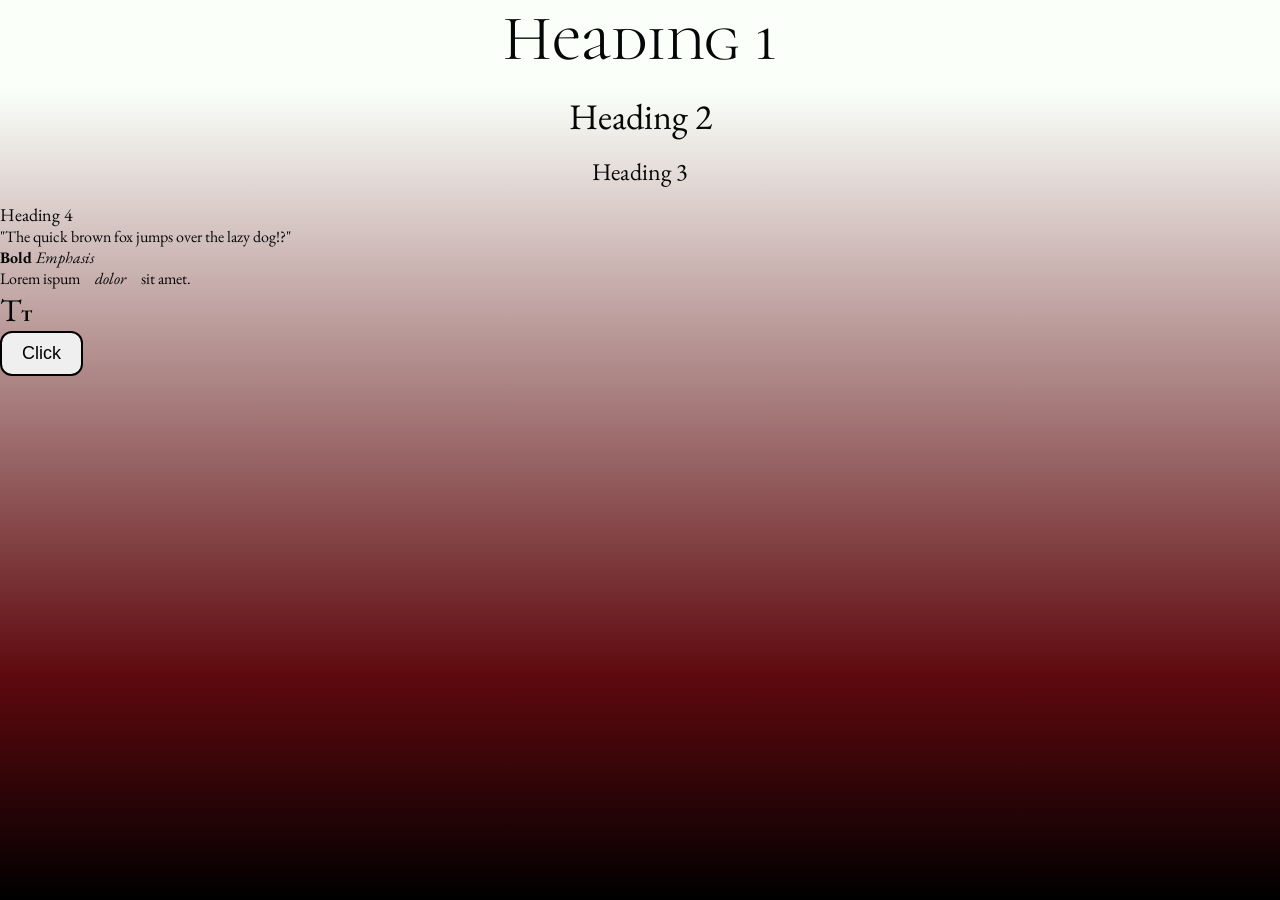
<file: styleguide.html>
<!DOCTYPE html>
<html lang="en">
<head>
    <meta charset="UTF-8">
    <meta name="viewport" content="width=device-width, initial-scale=1.0">

    <!-- Style -->
    <link rel="stylesheet" href="CSS/style.css">

    <!-- Import Font -->
    <link rel="preconnect" href="https://fonts.googleapis.com">
    <link rel="preconnect" href="https://fonts.gstatic.com" crossorigin>
    <link href="https://fonts.googleapis.com/css2?family=Cormorant+Unicase:wght@300;400;500;600;700&family=EB+Garamond:ital,wght@0,400..800;1,400..800&display=swap" rel="stylesheet">

    <title>Style Guide</title>

</head>

<body>    
    <h1>
        Heading 1
    </h1>

    <h2>
        Heading 2
    </h2>

    <h3>
        Heading 3
    </h3>

    <h4>
        Heading 4
    </h4>

    <p>
        "The quick brown fox jumps over the lazy dog!?"
    </p>

    <strong>
        Bold
    </strong>

    <em>
        Emphasis
    </em>
    
    <p>
        Lorem ispum <i>dolor</i> sit amet.
    </p>

    <p class="uppercase-with-big-first-letter">
        Tt
    </p>

    <button class="custom-cursor-area">
        Click
    </button>
</body>

</html>
</file>
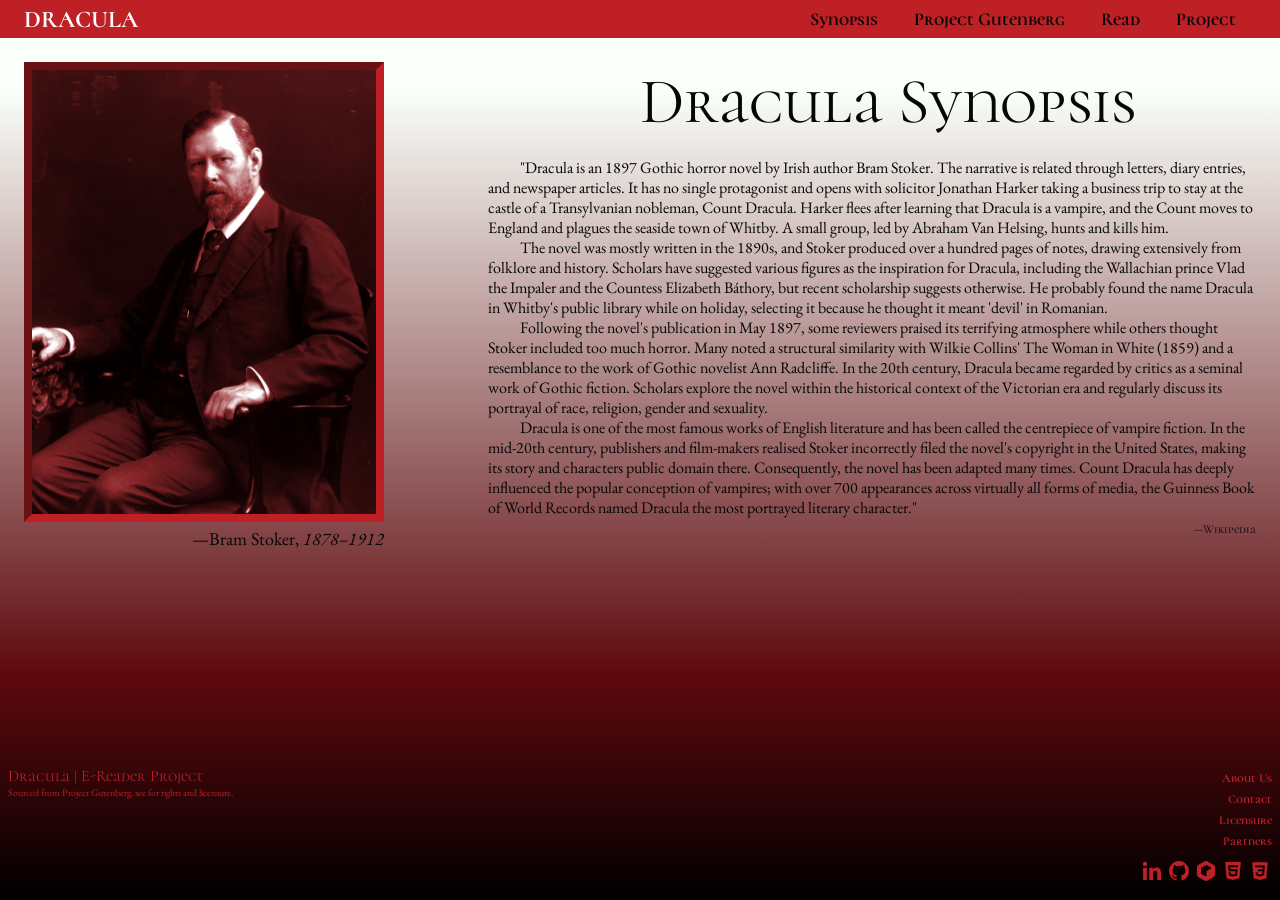
<file: synopsis.html>
<!DOCTYPE html>
<html lang="en">
<head>
    <meta charset="UTF-8">
    <meta name="viewport" content="width=device-width, initial-scale=1.0">
    <meta name="keywords" content="HTML, CSS, School Project, Dracula, Fiction, Vampires, Horror, Project Gutenberg, ">
    <meta name="description" content="Interactive E-Book version of Dracula by Bram Stoker, 1878–1912, for academic project.">

    <!-- Style -->
    <link rel="stylesheet" href="CSS/style.css">
    
    <!--box icons-->
    <link href='https://unpkg.com/boxicons@2.1.4/css/boxicons.min.css' rel='stylesheet'>


    <!-- Import Font -->
    <link rel="preconnect" href="https://fonts.googleapis.com">
    <link rel="preconnect" href="https://fonts.gstatic.com" crossorigin>
    <link href="https://fonts.googleapis.com/css2?family=Cormorant+Unicase:wght@300;400;500;600;700&family=EB+Garamond:ital,wght@0,400..800;1,400..800&display=swap" rel="stylesheet">

    <title>Dracula | E-Reader</title>
</head>
<body>
    <nav>
        <a href="index.html" class="logo">
                DRACULA
        </a>
        <div class="navbar">
            <a href="synopsis.html">Synopsis</a>
            <a target="_blank" href="https://www.gutenberg.org/ebooks/345">Project Gutenberg</a>
            <a href="reading.html">Read</a>
            <a href="404.html">Project</a>
        </div>
        
    </nav>
    <div class="wrapper">
        <div class="author-image">
            <img src="Images/Bram_Stoker.jpg" alt="Image of author" class="author-img">
            <h4 class="caption">
                —Bram Stoker, <em>1878–1912</em>
            </h4>
        </div>
        <div class="synopsis">
            <h1>
                Dracula Synopsis
            </h1>
            <p>
                "Dracula is an 1897 Gothic horror novel by Irish author Bram Stoker. The narrative is related through letters, diary entries, and newspaper articles. It has no single protagonist and opens with solicitor Jonathan Harker taking a business trip to stay at the castle of a Transylvanian nobleman, Count Dracula. Harker flees after learning that Dracula is a vampire, and the Count moves to England and plagues the seaside town of Whitby. A small group, led by Abraham Van Helsing, hunts and kills him.
            </p>
            <p>
                The novel was mostly written in the 1890s, and Stoker produced over a hundred pages of notes, drawing extensively from folklore and history. Scholars have suggested various figures as the inspiration for Dracula, including the Wallachian prince Vlad the Impaler and the Countess Elizabeth Báthory, but recent scholarship suggests otherwise. He probably found the name Dracula in Whitby's public library while on holiday, selecting it because he thought it meant 'devil' in Romanian.
            </p>
            <p>
                Following the novel's publication in May 1897, some reviewers praised its terrifying atmosphere while others thought Stoker included too much horror. Many noted a structural similarity with Wilkie Collins' The Woman in White (1859) and a resemblance to the work of Gothic novelist Ann Radcliffe. In the 20th century, Dracula became regarded by critics as a seminal work of Gothic fiction. Scholars explore the novel within the historical context of the Victorian era and regularly discuss its portrayal of race, religion, gender and sexuality.
            </p>
            <p>
                Dracula is one of the most famous works of English literature and has been called the centrepiece of vampire fiction. In the mid-20th century, publishers and film-makers realised Stoker incorrectly filed the novel's copyright in the United States, making its story and characters public domain there. Consequently, the novel has been adapted many times. Count Dracula has deeply influenced the popular conception of vampires; with over 700 appearances across virtually all forms of media, the Guinness Book of World Records named Dracula the most portrayed literary character."
            </p>
            <p class="signoff">
                <a target="_blank" href="https://en.wikipedia.org/wiki/Dracula">—Wikipedia</a>
            </p>
        </div>
    </div>
    <footer>
        <div class="left">
            <a href="index.html">
                <h4>
                    Dracula | E-Reader Project
                </h4>
            </a>
            <p>
                Sourced from Project Gutenberg, see for rights and licensure.   
            </p>
        </div>
        <div class="right">
            <ul>
                <li><a href="404.html">About Us</a></li>
                <li><a href="404.html">Contact</a></li>
                <li><a href="licensure.html">Licensure</a></li>
                <li><a href="404.html">Partners</a></li>
                <li class="socials">
                    <!-- LinkedIn -->
                    <a target="_blank" href="https://www.linkedin.com/in/joshua-d-sherman-jds/">
                        <svg  xmlns="http://www.w3.org/2000/svg" width="24" height="24"  
                            fill="var(--main-color)" viewBox="0 0 24 24" >
                            <!--Boxicons v3.0.8 https://boxicons.com | License  https://docs.boxicons.com/free-->
                            <path d="M4.983 2.821a2.188 2.188 0 1 0 0 4.376 2.188 2.188 0 1 0 0-4.376m4.254 6.034v12.139h3.769v-6.003c0-1.584.298-3.118 2.262-3.118 1.937 0 1.961 1.811 1.961 3.218v5.904H21v-6.657c0-3.27-.704-5.783-4.526-5.783-1.835 0-3.065 1.007-3.568 1.96h-.051v-1.66zm-6.142 0H6.87v12.139H3.095z"></path>
                        </svg>
                    </a>
                    <!-- GitHub -->
                    <a target="_blank" href="https://github.com/Jay-Sherman">
                        <svg  xmlns="http://www.w3.org/2000/svg" width="24" height="24"  
                            fill="var(--main-color)" viewBox="0 0 24 24" >
                            <!--Boxicons v3.0.8 https://boxicons.com | License  https://docs.boxicons.com/free-->
                            <path fill-rule="evenodd" d="M12.026 2c-5.509 0-9.974 4.465-9.974 9.974 0 4.406 2.857 8.145 6.821 9.465.499.09.679-.217.679-.481 0-.237-.008-.865-.011-1.696-2.775.602-3.361-1.338-3.361-1.338-.452-1.152-1.107-1.459-1.107-1.459-.905-.619.069-.605.069-.605 1.002.07 1.527 1.028 1.527 1.028.89 1.524 2.336 1.084 2.902.829.091-.645.351-1.085.635-1.334-2.214-.251-4.542-1.107-4.542-4.93 0-1.087.389-1.979 1.024-2.675-.101-.253-.446-1.268.099-2.64 0 0 .837-.269 2.742 1.021a9.6 9.6 0 0 1 2.496-.336 9.6 9.6 0 0 1 2.496.336c1.906-1.291 2.742-1.021 2.742-1.021.545 1.372.203 2.387.099 2.64.64.696 1.024 1.587 1.024 2.675 0 3.833-2.33 4.675-4.552 4.922.355.308.675.916.675 1.846 0 1.334-.012 2.41-.012 2.737 0 .267.178.577.687.479C19.146 20.115 22 16.379 22 11.974 22 6.465 17.535 2 12.026 2" clip-rule="evenodd"></path>
                        </svg>
                    </a>
                    <!-- Boxicons -->
                    <a target="_blank" href="https://boxicons.com/">
                        <svg  xmlns="http://www.w3.org/2000/svg" width="24" height="24"  
                            fill="var(--main-color)" viewBox="0 0 24 24" >
                            <!--Boxicons v3.0.8 https://boxicons.com | License  https://docs.boxicons.com/free-->
                            <path d="m19.51 5.85-5.93-3.43c-.98-.56-2.18-.56-3.15 0L4.49 5.85c-.98.56-1.58 1.6-1.58 2.73v6.85c0 1.13.6 2.17 1.58 2.73l5.93 3.43c.98.56 2.18.56 3.15 0l5.93-3.43a3.15 3.15 0 0 0 1.58-2.73V8.58c0-1.13-.6-2.17-1.58-2.73Zm-2.33 3.74-4.65 2.34v5.08c0 .09-.03.19-.07.27-.14.25-.47.34-.72.19l-4.28-2.43a.94.94 0 0 1-.46-.81V9.5c0-.22.07-.43.19-.63h-.01c.13-.19.29-.33.48-.43l4.43-2.24c.28-.14.6-.12.87.03l4.26 2.43c.09.05.17.13.22.23.13.26.02.58-.24.69Z"></path>
                        </svg>
                    </a>
                    <!-- HTML -->
                    <a href="#nogo">
                        <svg  xmlns="http://www.w3.org/2000/svg" width="24" height="24"  
                            fill="var(--main-color)" viewBox="0 0 24 24" >
                            <!--Boxicons v3.0.8 https://boxicons.com | License  https://docs.boxicons.com/free-->
                            <path d="M4.136 3.012h15.729l-1.431 16.15-6.451 1.826-6.414-1.826zm5.266 7.302-.173-2.035 7.533.002.173-1.963-9.87-.002.522 5.998h6.835l-.243 2.566-2.179.602-2.214-.605-.141-1.58H7.691l.247 3.123L12 17.506l4.028-1.08.558-6.111H9.402z"></path>
                        </svg>
                    </a>
                    <!-- CSS -->
                    <a href="#nogo">
                        <svg  xmlns="http://www.w3.org/2000/svg" width="24" height="24"  
                            fill="var(--main-color)" viewBox="0 0 24 24" >
                            <!--Boxicons v3.0.8 https://boxicons.com | License  https://docs.boxicons.com/free-->
                            <path d="M4.192 3.143h15.615l-1.42 16.034-6.404 1.812-6.369-1.813zM16.9 6.424l-9.8-.002.158 1.949 7.529.002-.189 2.02H9.66l.179 1.913h4.597l-.272 2.62-2.164.598-2.197-.603-.141-1.569h-1.94l.216 2.867L12 17.484l3.995-1.137z"></path>
                        </svg>
                    </a>
                </li>
            </ul>
        </div>
    </footer>
</body>
</html>
</file>
<file: CSS/style.css>
* {
    padding: 0;
    margin: 0;
    scroll-behavior: smooth;
    font-weight: normal;
    font-style: normal;
    color: var(--text-color);
    box-sizing: border-box;
    /* border: 3px solid red; */
    overscroll-behavior: none;                  /*OH GODS YES*/
}

:root {
    --main-color: #bf2025;
    --secondary-color: #ffda65;
    --tertiary-color: #5e090e;
    --white-color: #fafffa;
    --black-color: #000;
    --text-color: #050706;
    --heading-font: "Cormorant Unicase", serif;
    --main-font: 'EB Garamond', serif;
}

body {
    font-family: 'EB Garamond', serif;
    overflow-y: visible;
    background-image: linear-gradient(to bottom, var(--white-color) 10%, var(--tertiary-color) 75%, var(--black-color) 100%);
    background-attachment: fixed;
}

@media not (prefers-reduced-motion: reduce) {
    @view-transition {
        navigation: auto;
    }
}





h1, h2, h3 {
    text-align: center;
    margin-bottom: 1rem;
}

h1 {
    font-family: "Cormorant Unicase", serif;
    font-size: 64px;
}

h2 {
    font-size: 36px;
}

h3 {
    font-size: 24px;
}

h4 {
    font-size: 18px;
}

p {
    font-size: 16px;
}

a{
    font-size: 12px;
    font-family: "Cormorant Unicase", serif;
    text-decoration: none;
}

a:hover {
    color: var(--white-color);
    text-decoration: underline;
    text-underline-offset: 3px;
    text-decoration-thickness: 1px;
    text-decoration-color: var(--white-color);
}

strong {
    font-weight: bold;
}

em {
    font-style: italic;
    font-weight: normal;
}

i {
    font-weight: lighter;
    font-style: italic;
    padding: 0px 12px;
}

ul {
    margin: 0;
    list-style-type: none;
}

small {
    font-size: 80%;
    font-weight: normal
    }

.flex {
    display: flex;
}

img {
    width: inherit;
}

.caption {
    text-align: right;
}



nav {
    display: flex;
    justify-content: space-between;
    background-color: var(--main-color);
}

.navbar {
    display: flex;
    justify-content: end;
    padding: 8px;
}

.navbar a {
    margin-right: 2em; /* Adjust the space between links */
    text-decoration: none;
    font-size: 18px;
    font-weight: bold;
}

.navbar a:hover {
    color: var(--white-color);
    text-decoration: underline;
    text-underline-offset: 3px;
    text-decoration-thickness: 1px;
    text-decoration-color: var(--white-color);
}

.logo {
    margin-left: 24px;
    align-content: center;
    font-size: 24px;
    font-weight: bold;
    color: white;
}

.logo:hover {
    color: var(--secondary-color);
    text-decoration: none;
}








/* reading */
/* --------------------------------------------------------------------------------------- */


.chapter {
    page-break-before: always;
    margin-top: 4em;
}

.uppercase-with-big-first-letter {
    /* Converts the entire text inside the element to uppercase */
    text-transform: uppercase;
    /* Optional: Sets the font size for the rest of the text */
    font-size: 16px;
    font-weight: bold;
}

.uppercase-with-big-first-letter::first-letter {
    /* Increases the font size of just the first letter */
    font-size: 32px; /* Adjust this value to control how much bigger the letter is */
    /* Optional: Adjust vertical alignment for better positioning */
    font-weight: normal;
    vertical-align: baseline;
}

button {
    /* display: inline-block; */
    padding: 10px 20px;
    /* background-color: red; */
    border: 2px solid black;
    border-radius: 12px;
    color: black;
    text-align: center;
    text-decoration: none;
    font-size: 18px;
    transition: background-color 0.3s ease;
    justify-content: center;
}

button:hover {
    background-color: orange;
    color: var(--main-color);
}

.wrapper{
    display: flex;
    max-width: 1920px;
    min-height: 80vh;
    margin: auto;
    padding: 24px;
}





aside {
    position: fixed;
    width: 20vw;
    /* max-height: 40vh; */
    overflow-y: scroll;
    border: inset .5em var(--main-color);
    background-image: linear-gradient(to bottom, var(--secondary-color) 1%, var(--main-color), var(--black-color));
    scrollbar-color: var(--white-color);
}

aside h4 {
    text-decoration: underline;
    text-underline-offset: 3px;
    text-align: center;
}

aside em {
    font-size: 12px;
    align-content: center;
    justify-content: center;
    text-align: center;
}

aside ul {
    text-align: center;
}

aside p {
    text-align: center;
}

aside em {
    color: var(--main-color);
}

aside .scroll-indicator {
    text-align: right;
    border-left: 3px solid var(--white-color);
}

.table-content {
    max-height: 40vh;
    border-left: 3px solid var(--white-color);
    overflow-y: scroll;
}

.table-content p {
    font-family: var(--heading-font);
    color: var(--white-color);
}

.reading {
    margin-left: 20vw;
    width: 80vw;
}

.reading p {
    text-indent: 2rem;
    line-height: 1.25;
}

.reading p + p {
      margin-top: 10px;
}

.preamble div, .preamble p {
    margin-bottom: 1rem;
}

.preamble .copyright {
    text-align: center;
}

.preamble .right {
    width: 35%;
}

.preamble .left {
    width: 65%;
}

.preamble p {
    text-indent: 0;
}

.c {
    text-align: center;
}

.letra {
    margin: 2% auto 1% auto;
    margin-top: 1em;
    text-align: center;
    text-indent: 0%;
}

div .book-cover-proj {
    margin-bottom: 10vh;
    border: .5em inset var(--main-color);
    background-color: var(--black-color);
}

.book-cover-proj img {
    width: 100%;
    height: auto;
}

p.disclosure {
    margin: 10vh 0;
    padding-bottom: 10vh;
    border-bottom: 3px solid white;
    line-height: 2;
}

.disclosure span {
    font-family: var(--heading-font);
    font-size: 18px;
    font-weight: bold;
    color: var(--secondary-color);
}

div, aside {
    justify-content: space-between;
}

.reading, aside {
    padding: 1rem;
}

.between-chap {
    height: 10vh;
}

.signoff {
    text-align: right;
}

.reading .stanza {
    text-indent: 0;
    margin-left: 64px;
}

#BackToTop {
    position: fixed;    /* Fixes the position relative to the viewport */
    bottom: 3vh;        /*Places the button 20px from the bottom of the page */
    left: 2vw;          /* Places the button 30px from the right of the page */
    z-index: 99;        /* Ensures it appears above other content */
    background-color: var(--main-color);
    color: var(--white-color);
    border-radius: 12px;
    padding: 8px;
    font-size: 14px;
    font-weight: bold;
}

#BackToTop:hover {
    color: var(--secondary-color);
    text-decoration: none;
}

.farewell {
    text-align: center;
    align-content: center;
    color: var(--white-color);
    height: 60vh;
    font-family: "Cormorant Unicase", serif;
}

.farewell em {
    color: inherit;
}






footer {
    display: flex;
    justify-content: space-between;
    align-content: baseline;
}

footer .right, footer .left {
    padding: 8px;
}

footer .right {
    width: 40vw;
    text-align: right;
}

footer .left {
    width: 20vw;
}

footer .left a:hover {
    text-decoration: none;
}

footer h4 {
    font-size: 16px;
}

footer p {
    font-size: 10px;
}

footer h4, footer p {
    color: var(--main-color);
}

footer .right a {
    font-weight: bold;
    color: var(--main-color);
}

footer .right a:hover {
    color: var(--white-color);
    text-decoration: underline;
    text-underline-offset: 3px;
    text-decoration-thickness: 1px;
    text-decoration-color: var(--white-color);
}

footer .right .socials {
    margin-top: 1vh;
    color: red;
}

footer .right .socials a:hover {
    text-decoration: none;
}






/* index */
/* --------------------------------------------------------------------------------------- */


.landing {
    background-color: var(--black-color);
    display: flex;
    justify-content: center;
    align-items: center;
    height: 100vh;
    text-align: center;
    cursor: url("/Images/Dracula_Cursor.svg"), crosshair;     /* custom cursor */
    cursor: url("/Images/Dracula_Cursor.png"), crosshair;     /* custom cursor */

}

.welcome {
    font-size: 64px;
    color: var(--white-color);
}

a.welcome:hover {
    text-decoration: none;
    color: var(--main-color);
    cursor: none;
}

.fade-in-text {
  opacity: 0; /* Start completely transparent */
  animation: fadeIn 5s forwards; /* Apply the fadeIn animation over 5 seconds */
}

@keyframes fadeIn {
  from {
    opacity: 0;
  }
  to {
    opacity: 1; /* End fully opaque */
  }
}








/* Synopsis Page */
/* --------------------------------------------------------------------------------------- */

.author-image {
    width: 40vh;

}

.author-img {
    border: inset .5em var(--main-color);
}

.synopsis {
    width: 60vw;
    text-indent: 2rem;
    line-height: 1.25;
}







/* Licensure */
/* --------------------------------------------------------------------------------------- */









/* 404 Page */
/* --------------------------------------------------------------------------------------- */

.page-not-found {
    background-color: black;
    display: flex;
    justify-content: center;
    align-items: center;
    height: 100vh;
    font-family: "Cormorant Unicase", serif;
    font-size: 18px;
    text-align: center;
}

.page-not-found-span {
    font-size: 18px;
    font-weight: bold;
    color:  grey;
}

.page-not-found p {
    color: white;
}

.page-not-found-span a {
    font-size: inherit;
    color: red;
}

.page-not-found-span a:hover {
    text-decoration: underline;
    text-underline-offset: 3px;
    text-decoration-thickness: 1x;
    color: white;
}
</file>
